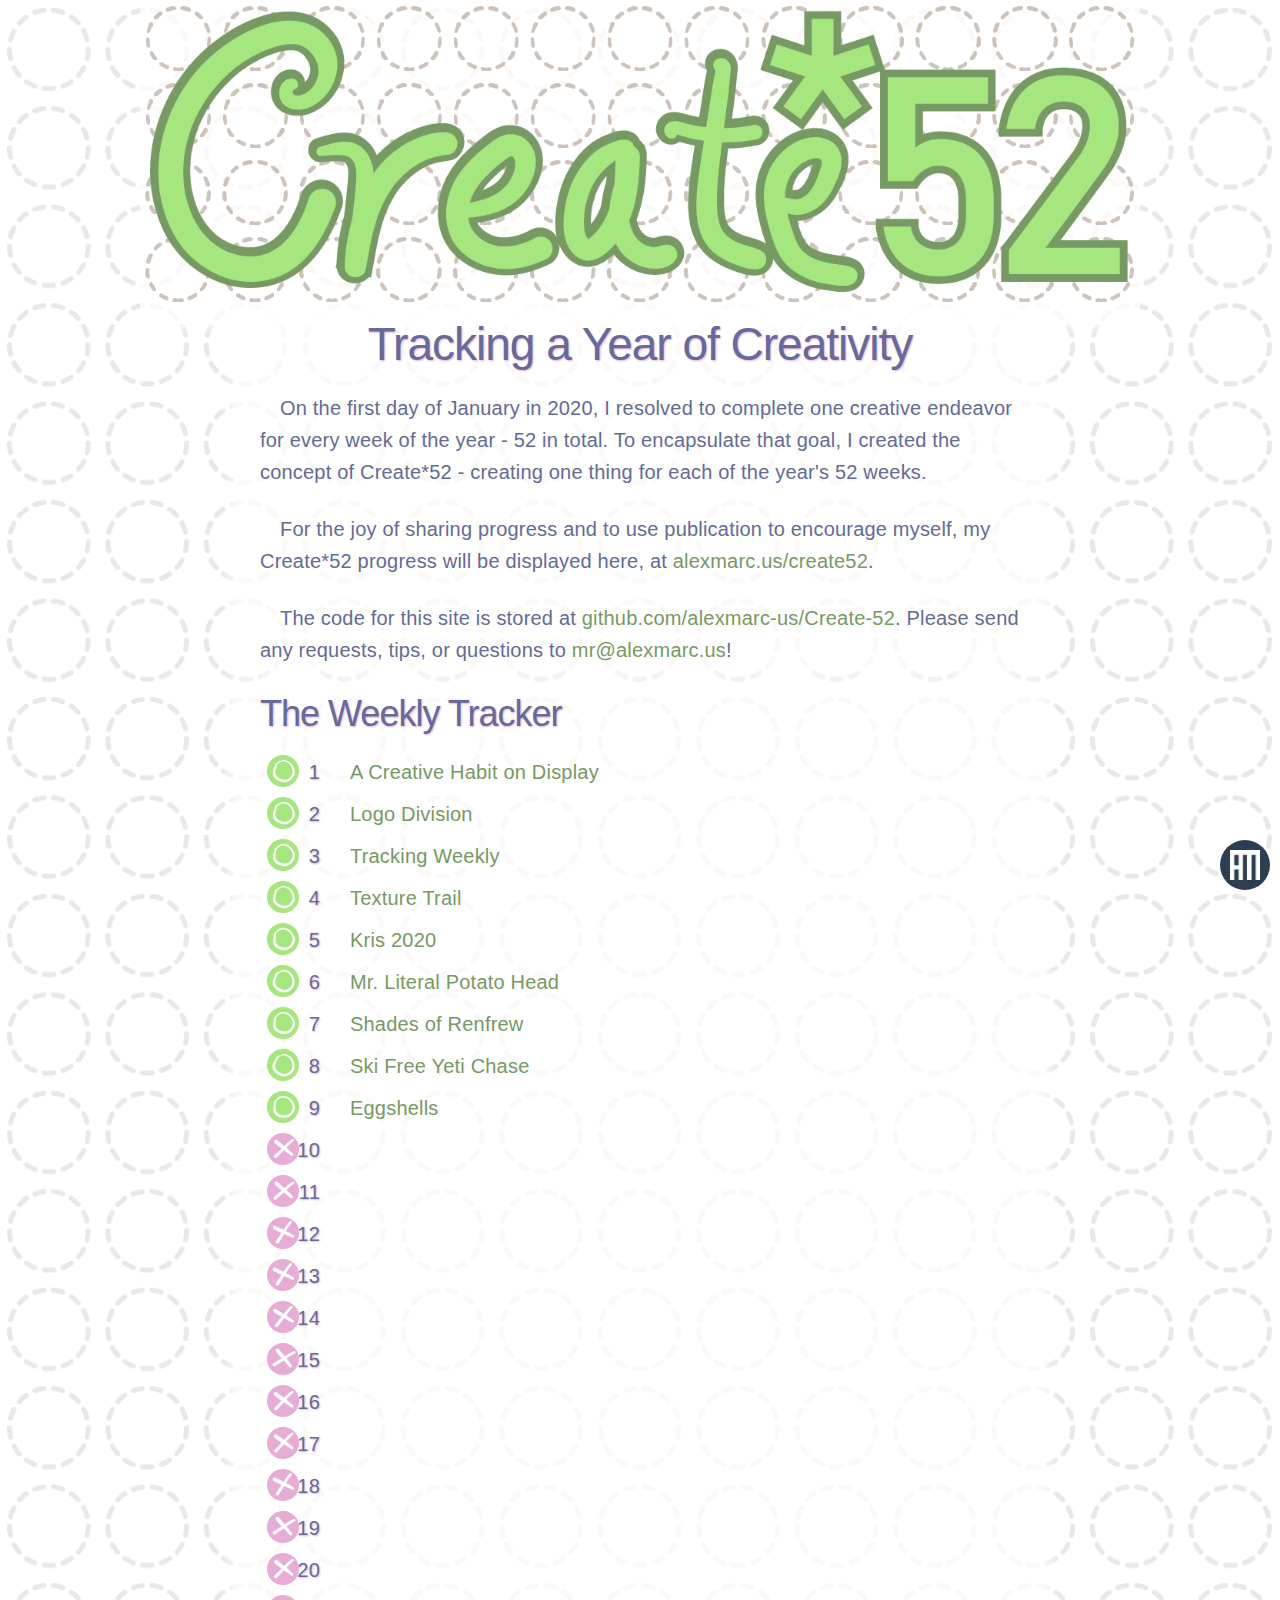
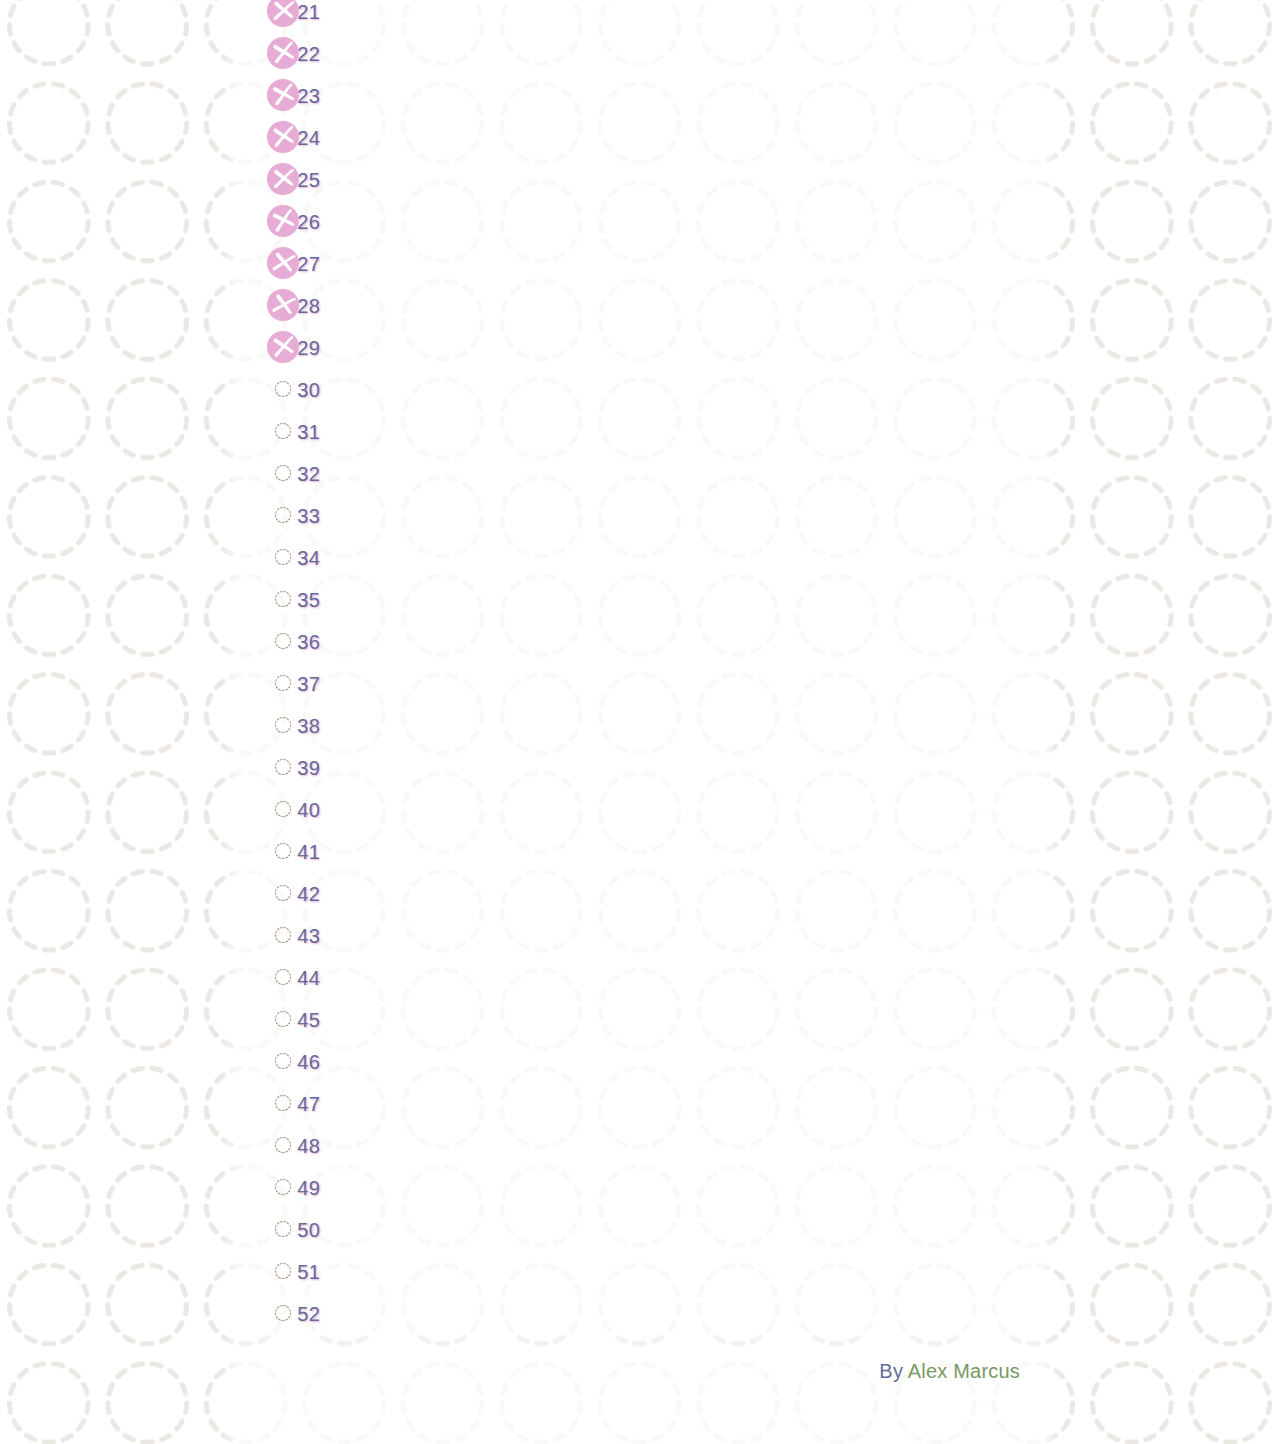
<file: index.html>
<!DOCTYPE html>
<html lang="en">
		<head>
			<meta charset="utf-8">
			<title>Create*52 by Alex Marcus</title>
			<link rel="stylesheet" href="./style/milligram.css">
			<link rel="stylesheet" href="./style/main.css">
			<meta name="viewport" content="width=device-width, initial-scale=1">
			<meta name="description" content="52 weeks of creations in 2020">
			<meta name="author" content="Alex Marcus">
			<link rel="icon" type="image/png" href="./style/favicon-196x196.png" sizes="196x196">
			<link rel="icon" type="image/png" href="./style/favicon-96x96.png" sizes="96x96">
			<link rel="icon" type="image/png" href="./style/favicon-32x32.png" sizes="32x32">
			<link rel="icon" type="image/png" href="./style/favicon-16x16.png" sizes="16x16">
			<link rel="icon" type="image/png" href="./style/favicon-128.png" sizes="128x128">
		</head>
		<body>
			<main class="wrapper">
				<header />
					<a href="./index.html">
						<img src="./style/logo.png" alt="Logo for Create 52" style="z-index: 5;position: relative;">
					</a>
				</header>
				<section class="container">
					<h1>Tracking a Year of Creativity</h1>
					<p>
						On the first day of January in 2020, I resolved to complete one creative endeavor for every week of the year - 52 in total.  To encapsulate that goal, I created the concept of Create*52 - creating one thing for each of the year's 52 weeks.
					</p>
					<p>
						For the joy of sharing progress and to use publication to encourage myself, my Create*52 progress will be displayed here, at <a href="https://alexmarc.us/create52">alexmarc.us/create52</a>.
					</p>
					<p>
						The code for this site is stored at <a href="https://github.com/alexmarc-us/Create-52">github.com/alexmarc-us/Create-52</a>.  Please send any requests, tips, or questions to <a href="mailto:mr@alexmarc.us">mr@alexmarc.us</a>!
					</p>
				</section>
				<section id="tracker" class="container">
					<h2>The Weekly Tracker</h2>
					<ol>
						<li><a href="./one">A Creative Habit on Display</a></li>
						<li><a href="./two">Logo Division</a></li>
						<li><a href="./three">Tracking Weekly</a></li>
						<li><a href="./four">Texture Trail</a></li>
						<li><a href="./five">Kris 2020</a></li>
						<li><a href="./six">Mr. Literal Potato Head</a></li>
						<li><a href="./seven">Shades of Renfrew</a></li>
						<li><a href="./eight">Ski Free Yeti Chase</a></li>
						<li><a href="./nine">Eggshells</a></li>
						<li></li>
						<li></li>
						<li></li>
						<li></li>
						<li></li>
						<li></li>
						<li></li>
						<li></li>
						<li></li>
						<li></li>
						<li></li>
						<li></li>
						<li></li>
						<li></li>
						<li></li>
						<li></li>
						<li></li>
						<li></li>
						<li></li>
						<li></li>
						<li></li>
						<li></li>
						<li></li>
						<li></li>
						<li></li>
						<li></li>
						<li></li>
						<li></li>
						<li></li>
						<li></li>
						<li></li>
						<li></li>
						<li></li>
						<li></li>
						<li></li>
						<li></li>
						<li></li>
						<li></li>
						<li></li>
						<li></li>
						<li></li>
						<li></li>
						<li></li>
					</ol>
				</section>
				<footer class="container">
					<p>
						By <a href="https://alexmarc.us">Alex Marcus</a>
					</p>
					<br />
				</footer>
			</main>
			<nav class="fixedNav">
				<a href="/">
					<img src="./style/am.png" />
				</a>
			</nav>
			<script type="text/javascript">
				/*
				* Tracker code
				* Determines progress throughout the year based on entries in the tracker list
				*/

				// Get current day out of year
				var now = new Date();
				var start = new Date(now.getFullYear(), 0, 0);
				var diff = (now - start) + ((start.getTimezoneOffset() - now.getTimezoneOffset()) * 60 * 1000);
				var oneDay = 1000 * 60 * 60 * 24;
				var dayOfYear = Math.floor(diff / oneDay);
				var weekOfYear = dayOfYear / 7;

				// Get all list items
				var trackerItems = document.querySelectorAll("#tracker ol li");

				/**
				 * Marks items based on completion and date
				 */
				function markItem(item, weekDiff) {
					// For fun, get a random rotation for each marker
					const rotation = 'rotate(' + (Math.random() * 30 - 15) + 'deg) scale(2)';
					
					// Determine if list items as past, current, or future
					if (weekDiff < 0) {
						/**
						 * Weeks in the past are either complete or incomplete
						 */

						// Check if the item has content (that week has been completed) and add mark to list
						if (currentItem.innerHTML !== '') {
							currentItem.innerHTML = currentItem.innerHTML + '<img src="./style/complete.png" style="transform: ' + rotation + ';" alt="Complete" />';
						} else {
							currentItem.innerHTML = currentItem.innerHTML + '<img src="./style/incomplete.png" style="transform: ' + rotation + ';" alt="Incomplete" />';
						}

					} else if (weekDiff === 0) {
						/**
						 * Weeks in the present are either complete in progress
						 */

						// Check if the item has content (that week has been completed) and add mark to list
						if (currentItem.innerHTML !== '') {
							currentItem.innerHTML = currentItem.innerHTML + '<img src="./style/complete.png" style="transform: ' + rotation + ';" alt="Complete" />';
						} else {
							currentItem.innerHTML = currentItem.innerHTML + '<img src="./style/progress.png" style="transform: ' + rotation + ';" alt="Progress" />';
							currentItem.innerHTML = currentItem.innerHTML + '<img src="./style/pending.png" style="transform: ' + rotation + ';" alt="Pending" />';
						}
					} else {
						/**
						 * Weeks in the future are either complete or pending
						 */

						// Check if the item has content (that week has been completed) and add mark to list
						if (currentItem.innerHTML !== '') {
							currentItem.innerHTML = currentItem.innerHTML + '<img src="./style/complete.png" alt="Complete" />';
						} else {
							currentItem.innerHTML = currentItem.innerHTML + '<img src="./style/pending.png" alt="Pending" />';
						}
					}
				}
				
				// Loop through and mark all list items
				for (var i = 0; i < trackerItems.length; i++) {
					var currentItem = trackerItems[i];
					var itemWeek = i + 1;

					markItem(currentItem, itemWeek - weekOfYear);
				}
			</script>
		</body>
</html>
</file>
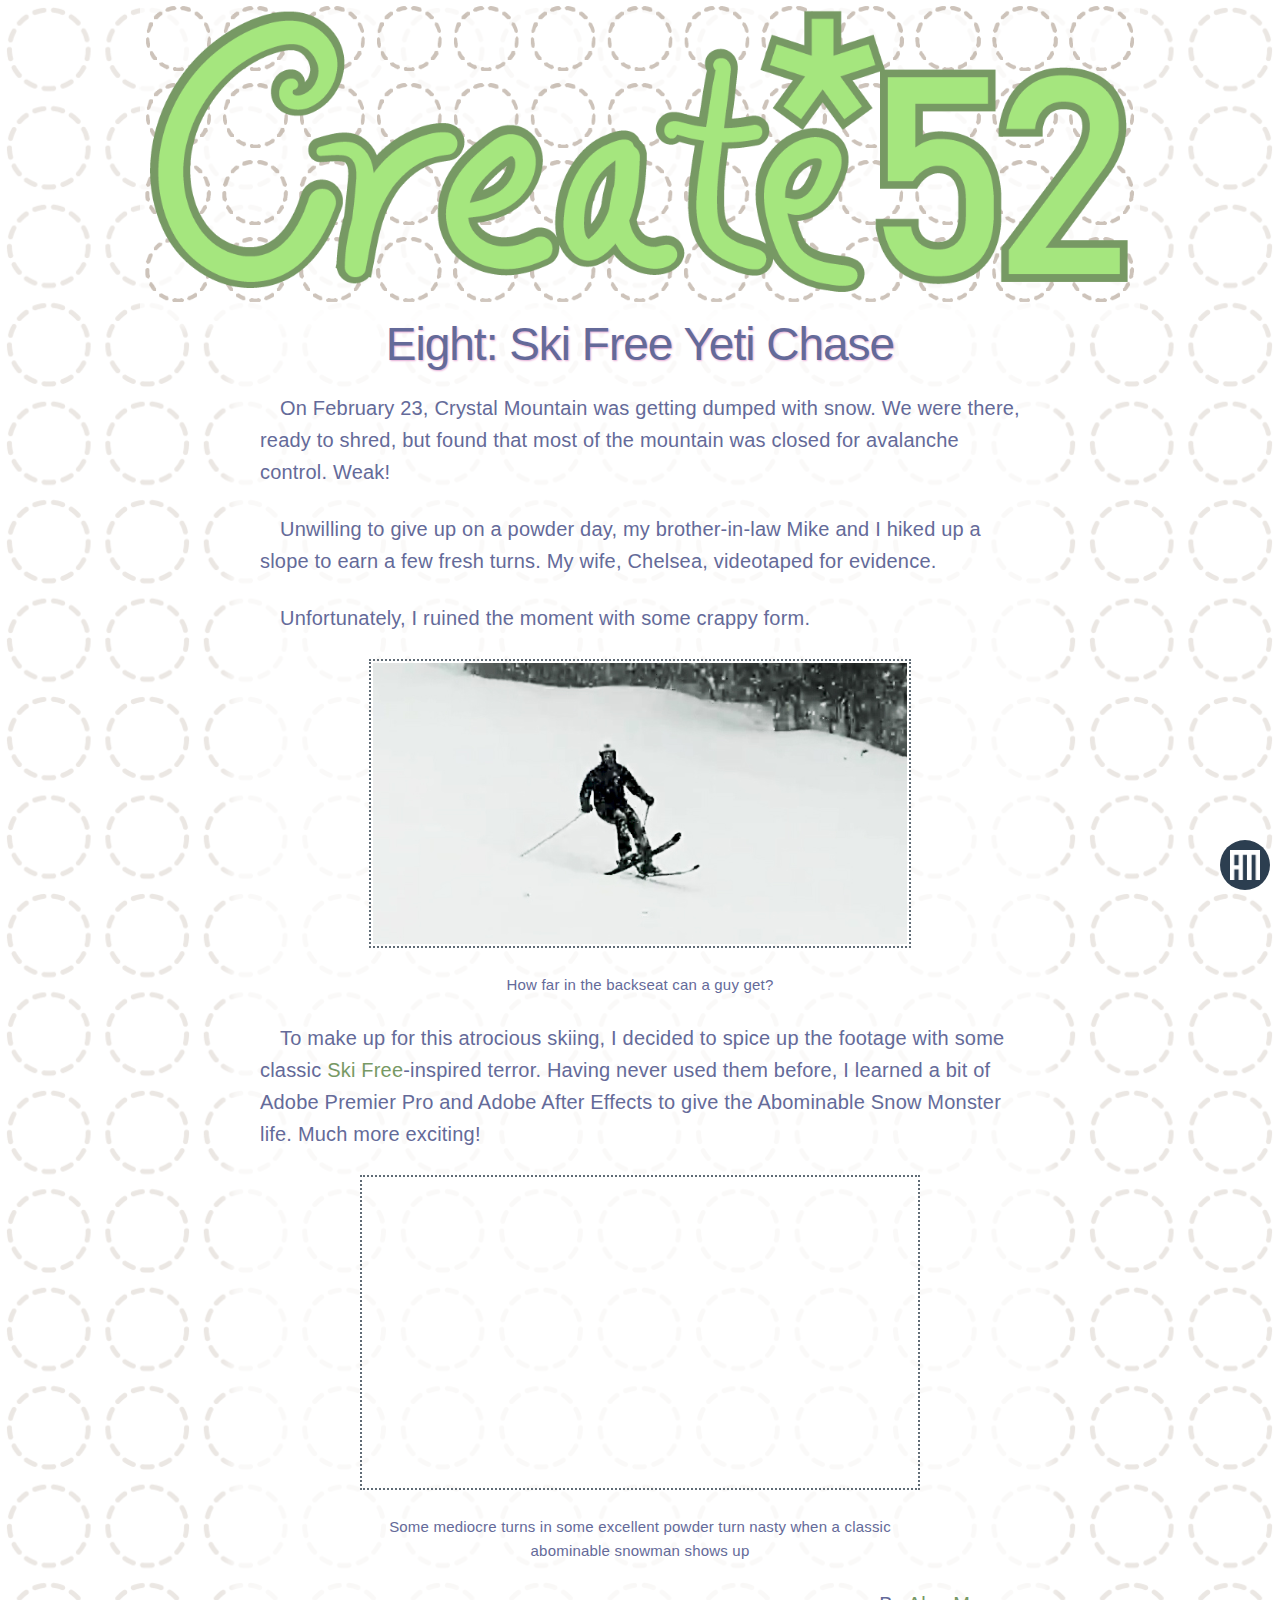
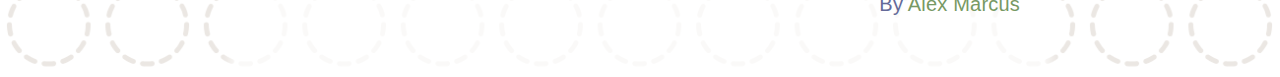
<file: eight/index.html>
<!DOCTYPE html>
<html lang="en">
		<head>
			<meta charset="utf-8">
			<title>Ski Free Yeti Chase by Alex Marcus</title>
			<link rel="stylesheet" href="../style/milligram.css">
			<link rel="stylesheet" href="../style/main.css">
			<meta name="viewport" content="width=device-width, initial-scale=1">
			<meta name="description" content="Create*52 number eight - Ski Free Yeti Chase">
			<meta name="author" content="Alex Marcus">
			<link rel="icon" type="image/png" href="../style/favicon-196x196.png" sizes="196x196">
			<link rel="icon" type="image/png" href="../style/favicon-96x96.png" sizes="96x96">
			<link rel="icon" type="image/png" href="../style/favicon-32x32.png" sizes="32x32">
			<link rel="icon" type="image/png" href="../style/favicon-16x16.png" sizes="16x16">
			<link rel="icon" type="image/png" href="../style/favicon-128.png" sizes="128x128">
			<!-- <script src="script.js"></script> -->
		</head>
		<body>
			<main class="wrapper">
				<header />
					<a href="../index.html"><img src="../style/logo.png" alt="Logo for Create 52" /></a>
				</header>
				<section class="container">
					<h1>Eight: Ski Free Yeti Chase</h1>
					<p>
						On February 23, Crystal Mountain was getting dumped with snow.  We were there, ready to shred, but found that most of the mountain was closed for avalanche control.  Weak!
					</p>
					<p>
						Unwilling to give up on a powder day, my brother-in-law Mike and I hiked up a slope to earn a few fresh turns.  My wife, Chelsea, videotaped for evidence.
					</p>
					<p>
						Unfortunately, I ruined the moment with some crappy form.
					</p>
					<figure>
						<img src="./backseat.jpg" alt="A skiier with poor posture" />
						<figcaption>
							How far in the backseat can a guy get?
						</figcaption>
					</figure>
					<p>
						To make up for this atrocious skiing, I decided to spice up the footage with some classic <a href="https://en.wikipedia.org/wiki/SkiFree" target="_blank">Ski Free</a>-inspired terror.  Having never used them before, I learned a bit of Adobe Premier Pro and Adobe After Effects to give the Abominable Snow Monster life.  Much more exciting!
					</p>
					<figure>
						<iframe width="560" height="315" src="https://www.youtube.com/embed/kAHRyISMYaM" frameborder="0" allow="accelerometer; autoplay; encrypted-media; gyroscope; picture-in-picture" allowfullscreen></iframe>
						<figcaption>
							Some mediocre turns in some excellent powder turn nasty when a classic abominable snowman shows up
						</figcaption>
					</figure>
				</section>
				<footer class="container">
					<p>
						By <a href="https://alexmarc.us">Alex Marcus</a>
					</p>
					<br />
				</footer>
			</main>
			<nav class="fixedNav">
				<a href="/">
					<img src="../style/am.png" />
				</a>
			</nav>
		</body>
</html>
</file>
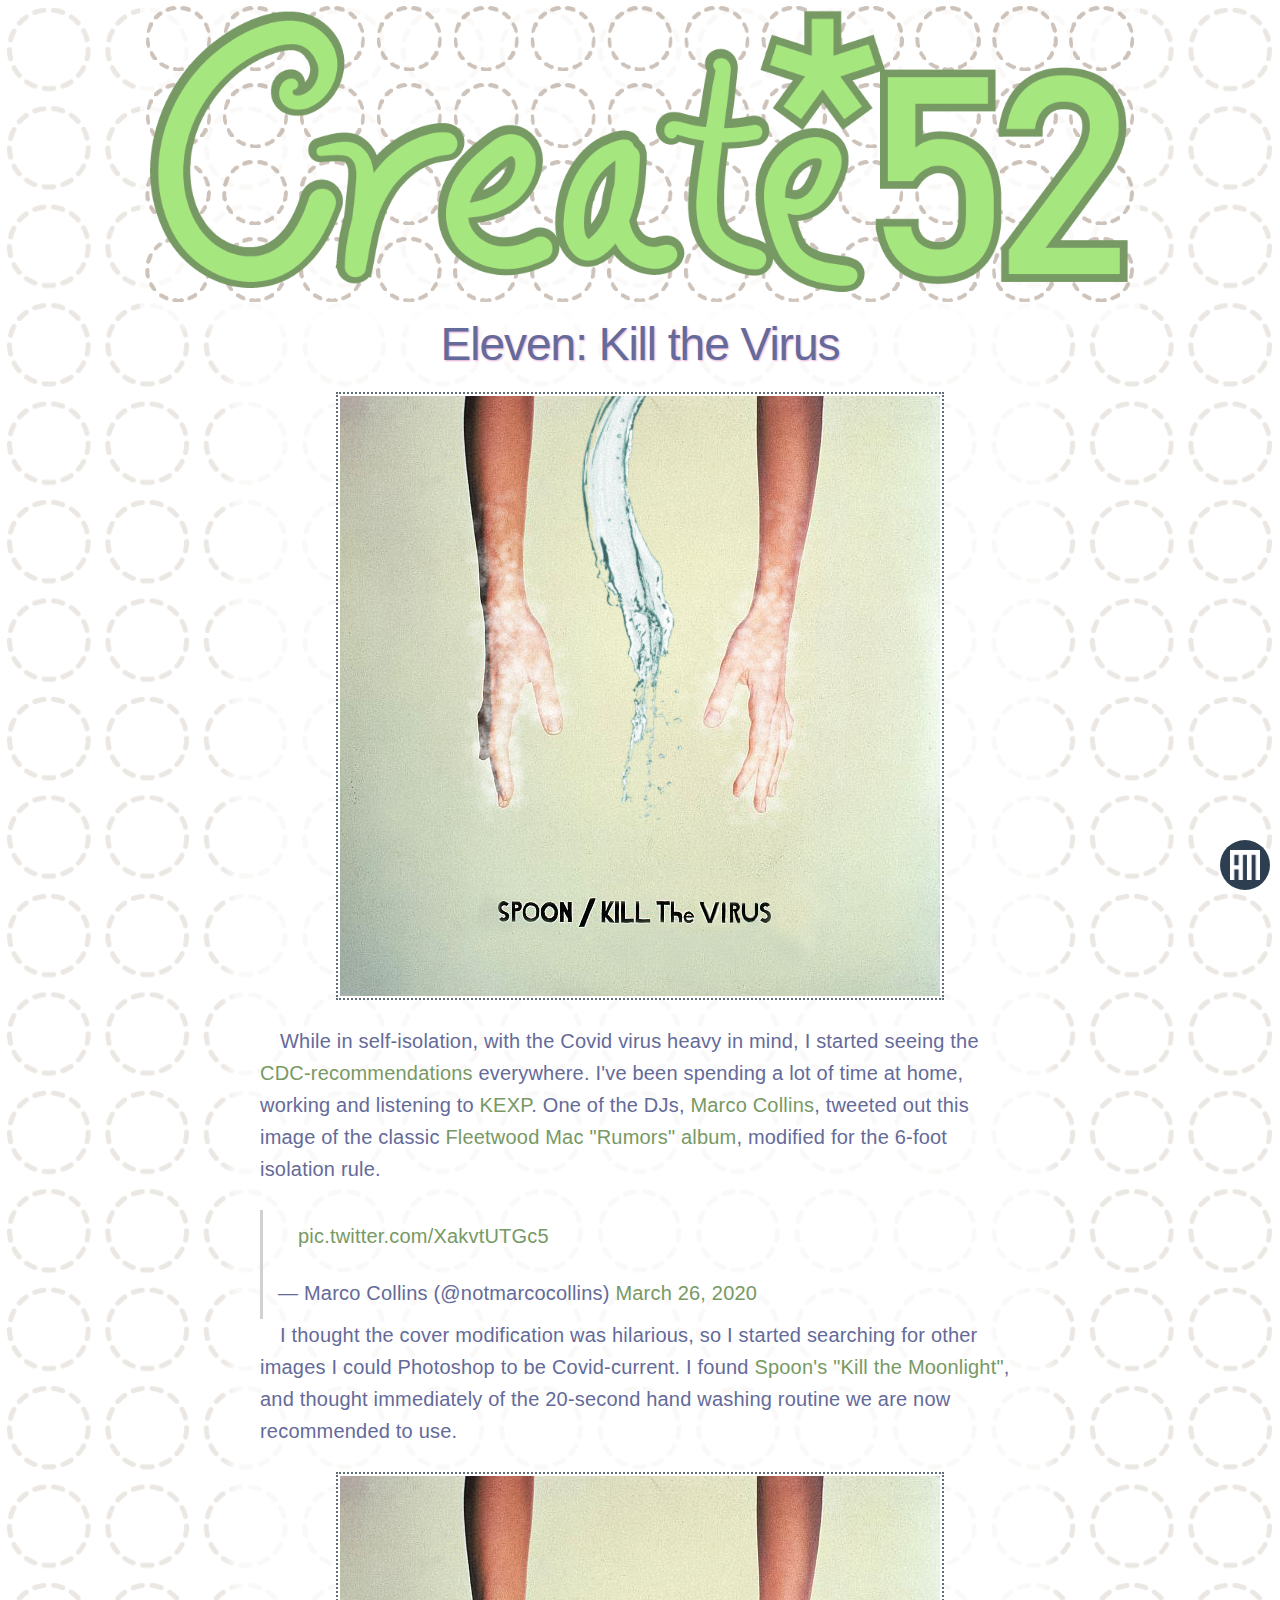
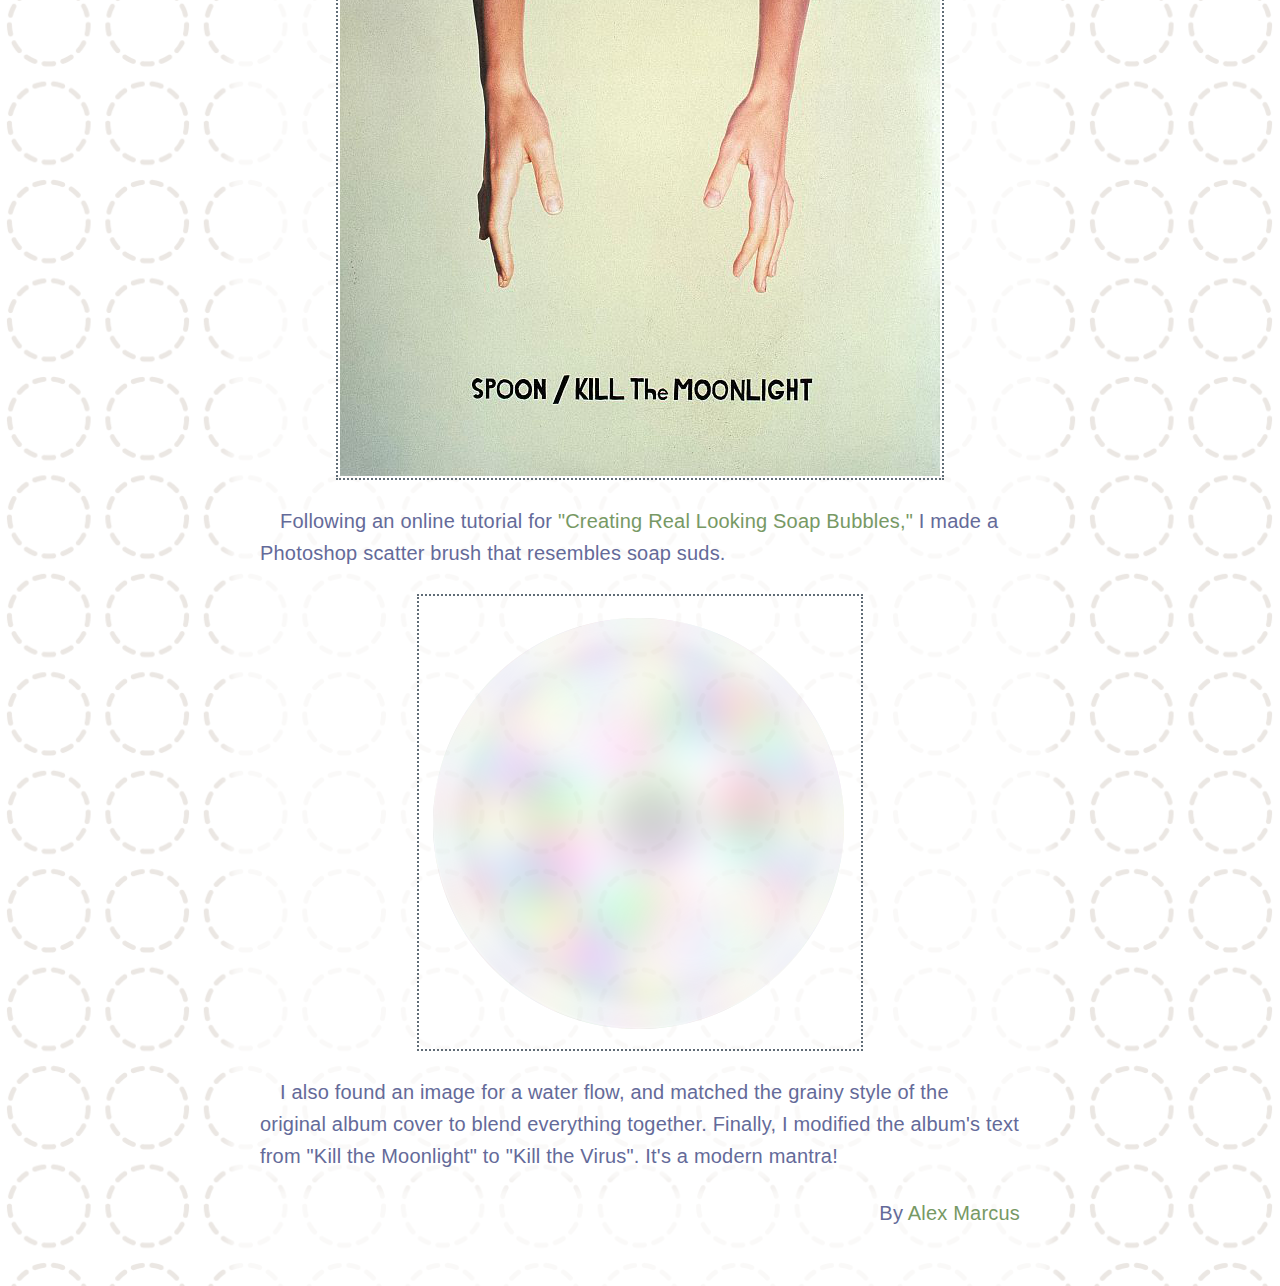
<file: eleven/index.html>
<!DOCTYPE html>
<html lang="en">
		<head>
			<meta charset="utf-8">
			<title>Kill the Virus by Alex Marcus</title>
			<link rel="stylesheet" href="../style/milligram.css">
			<link rel="stylesheet" href="../style/main.css">
			<meta name="viewport" content="width=device-width, initial-scale=1">
			<meta name="description" content="Create*52 number eleven - Kill the Virus">
			<meta name="author" content="Alex Marcus">
			<link rel="icon" type="image/png" href="../style/favicon-196x196.png" sizes="196x196">
			<link rel="icon" type="image/png" href="../style/favicon-96x96.png" sizes="96x96">
			<link rel="icon" type="image/png" href="../style/favicon-32x32.png" sizes="32x32">
			<link rel="icon" type="image/png" href="../style/favicon-16x16.png" sizes="16x16">
			<link rel="icon" type="image/png" href="../style/favicon-128.png" sizes="128x128">
			<!-- <script src="script.js"></script> -->
		</head>
		<body>
			<main class="wrapper">
				<header />
					<a href="../index.html"><img src="../style/logo.png" alt="Logo for Create 52" /></a>
				</header>
				<section class="container">
					<h1>Eleven: Kill the Virus</h1>
					<figure>
						<img src="./KillTheVirus.png" alt="A modified version of Spoon's Kill the Moonlight album cover" />
					</figure>
					<p>
						While in self-isolation, with the Covid virus heavy in mind, I started seeing the <a href="https://www.cdc.gov/coronavirus/2019-ncov/index.html" target="_blank">CDC-recommendations</a> everywhere.  I've been spending a lot of time at home, working and listening to <a href="https://www.kexp.org/" target="_blank">KEXP</a>.  One of the DJs, <a href="https://www.kexp.org/djs/marco-collins/">Marco Collins</a>, tweeted out this image of the classic <a href="https://en.wikipedia.org/wiki/Rumours_(album)" target="_blank">Fleetwood Mac "Rumors" album</a>, modified for the 6-foot isolation rule.
					</p>
					<blockquote class="twitter-tweet" style="margin:0 auto;"><p lang="und" dir="ltr"><a href="https://t.co/XakvtUTGc5">pic.twitter.com/XakvtUTGc5</a></p>&mdash; Marco Collins (@notmarcocollins) <a href="https://twitter.com/notmarcocollins/status/1243190018237054976?ref_src=twsrc%5Etfw">March 26, 2020</a></blockquote> <script async src="https://platform.twitter.com/widgets.js" charset="utf-8"></script>
					<p>
						I thought the cover modification was hilarious, so I started searching for other images I could Photoshop to be Covid-current.  I found <a href="https://en.wikipedia.org/wiki/Kill_the_Moonlight_(album)" target="_blank">Spoon's "Kill the Moonlight"</a>, and thought immediately of the 20-second hand washing routine we are now recommended to use.
					</p>
					<figure>
						<img src="./KillTheMoonlight.jpg" alt="The album cover for Spoon's 'Kill the Moonlight'" />
					</figure>
					<p>
						Following an online tutorial for <a href="https://photoshopstar.com/creating-real-looking-soap-bubbles/" target="_blank">"Creating Real Looking Soap Bubbles,"</a> I made a Photoshop scatter brush that resembles soap suds.
					</p>
					<figure>
						<img src="./bubble.png" alt="" />
					</figure>
					<p>
						I also found an image for a water flow, and matched the grainy style of the original album cover to blend everything together.  Finally, I modified the album's text from "Kill the Moonlight" to "Kill the Virus".  It's a modern mantra!
					</p>
				</section>
				<footer class="container">
					<p>
						By <a href="https://alexmarc.us">Alex Marcus</a>
					</p>
					<br />
				</footer>
			</main>
			<nav class="fixedNav">
				<a href="/">
					<img src="../style/am.png" />
				</a>
			</nav>
		</body>
</html>
</file>
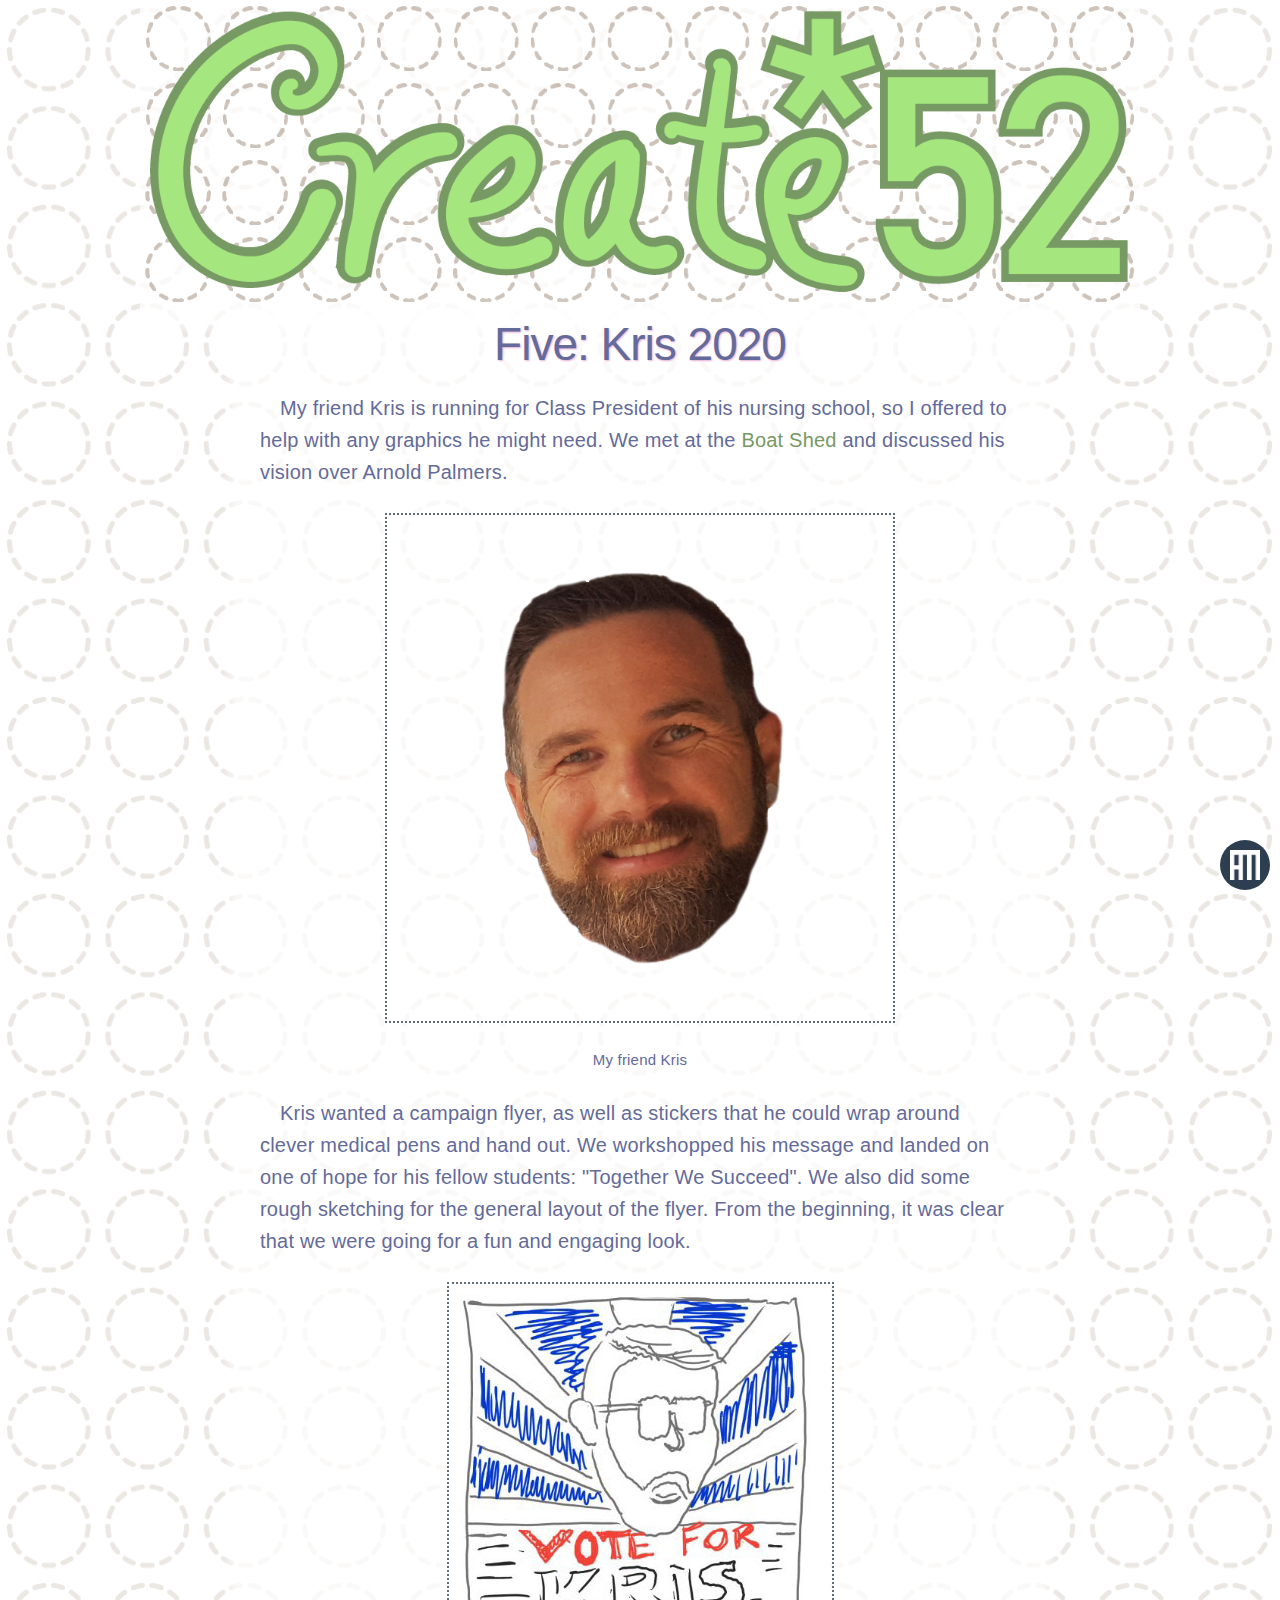
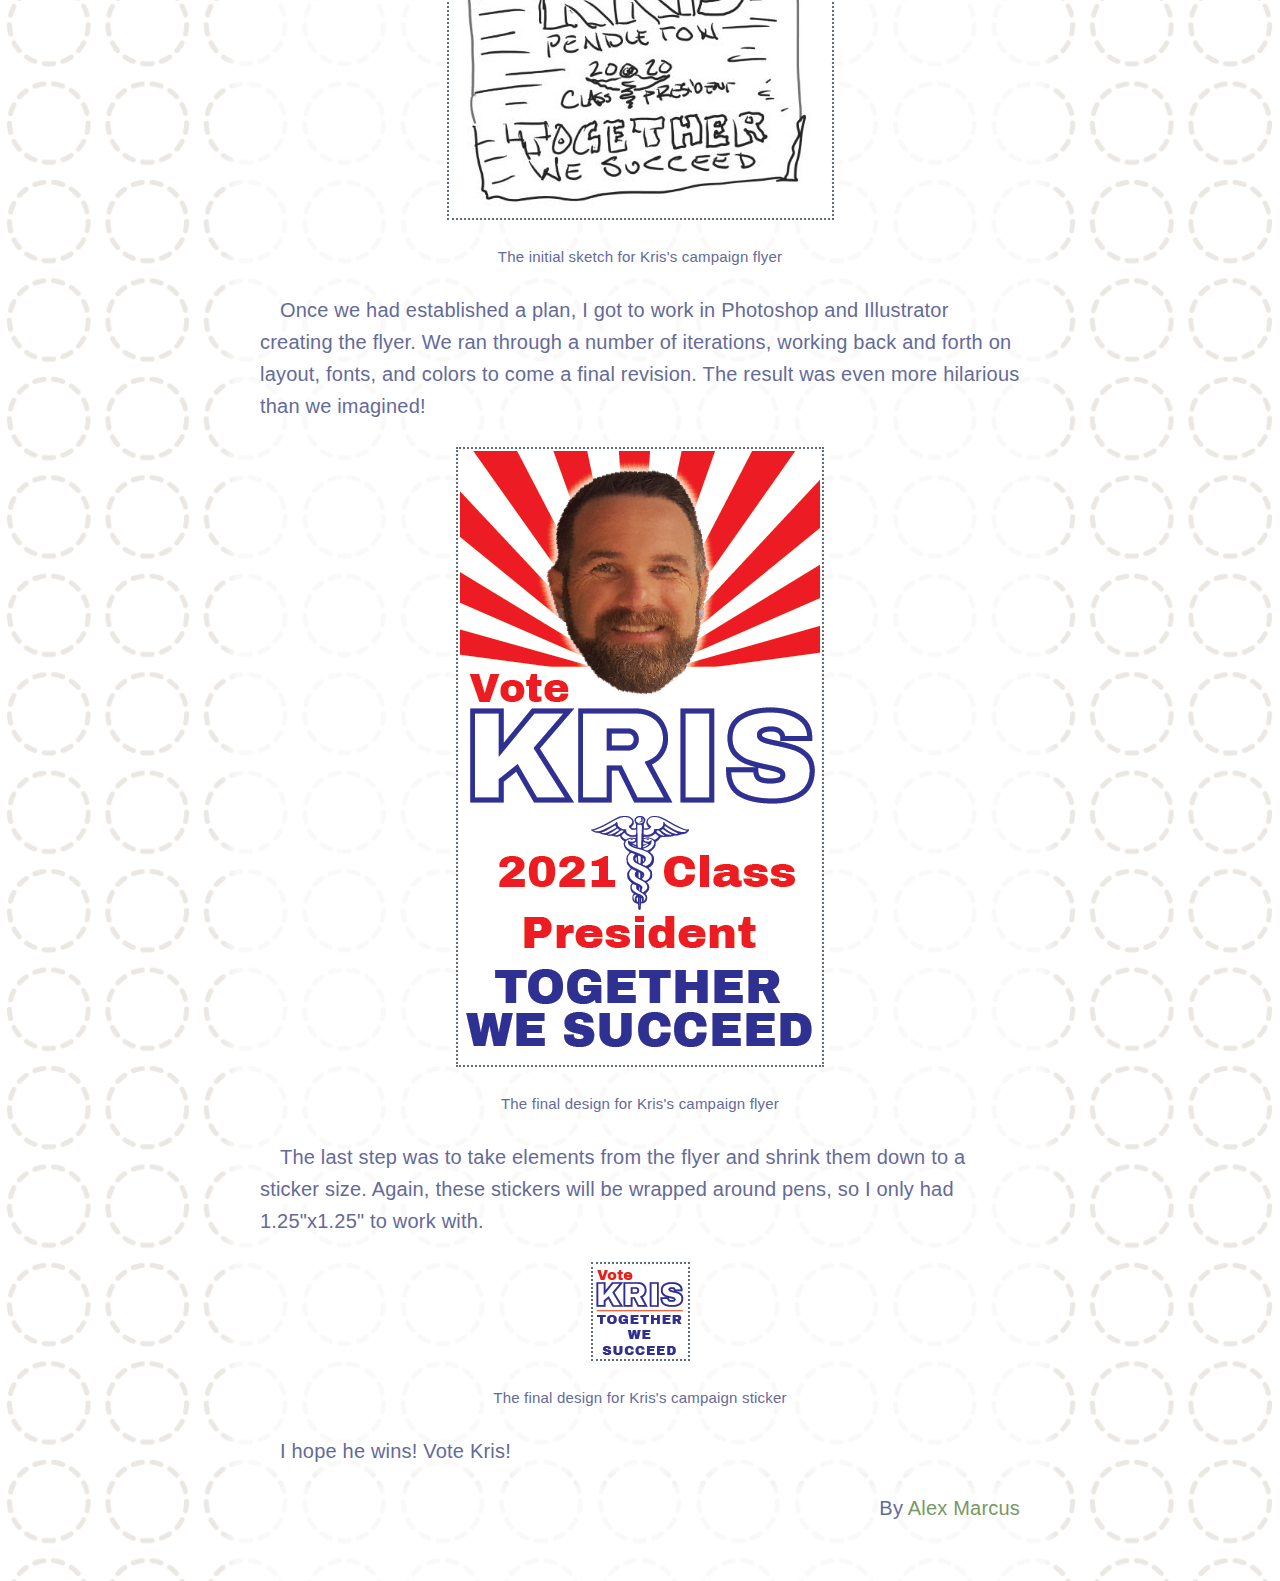
<file: five/index.html>
<!DOCTYPE html>
<html lang="en">
		<head>
			<meta charset="utf-8">
			<title>Kris 2020 by Alex Marcus</title>
			<link rel="stylesheet" href="../style/milligram.css">
			<link rel="stylesheet" href="../style/main.css">
			<meta name="viewport" content="width=device-width, initial-scale=1">
			<meta name="description" content="Create*52 number five - Kris 2020">
			<meta name="author" content="Alex Marcus">
			<link rel="icon" type="image/png" href="../style/favicon-196x196.png" sizes="196x196">
			<link rel="icon" type="image/png" href="../style/favicon-96x96.png" sizes="96x96">
			<link rel="icon" type="image/png" href="../style/favicon-32x32.png" sizes="32x32">
			<link rel="icon" type="image/png" href="../style/favicon-16x16.png" sizes="16x16">
			<link rel="icon" type="image/png" href="../style/favicon-128.png" sizes="128x128">
			<!-- <script src="script.js"></script> -->
		</head>
		<body>
			<main class="wrapper">
				<header />
					<a href="../index.html"><img src="../style/logo.png" alt="Logo for Create 52" /></a>
				</header>
				<section class="container">
					<h1>Five: Kris 2020</h1>
					<p>
						My friend Kris is running for Class President of his nursing school, so I offered to help with any graphics he might need.  We met at the <a href="http://boatshed.restaurant/">Boat Shed</a> and discussed his vision over Arnold Palmers.
					</p>
					<figure>
						<img src="./justTheHead.png" width="75%" alt="Kris's disembodied head" />
						<figcaption>
							My friend Kris
						</figcaption>
					</figure>
					<p>
						Kris wanted a campaign flyer, as well as stickers that he could wrap around clever medical pens and hand out.  We workshopped his message and landed on one of hope for his fellow students: "Together We Succeed".  We also did some rough sketching for the general layout of the flyer.  From the beginning, it was clear that we were going for a fun and engaging look.
					</p>
					<figure>
						<img src="./plan.jpg" alt="Kris's campaign flyer sketch" />
						<figcaption>
							The initial sketch for Kris's campaign flyer
						</figcaption>
					</figure>
					<p>
						Once we had established a plan, I got to work in Photoshop and Illustrator creating the flyer.  We ran through a number of iterations, working back and forth on layout, fonts, and colors to come a final revision.  The result was even more hilarious than we imagined!
					</p>
					<figure>
						<img src="./Flyer_Final.png" alt="Kris's final campaign flyer" />
						<figcaption>
							The final design for Kris's campaign flyer
						</figcaption>
					</figure>
					<p>
						The last step was to take elements from the flyer and shrink them down to a sticker size.  Again, these stickers will be wrapped around pens, so I only had 1.25"x1.25" to work with.
					</p>
					<figure>
						<img src="./Sticker.png" alt="Kris's campaign sticker" />
						<figcaption>
							The final design for Kris's campaign sticker
						</figcaption>
					</figure>
					<p>
						I hope he wins!  Vote Kris!
 					</p>
				</section>
				<footer class="container">
					<p>
						By <a href="https://alexmarc.us">Alex Marcus</a>
					</p>
					<br />
				</footer>
			</main>
			<nav class="fixedNav">
				<a href="/">
					<img src="../style/am.png" />
				</a>
			</nav>
		</body>
</html>
</file>
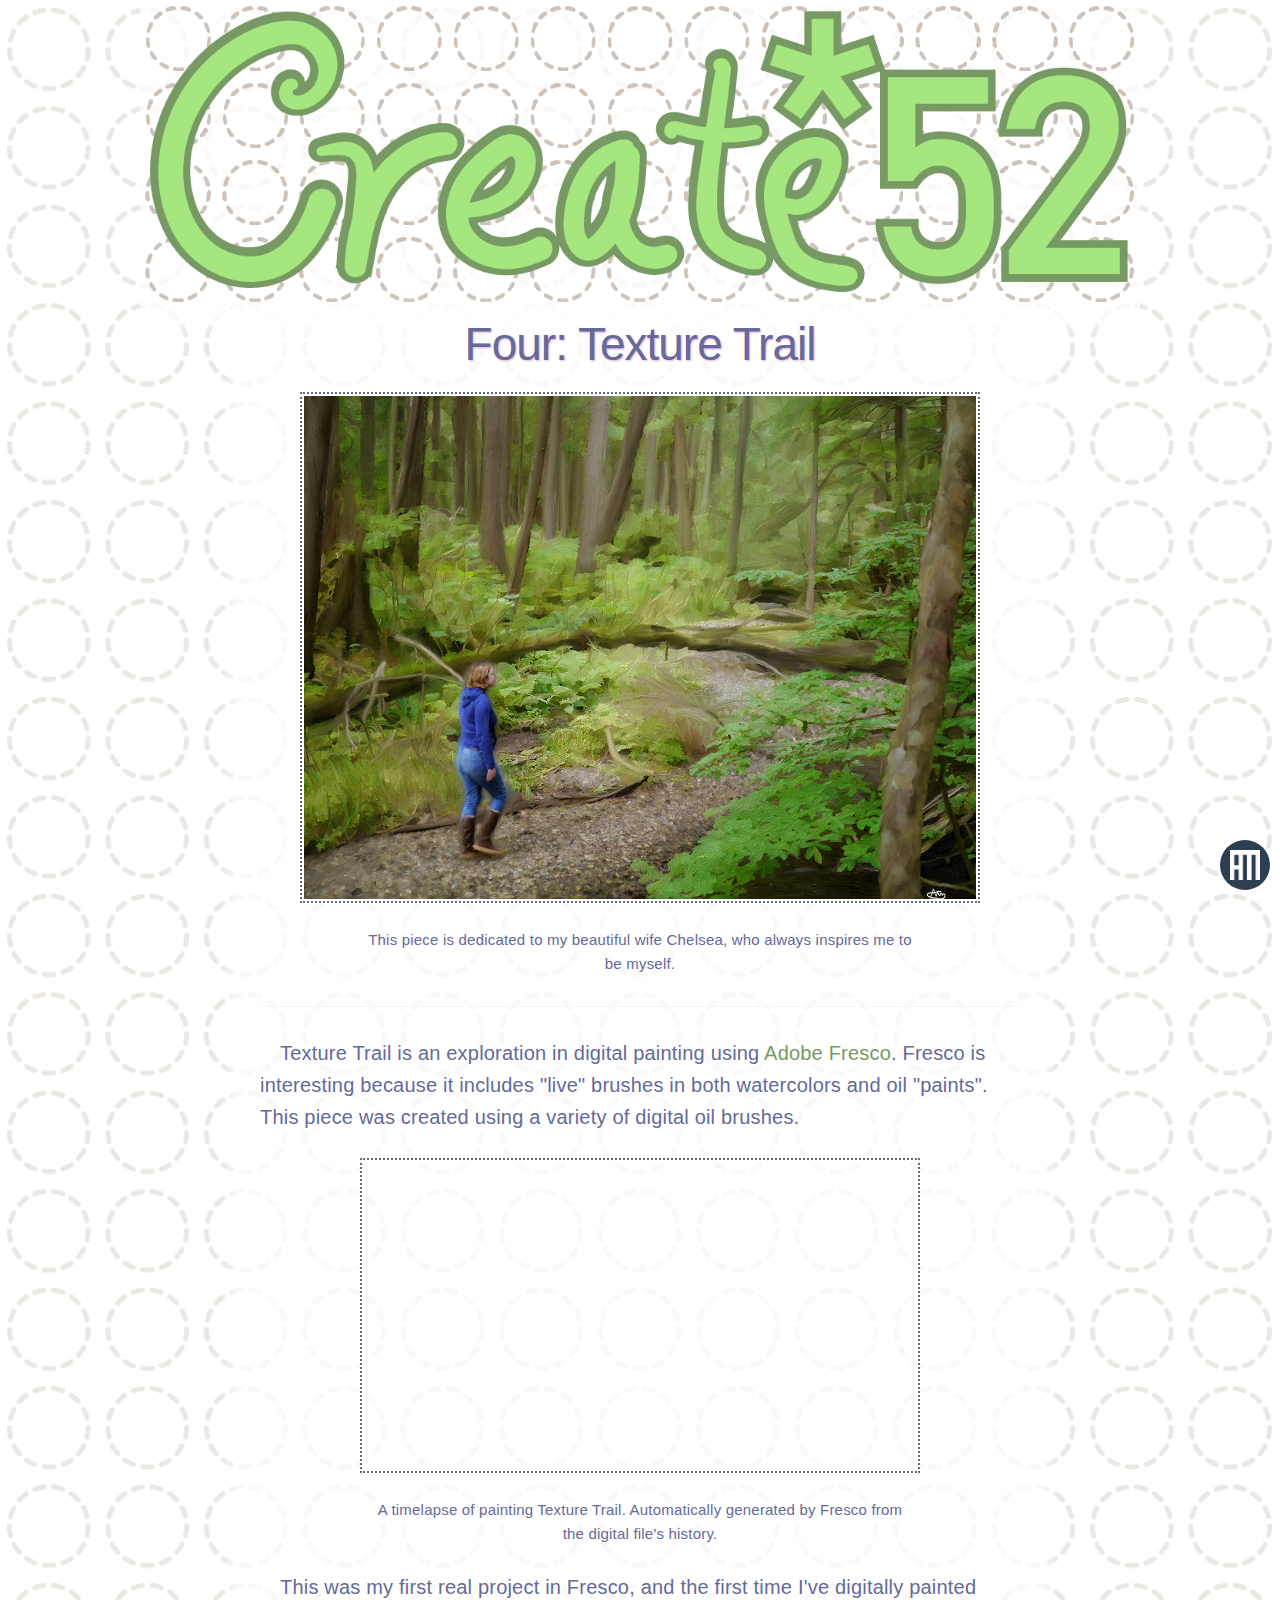
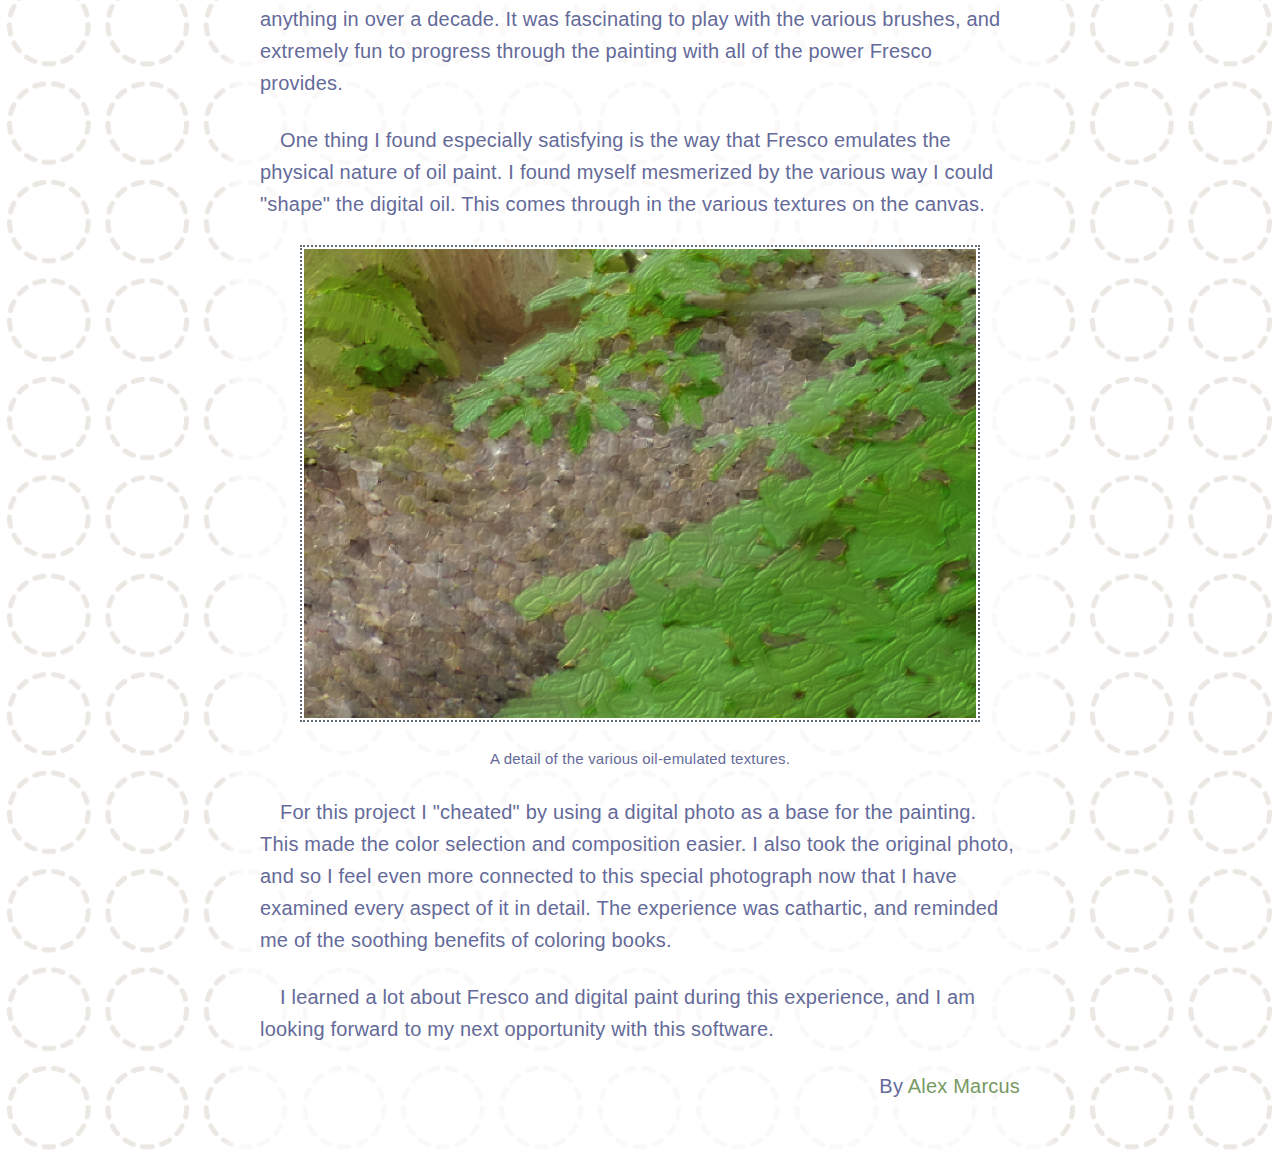
<file: four/index.html>
<!DOCTYPE html>
<html lang="en">
		<head>
			<meta charset="utf-8">
			<title>Texture Trail by Alex Marcus</title>
			<link rel="stylesheet" href="../style/milligram.css">
			<link rel="stylesheet" href="../style/main.css">
			<meta name="viewport" content="width=device-width, initial-scale=1">
			<meta name="description" content="Create*52 number four - Texture Trail">
			<meta name="author" content="Alex Marcus">
			<link rel="icon" type="image/png" href="../style/favicon-196x196.png" sizes="196x196">
			<link rel="icon" type="image/png" href="../style/favicon-96x96.png" sizes="96x96">
			<link rel="icon" type="image/png" href="../style/favicon-32x32.png" sizes="32x32">
			<link rel="icon" type="image/png" href="../style/favicon-16x16.png" sizes="16x16">
			<link rel="icon" type="image/png" href="../style/favicon-128.png" sizes="128x128">
			<!-- <script src="script.js"></script> -->
		</head>
		<body>
			<main class="wrapper">
				<header />
					<a href="../index.html"><img src="../style/logo.png" alt="Logo for Create 52" /></a>
				</header>
				<section class="container">
					<h1>Four: Texture Trail</h1>
					<figure>
						<img src="./Texture Trail.png" alt="Texture Trail digital painting" />
						<figcaption>
							This piece is dedicated to my beautiful wife Chelsea, who always inspires me to be myself.
						</figcaption>
					</figure>
					<hr />
					<p>
						Texture Trail is an exploration in digital painting using <a href="https://www.adobe.com/products/fresco.html" target="_blank">Adobe Fresco</a>.  Fresco is interesting because it includes "live" brushes in both watercolors and oil "paints".  This piece was created using a variety of digital oil brushes.
					</p>
					<figure>
						<iframe width="560" height="315" src="https://www.youtube.com/embed/hhBpCLLAGfE" frameborder="0" allow="accelerometer; autoplay; encrypted-media; gyroscope; picture-in-picture" allowfullscreen></iframe>
						<figcaption>
							A timelapse of painting Texture Trail.  Automatically generated by Fresco from the digital file's history.
						</figcaption>
					</figure>
					<p>
						This was my first real project in Fresco, and the first time I've digitally painted anything in over a decade.  It was fascinating to play with the various brushes, and extremely fun to progress through the painting with all of the power Fresco provides.
					</p>
					<p>
						One thing I found especially satisfying is the way that Fresco emulates the physical nature of oil paint.  I found myself mesmerized by the various way I could "shape" the digital oil.  This comes through in the various textures on the canvas.
					</p>
					<figure>
						<img src="./detail1.png" alt="Texture Trail detail" />
						<figcaption>
							A detail of the various oil-emulated textures.
						</figcaption>
					</figure>
					<p>
						For this project I "cheated" by using a digital photo as a base for the painting.  This made the color selection and composition easier.  I also took the original photo, and so I feel even more connected to this special photograph now that I have examined every aspect of it in detail.  The experience was cathartic, and reminded me of the soothing benefits of coloring books.
					</p>
					<p>
						I learned a lot about Fresco and digital paint during this experience, and I am looking forward to my next opportunity with this software.
					</p>
				</section>
				<footer class="container">
					<p>
						By <a href="https://alexmarc.us">Alex Marcus</a>
					</p>
					<br />
				</footer>
			</main>
			<nav class="fixedNav">
				<a href="/">
					<img src="../style/am.png" />
				</a>
			</nav>
		</body>
</html>
</file>
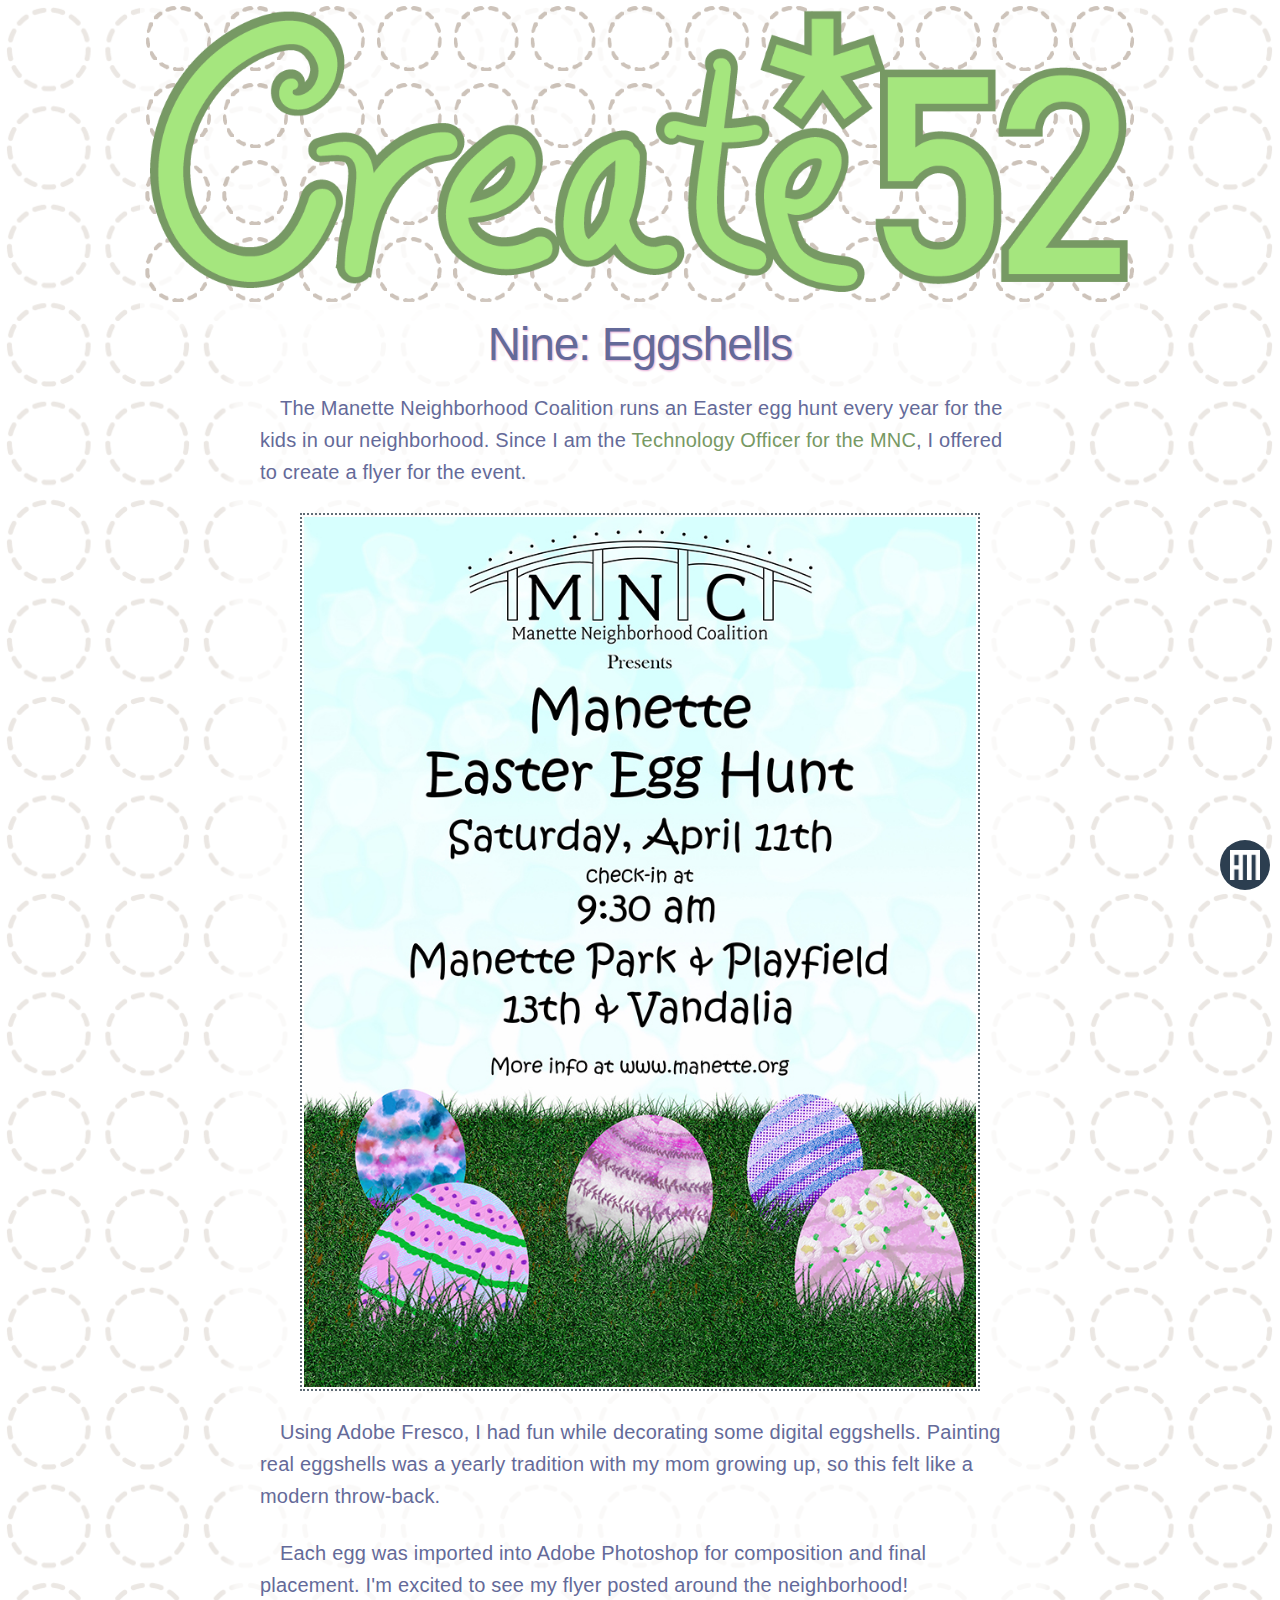
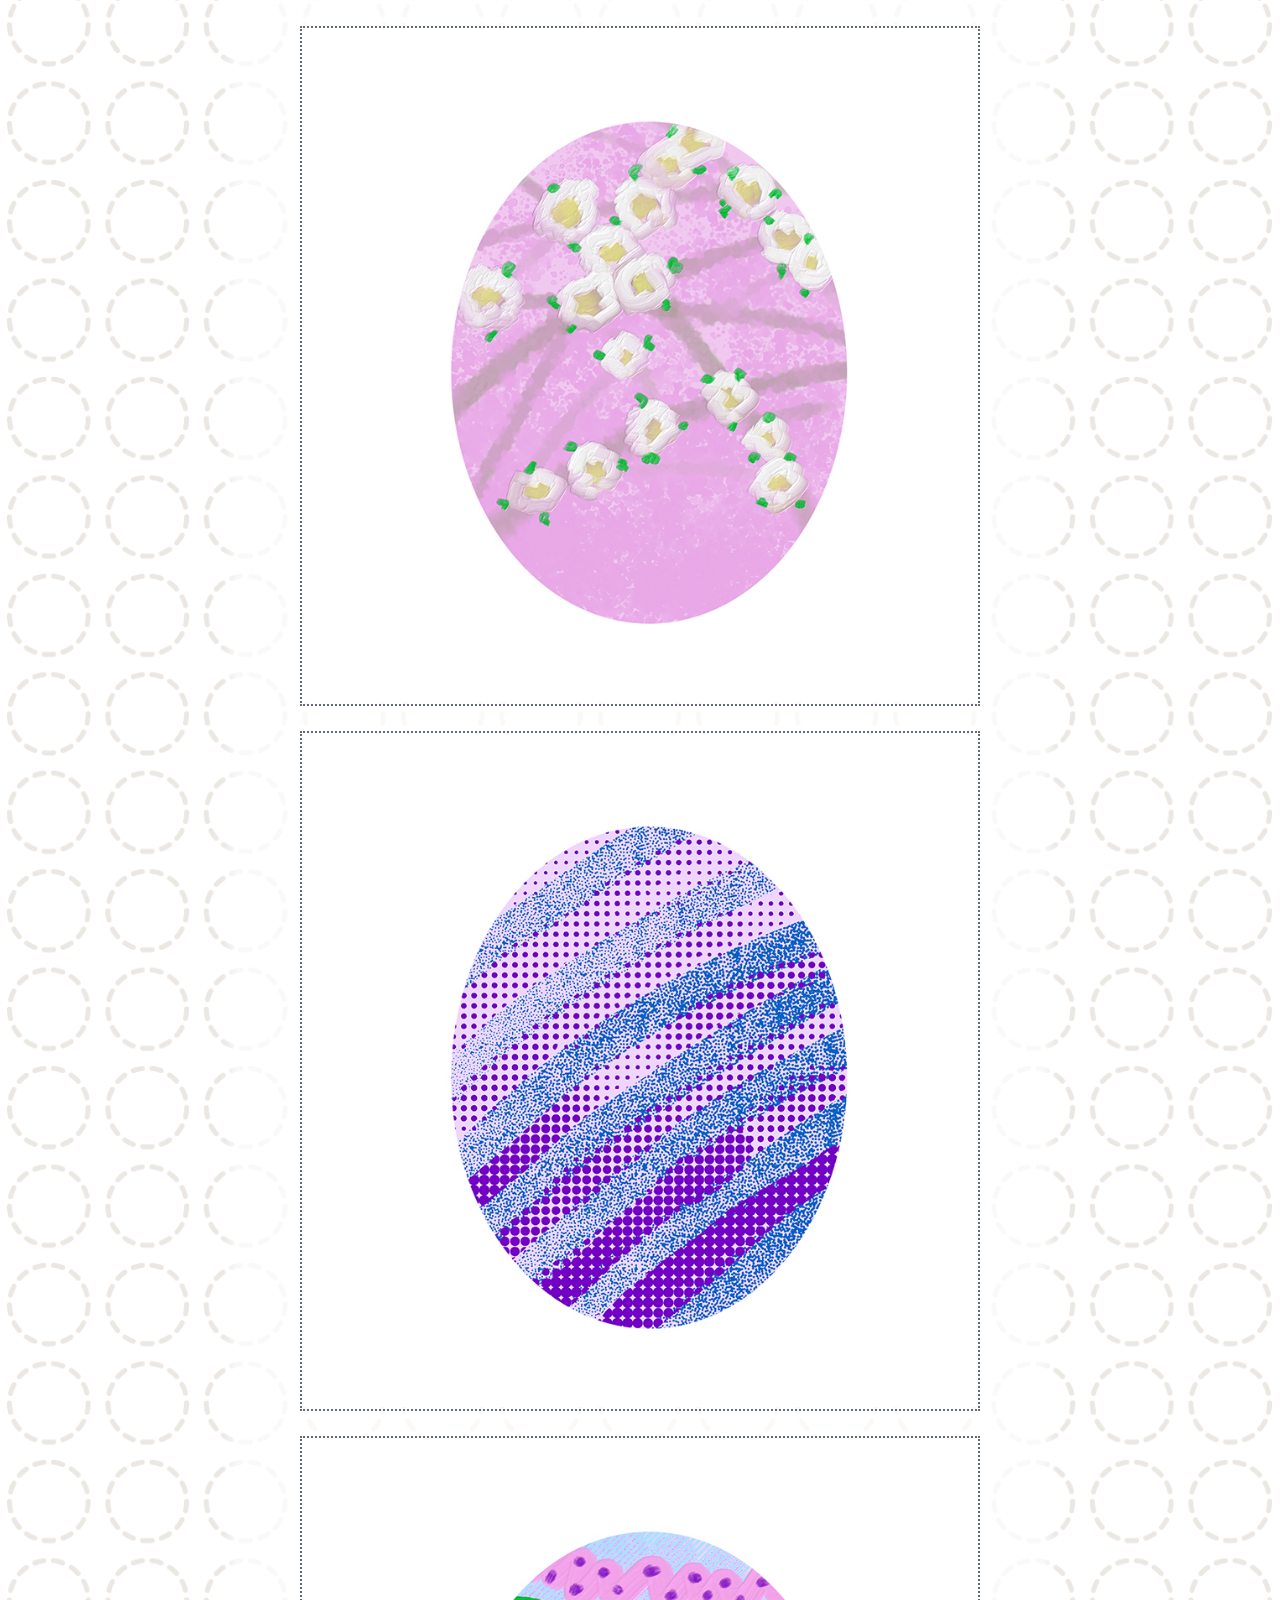
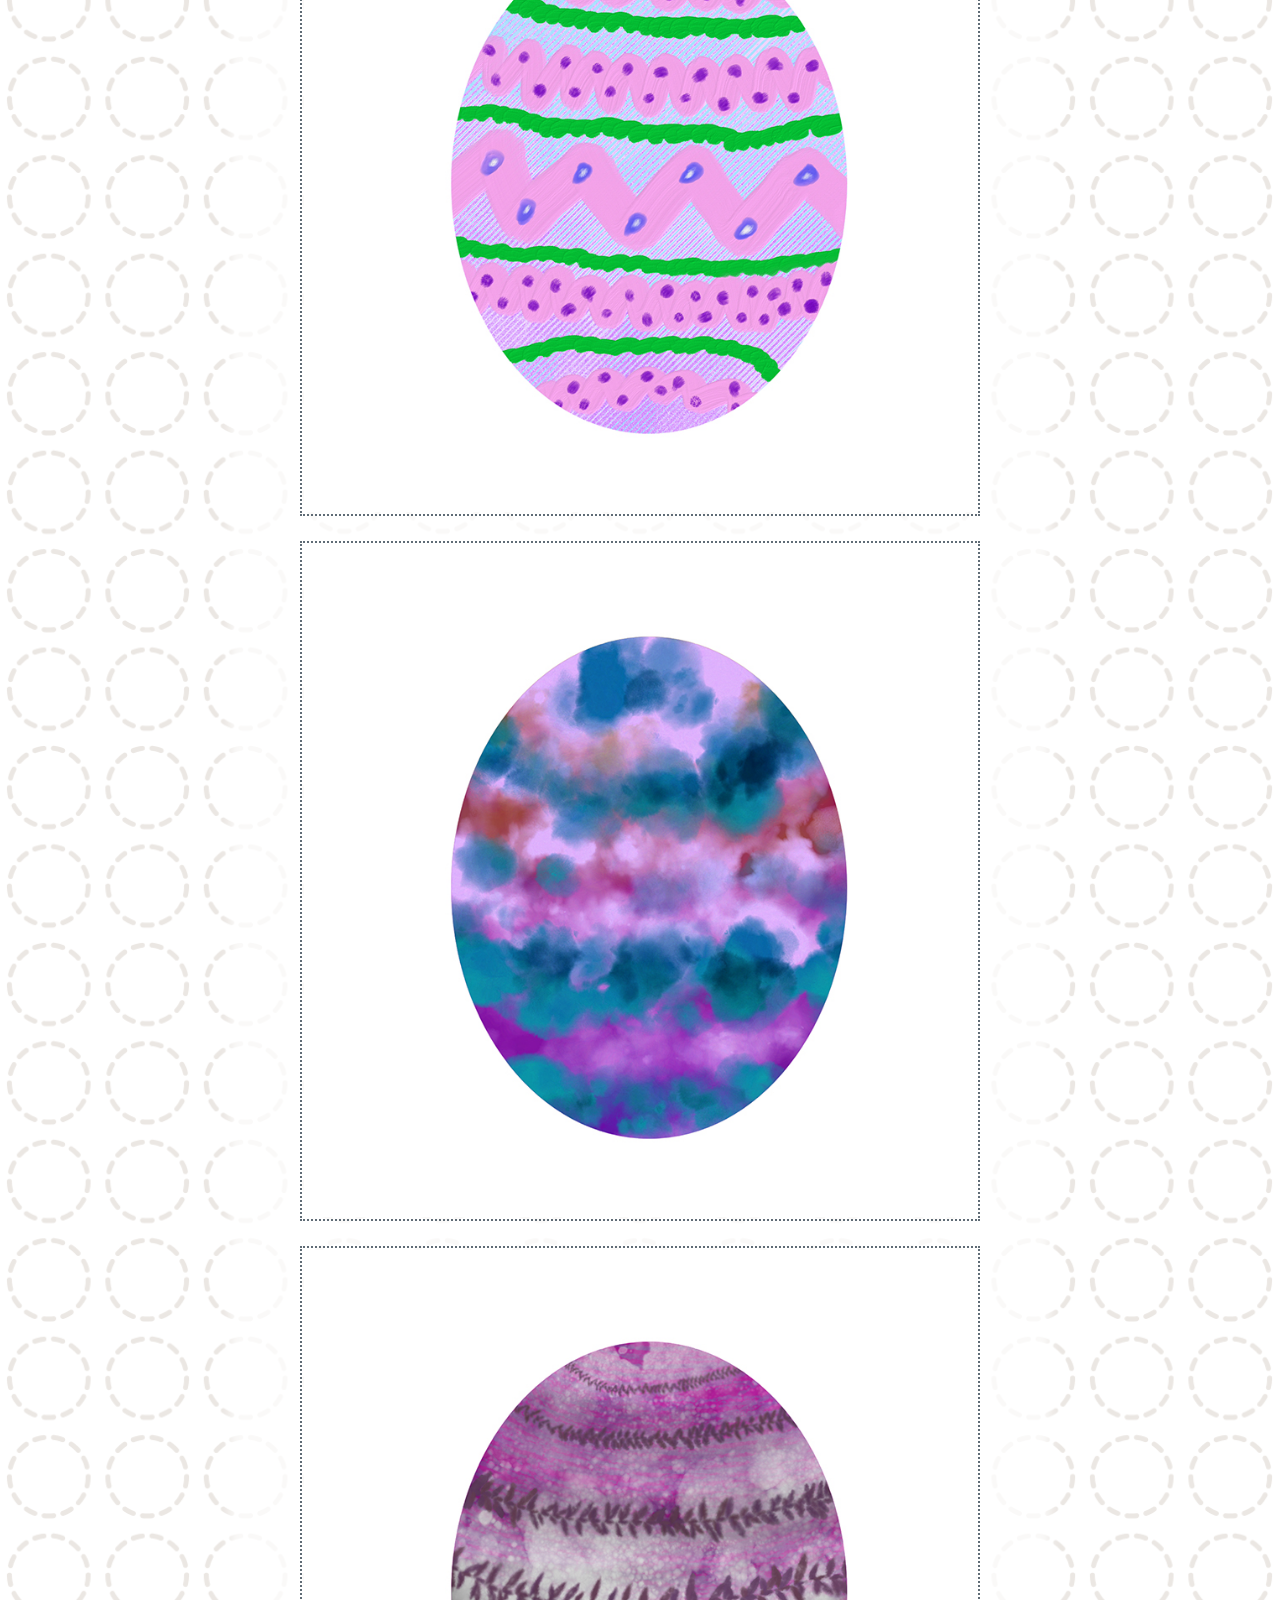
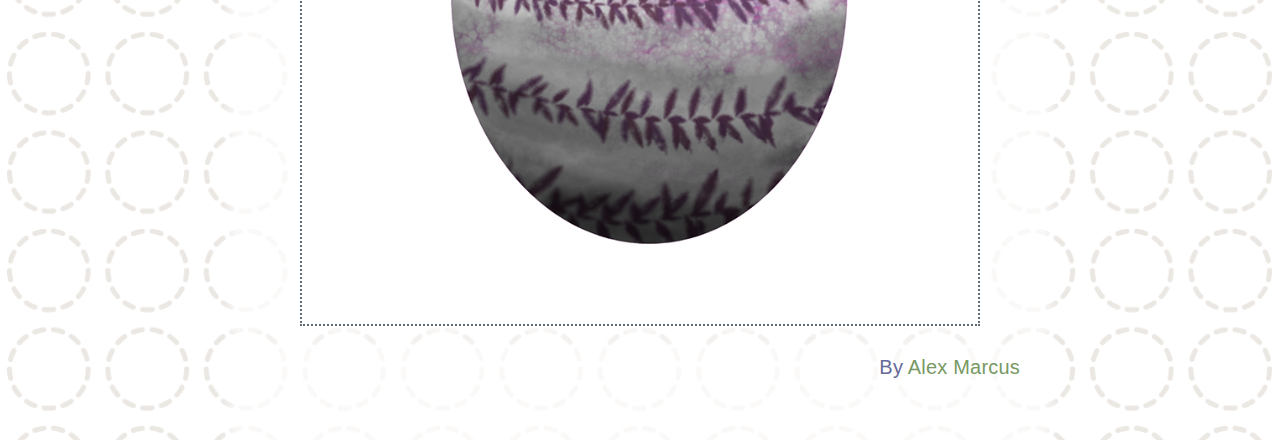
<file: nine/index.html>
<!DOCTYPE html>
<html lang="en">
		<head>
			<meta charset="utf-8">
			<title>Eggshells by Alex Marcus</title>
			<link rel="stylesheet" href="../style/milligram.css">
			<link rel="stylesheet" href="../style/main.css">
			<meta name="viewport" content="width=device-width, initial-scale=1">
			<meta name="description" content="Create*52 number nine - Eggshells">
			<meta name="author" content="Alex Marcus">
			<link rel="icon" type="image/png" href="../style/favicon-196x196.png" sizes="196x196">
			<link rel="icon" type="image/png" href="../style/favicon-96x96.png" sizes="96x96">
			<link rel="icon" type="image/png" href="../style/favicon-32x32.png" sizes="32x32">
			<link rel="icon" type="image/png" href="../style/favicon-16x16.png" sizes="16x16">
			<link rel="icon" type="image/png" href="../style/favicon-128.png" sizes="128x128">
			<!-- <script src="script.js"></script> -->
		</head>
		<body>
			<main class="wrapper">
				<header />
					<a href="../index.html"><img src="../style/logo.png" alt="Logo for Create 52" /></a>
				</header>
				<section class="container">
					<h1>Nine: Eggshells</h1>
					<p>
						The Manette Neighborhood Coalition runs an Easter egg hunt every year for the kids in our neighborhood.  Since I am the <a href="http://manetteneighborhoodcoalition.org/board-members/" target="_blank">Technology Officer for the MNC</a>, I offered to create a flyer for the event.
					</p>
					<figure>
						<img src="./EasterEggHunt.jpg" alt="A flyer for the Manette Easter Egg Hunt 2020" />
					</figure>
					<p>
						Using Adobe Fresco, I had fun while decorating some digital eggshells.  Painting real eggshells was a yearly tradition with my mom growing up, so this felt like a modern throw-back.
					</p>
					<p>
						Each egg was imported into Adobe Photoshop for composition and final placement.  I'm excited to see my flyer posted around the neighborhood!
					</p>
					<figure>
						<img src="./flowers.jpg" alt="An Easter egg design with a floral theme" />
					</figure>
					<figure>
						<img src="./futuristic.jpg" alt="An Easter egg design with a modern theme" />
					</figure>
					<figure>
						<img src="./zags.jpg" alt="An Easter egg design with a zig-zag theme" />
					</figure>
					<figure>
						<img src="./dyed.jpg" alt="An Easter egg design with a tie-dye theme" />
					</figure>
					<figure>
						<img src="./wreathed.jpg" alt="An Easter egg design with a wreath theme" />
					</figure>
				</section>
				<footer class="container">
					<p>
						By <a href="https://alexmarc.us">Alex Marcus</a>
					</p>
					<br />
				</footer>
			</main>
			<nav class="fixedNav">
				<a href="/">
					<img src="../style/am.png" />
				</a>
			</nav>
		</body>
</html>
</file>
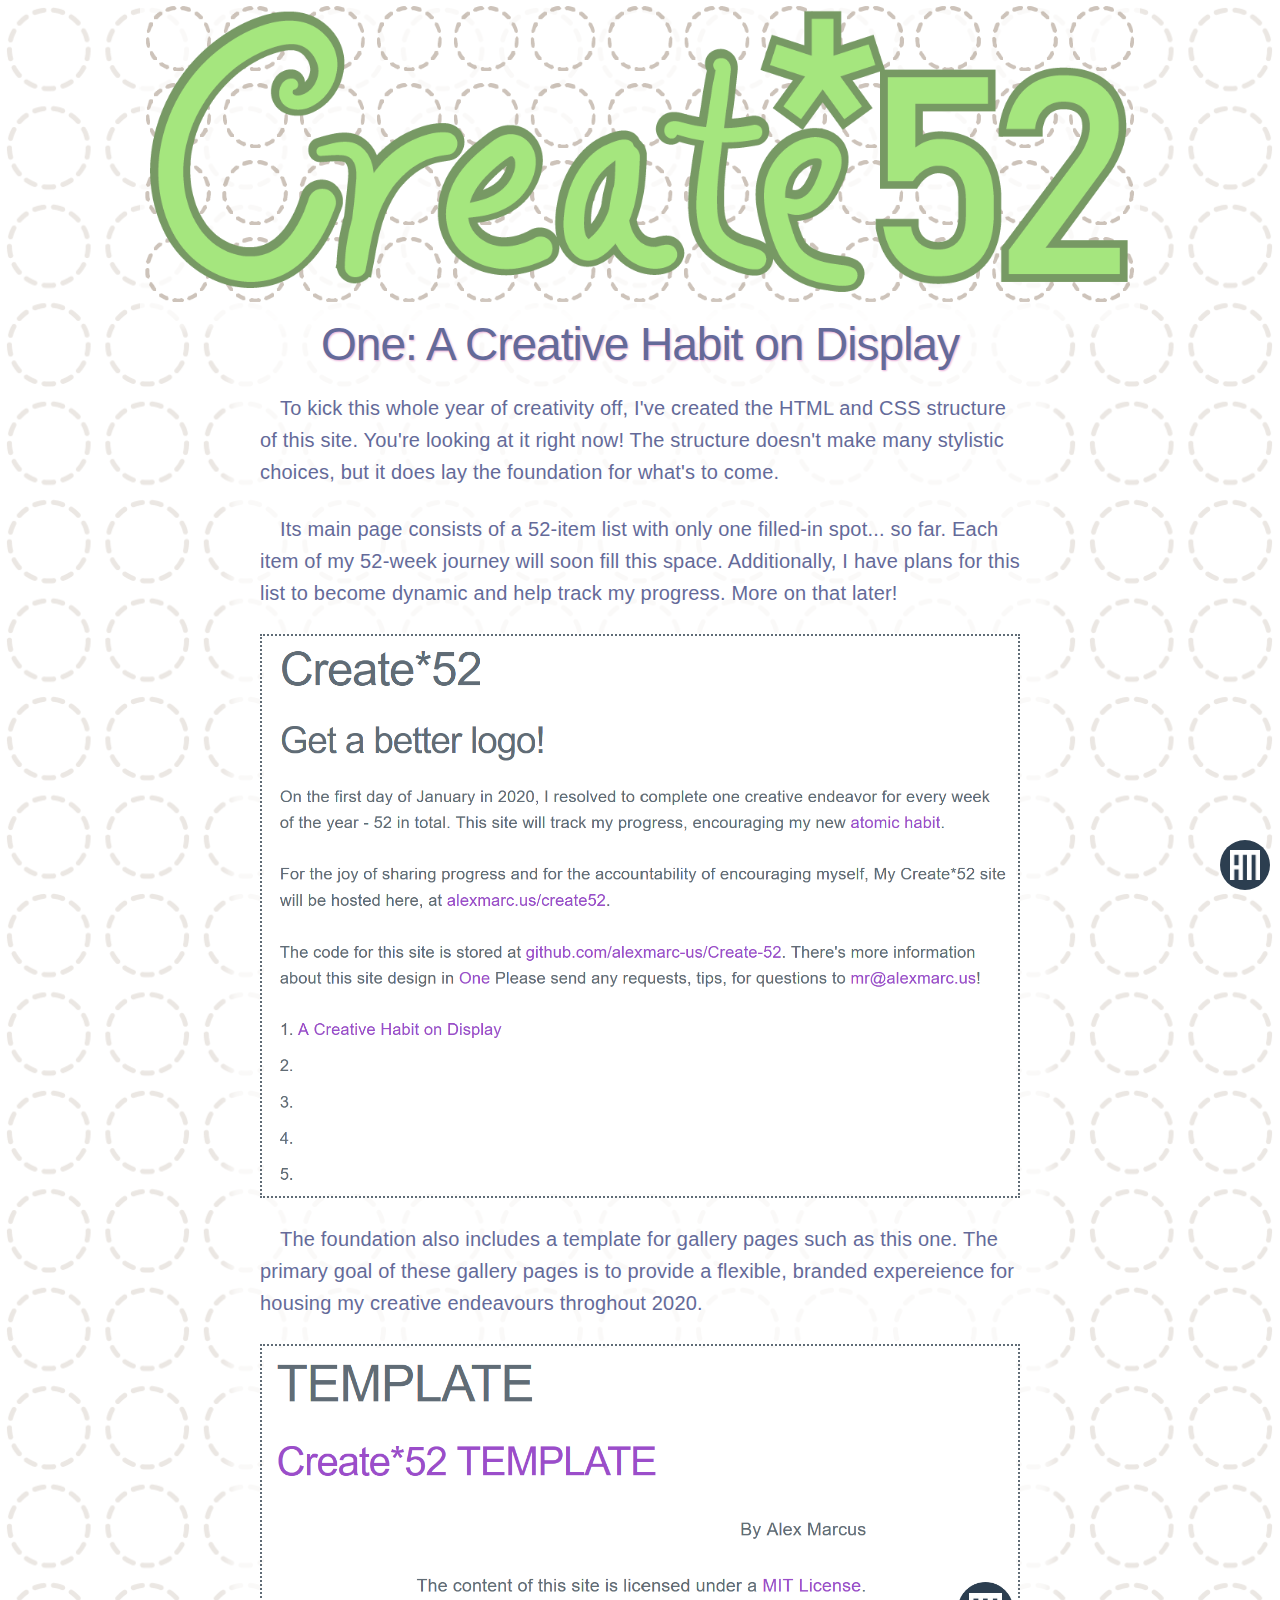
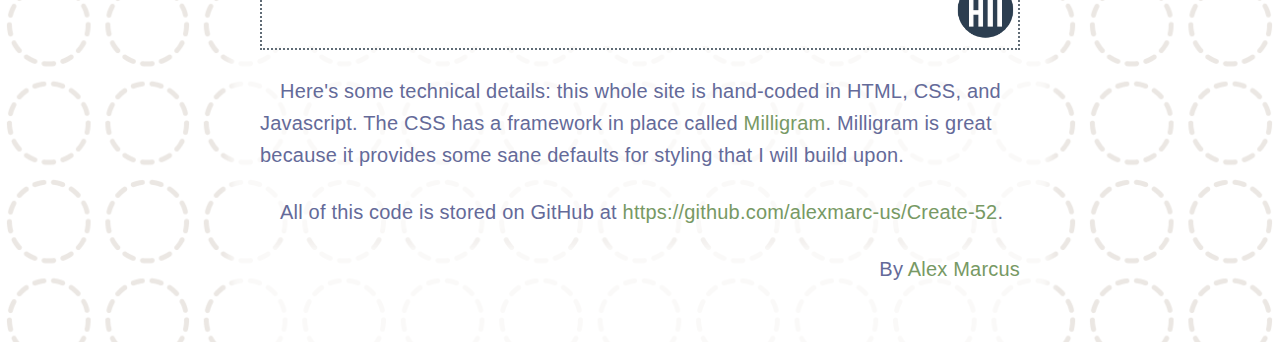
<file: one/index.html>
<!DOCTYPE html>
<html lang="en">
		<head>
			<meta charset="utf-8">
			<title>A Creative Habit on Display by Alex Marcus</title>
			<link rel="stylesheet" href="../style/milligram.css">
			<link rel="stylesheet" href="../style/main.css">
			<meta name="viewport" content="width=device-width, initial-scale=1">
			<meta name="description" content="Create*52 number one - a digital habit tracker and gallery setup">
			<meta name="author" content="Alex Marcus">
			<link rel="icon" type="image/png" href="../style/favicon-196x196.png" sizes="196x196">
			<link rel="icon" type="image/png" href="../style/favicon-96x96.png" sizes="96x96">
			<link rel="icon" type="image/png" href="../style/favicon-32x32.png" sizes="32x32">
			<link rel="icon" type="image/png" href="../style/favicon-16x16.png" sizes="16x16">
			<link rel="icon" type="image/png" href="../style/favicon-128.png" sizes="128x128">
			<!-- <script src="script.js"></script> -->
		</head>
		<body>
			<main class="wrapper">
				<header />
					<a href="../index.html"><img src="../style/logo.png" alt="Logo for Create 52" /></a>
				</header>
				<section class="container">
					<h1>One: A Creative Habit on Display</h1>
					<p>
						To kick this whole year of creativity off, I've created the HTML and CSS structure of this site.  You're looking at it right now!  The structure doesn't make many stylistic choices, but it does lay the foundation for what's to come.
					</p>
					<p>
						Its main page consists of a 52-item list with only one filled-in spot... so far.  Each item of my 52-week journey will soon fill this space.  Additionally, I have plans for this list to become dynamic and help track my progress.  More on that later!
					</p>
					<img src="./list.png" alt="Image of the Create*52 main page list" />
					<p>
						The foundation also includes a template for gallery pages such as this one.  The primary goal of these gallery pages is to provide a flexible, branded expereience for housing my creative endeavours throghout 2020.  
					</p>
					<img src="./gallery.png" alt="Image of the Create*52 gallery page" />
					<p>
						Here's some technical details: this whole site is hand-coded in HTML, CSS, and Javascript.  The CSS has a framework in place called <a href="https://milligram.io/">Milligram</a>.  Milligram is great because it provides some sane defaults for styling that I will build upon. 
					</p>
					<p>
						All of this code is stored on GitHub at <a href="https://github.com/alexmarc-us/Create-52/">https://github.com/alexmarc-us/Create-52</a>.
					</p>
				</section>
				<footer class="container">
					<p>
						By <a href="https://alexmarc.us">Alex Marcus</a>
					</p>
					<br />
				</footer>
			</main>
			<nav class="fixedNav">
				<a href="/">
					<img src="../style/am.png" />
				</a>
			</nav>
		</body>
</html>
</file>
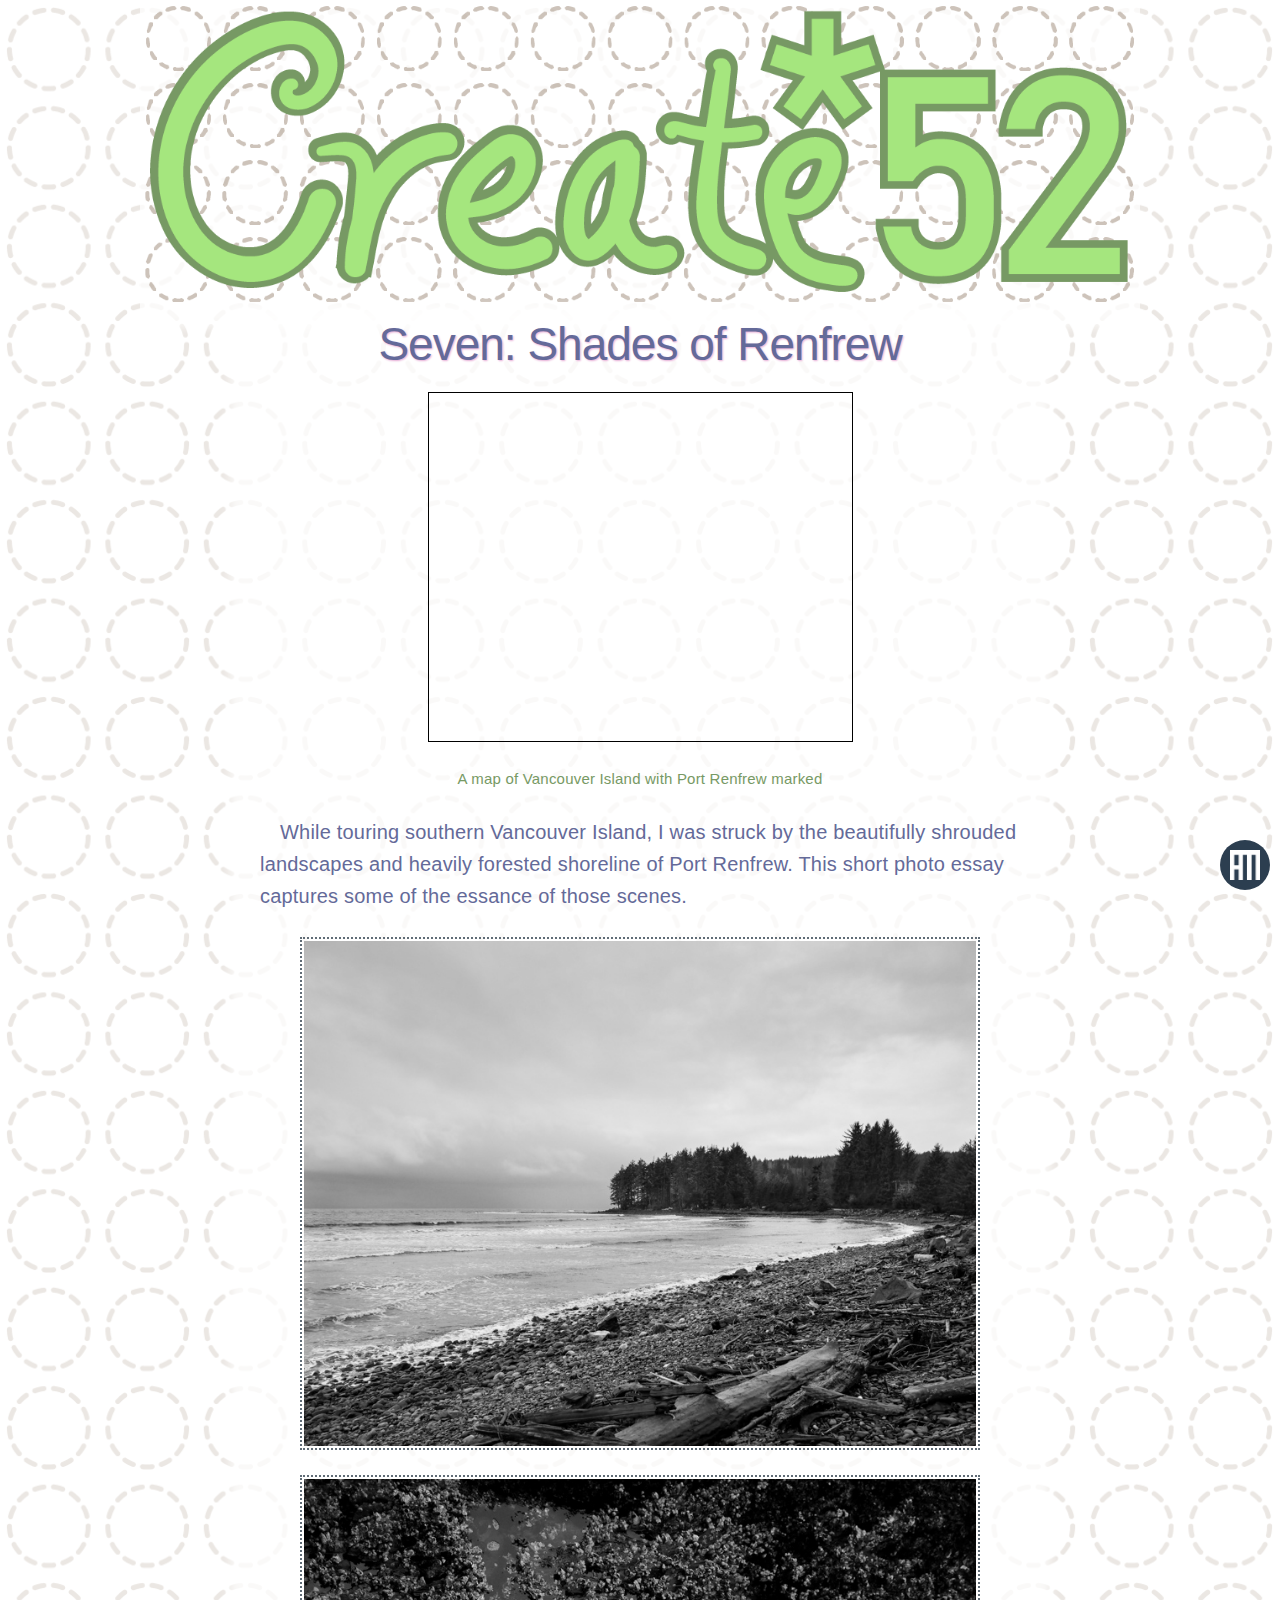
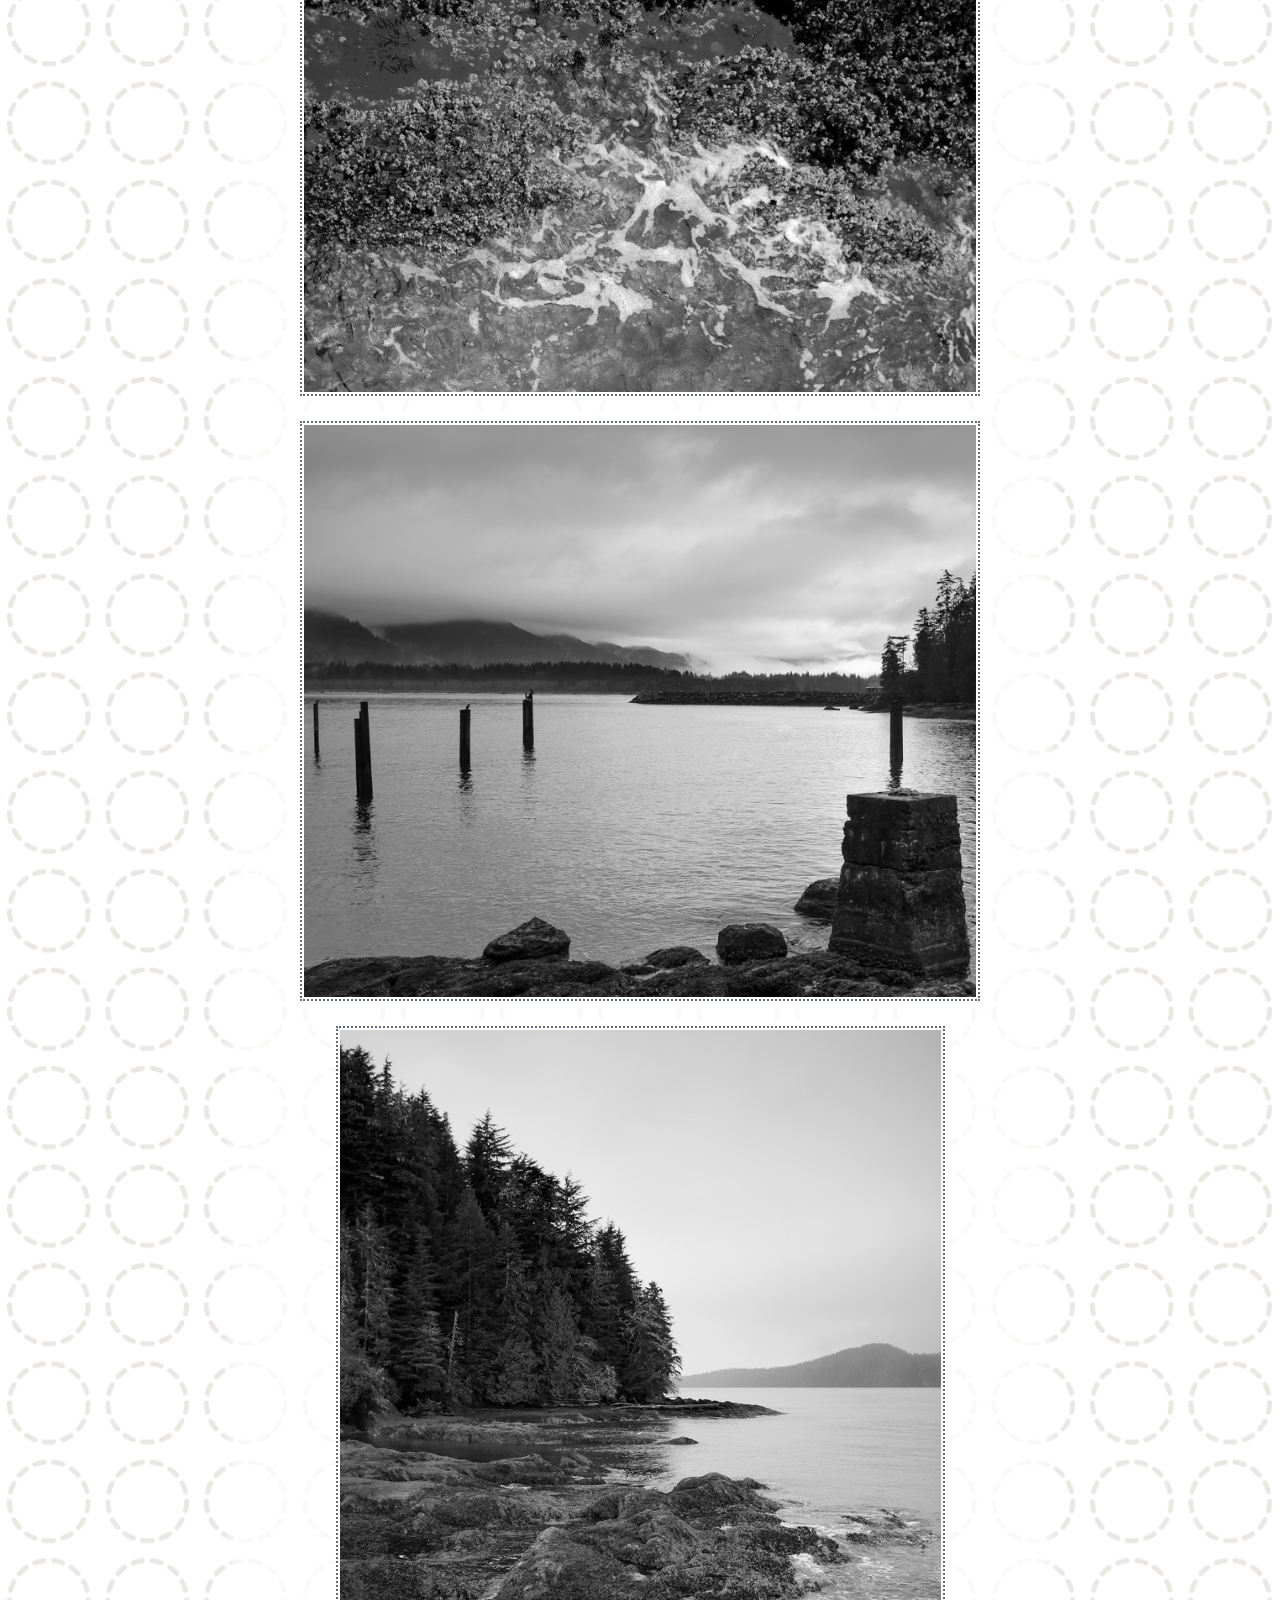
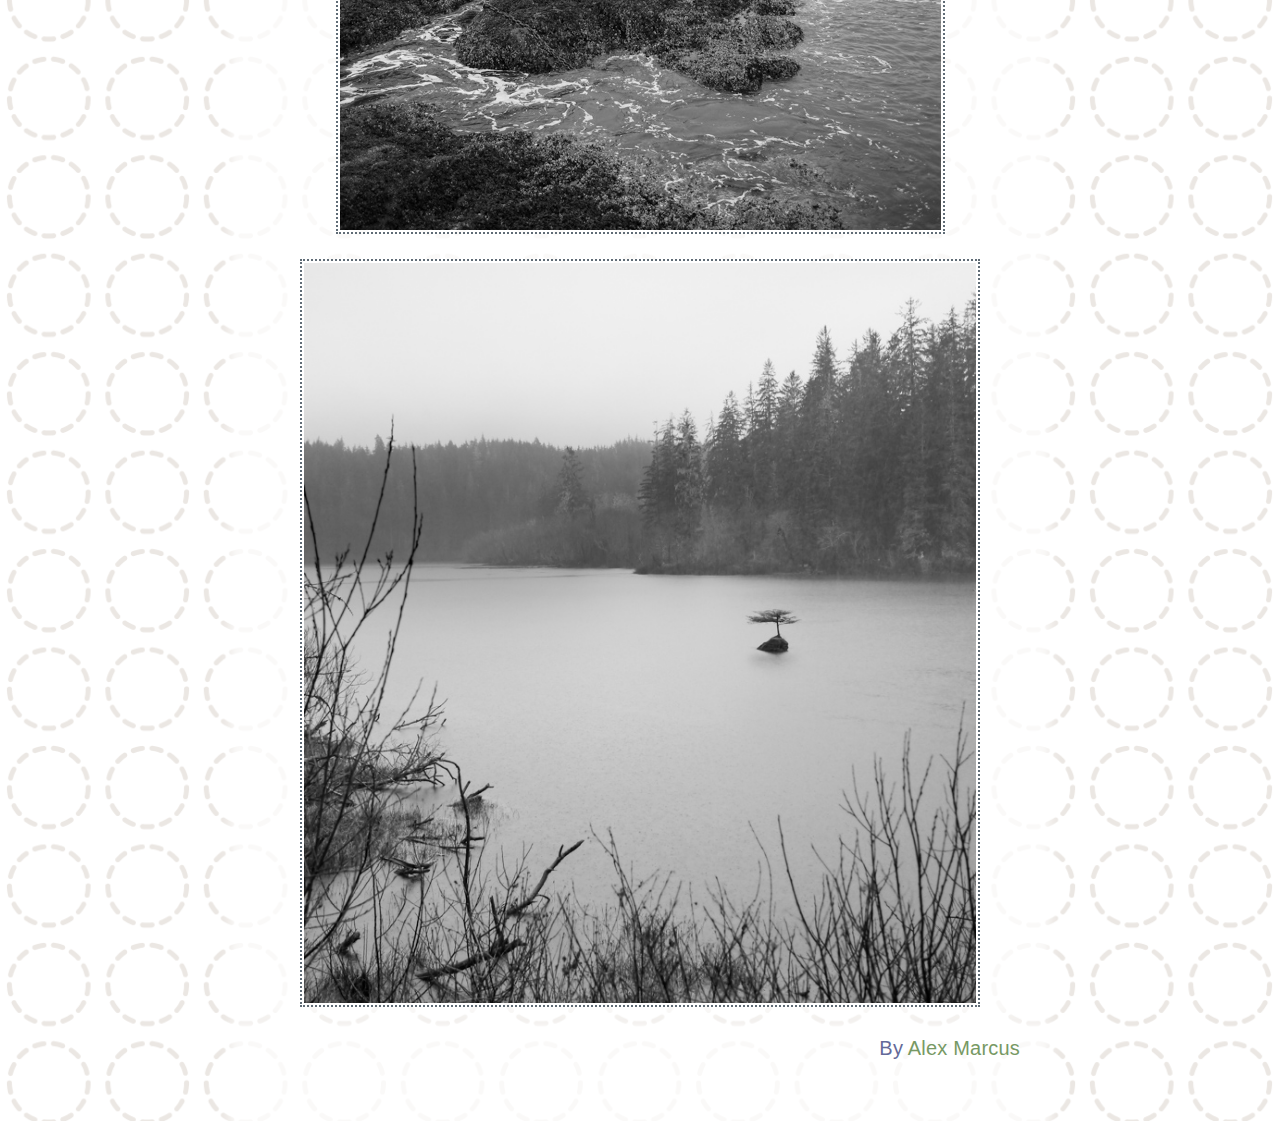
<file: seven/index.html>
<!DOCTYPE html>
<html lang="en">
		<head>
			<meta charset="utf-8">
			<title>Shades of Renfrew by Alex Marcus</title>
			<link rel="stylesheet" href="../style/milligram.css">
			<link rel="stylesheet" href="../style/main.css">
			<meta name="viewport" content="width=device-width, initial-scale=1">
			<meta name="description" content="Create*52 number seven - Shades of Renfrew">
			<meta name="author" content="Alex Marcus">
			<link rel="icon" type="image/png" href="../style/favicon-196x196.png" sizes="196x196">
			<link rel="icon" type="image/png" href="../style/favicon-96x96.png" sizes="96x96">
			<link rel="icon" type="image/png" href="../style/favicon-32x32.png" sizes="32x32">
			<link rel="icon" type="image/png" href="../style/favicon-16x16.png" sizes="16x16">
			<link rel="icon" type="image/png" href="../style/favicon-128.png" sizes="128x128">
			<!-- <script src="script.js"></script> -->
		</head>
		<body>
			<main class="wrapper">
				<header />
					<a href="../index.html"><img src="../style/logo.png" alt="Logo for Create 52" /></a>
				</header>
				<section class="container">
					<h1>Seven: Shades of Renfrew</h1>
					<figure>
						<iframe width="425" height="350" frameborder="0" scrolling="no" marginheight="0" marginwidth="0" src="https://www.openstreetmap.org/export/embed.html?bbox=-128.04016113281253%2C46.86019101567027%2C-120.78918457031251%2C50.18393346184497&amp;layer=mapnik&amp;marker=48.550254952451674%2C-124.417419" style="border: 1px solid black"></iframe>
						<figcaption>
							<a href="https://www.openstreetmap.org/?mlat=48.550&amp;mlon=-124.417#map=8/48.550/-124.417" target="_blank">A map of Vancouver Island with Port Renfrew marked</a>
						</figcaption>
					</figure>
					<p>
						While touring southern Vancouver Island, I was struck by the beautifully shrouded landscapes and heavily forested shoreline of Port Renfrew.  This short photo essay captures some of the essance of those scenes.
					</p>
					<figure>
						<img src="./refuse.jpg" alt="A photo depicting various driftwood" />
					</figure>
					<figure>
						<img src="./shorebreak.jpg" alt="A photo depicting a shorebreak detail" />
					</figure>
					<figure>
						<img src="./pilings.jpg" alt="A photo depicting pilings along a shore" />
					</figure>
					<figure>
						<img src="./shoreline.jpg" alt="A photo depicting a rocky shoreline" />
					</figure>
					<figure>
						<img src="./isolation.jpg" alt="A photo depicting an isolated tree growing on a small rock" />
					</figure>
				</section>
				<footer class="container">
					<p>
						By <a href="https://alexmarc.us">Alex Marcus</a>
					</p>
					<br />
				</footer>
			</main>
			<nav class="fixedNav">
				<a href="/">
					<img src="../style/am.png" />
				</a>
			</nav>
		</body>
</html>
</file>
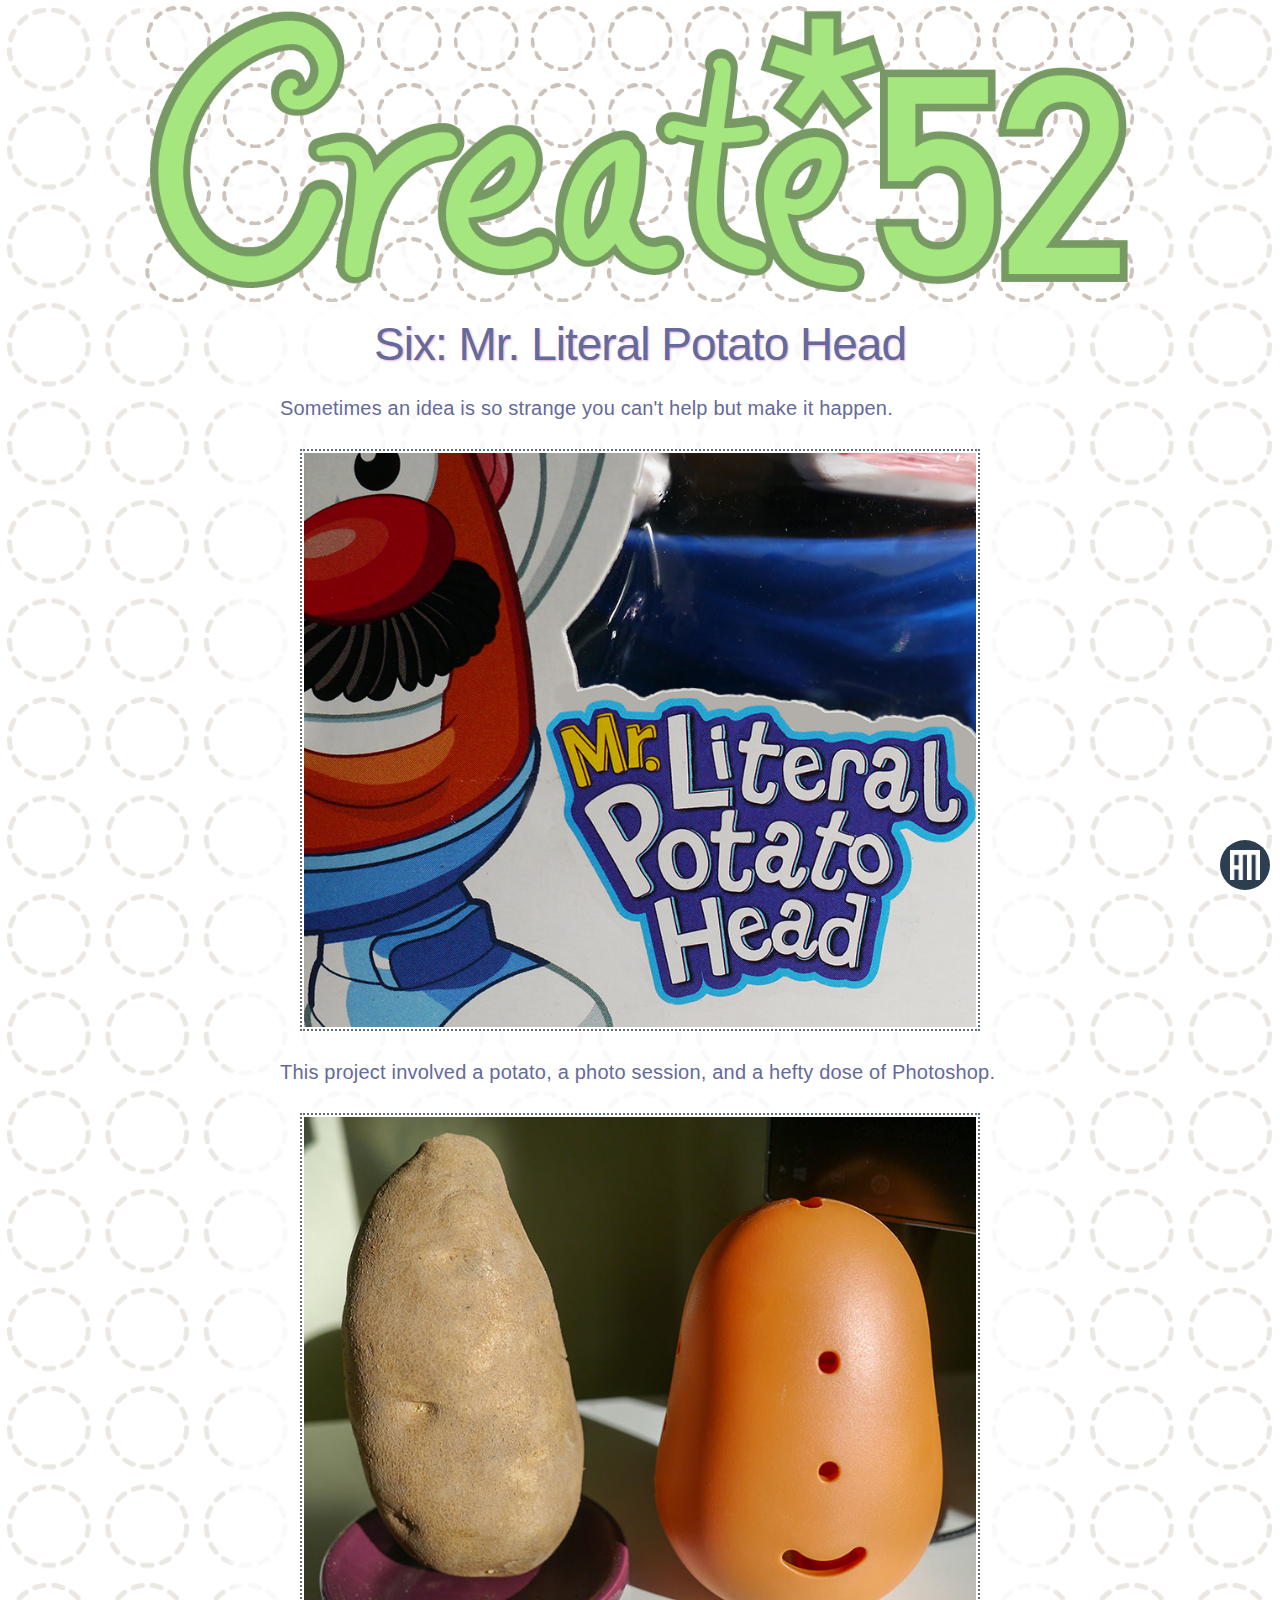
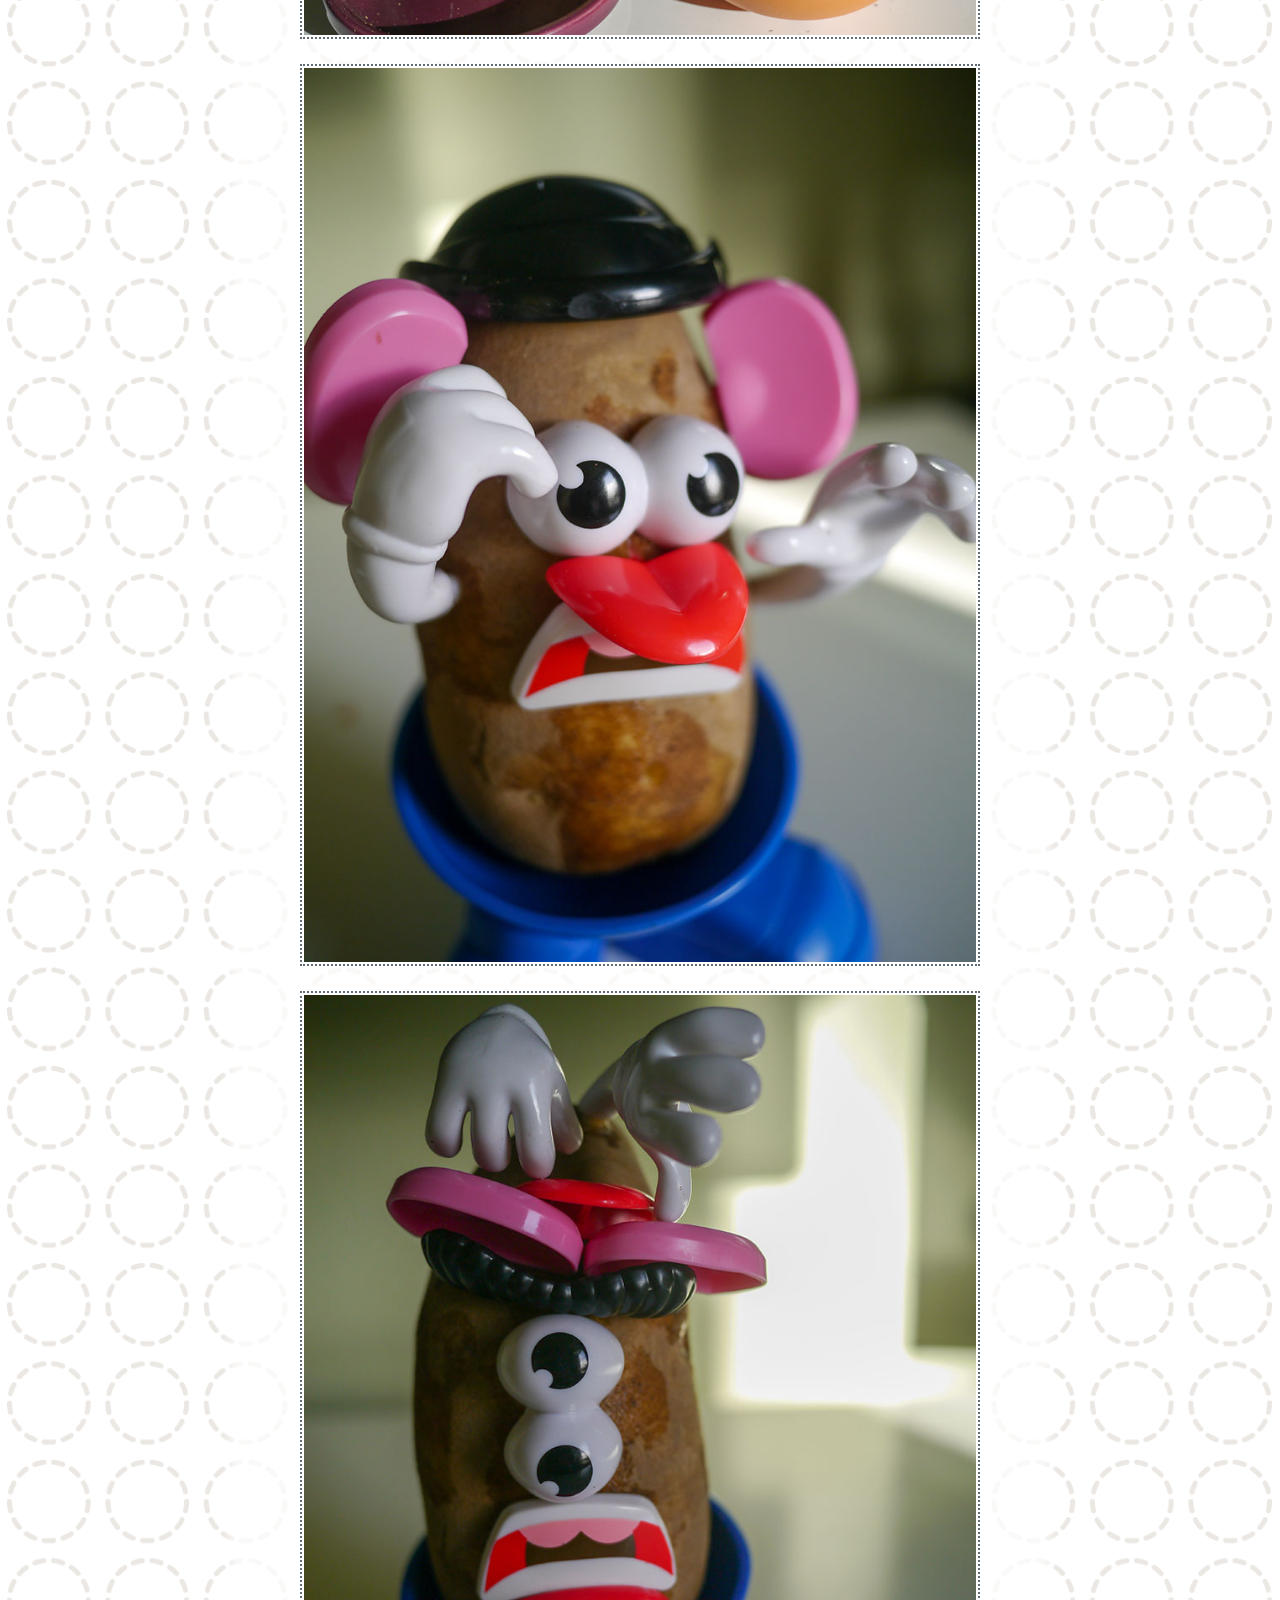
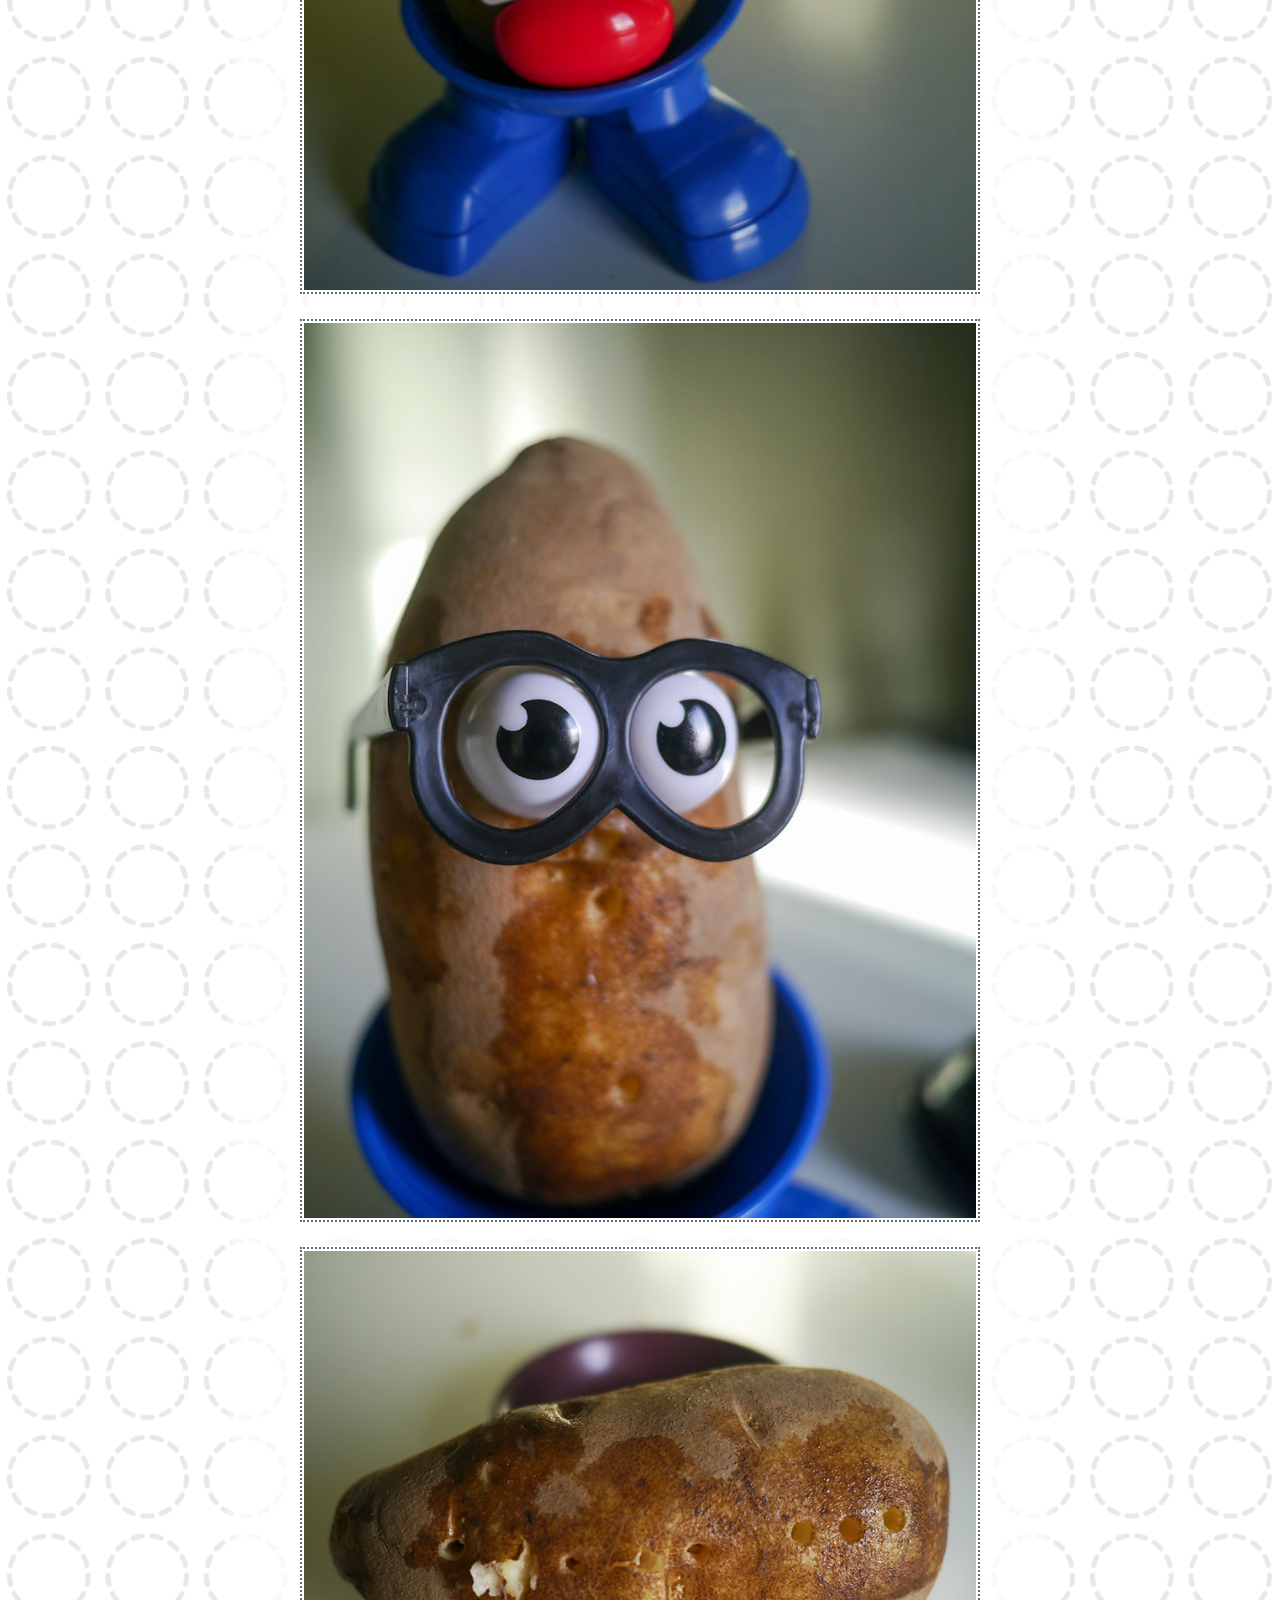
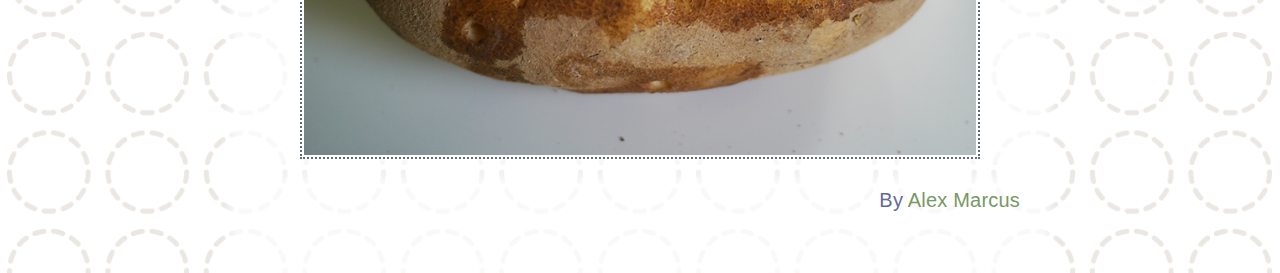
<file: six/index.html>
<!DOCTYPE html>
<html lang="en">
		<head>
			<meta charset="utf-8">
			<title>Mr. Literal Potato Head by Alex Marcus</title>
			<link rel="stylesheet" href="../style/milligram.css">
			<link rel="stylesheet" href="../style/main.css">
			<meta name="viewport" content="width=device-width, initial-scale=1">
			<meta name="description" content="Create*52 number six - Mr. Literal Potato Head">
			<meta name="author" content="Alex Marcus">
			<link rel="icon" type="image/png" href="../style/favicon-196x196.png" sizes="196x196">
			<link rel="icon" type="image/png" href="../style/favicon-96x96.png" sizes="96x96">
			<link rel="icon" type="image/png" href="../style/favicon-32x32.png" sizes="32x32">
			<link rel="icon" type="image/png" href="../style/favicon-16x16.png" sizes="16x16">
			<link rel="icon" type="image/png" href="../style/favicon-128.png" sizes="128x128">
			<!-- <script src="script.js"></script> -->
		</head>
		<body>
			<main class="wrapper">
				<header />
					<a href="../index.html"><img src="../style/logo.png" alt="Logo for Create 52" /></a>
				</header>
				<section class="container">
					<h1>Six: Mr. Literal Potato Head</h1>
					<p>
						Sometimes an idea is so strange you can't help but make it happen.
					</p>
					<figure>
						<img src="./potatoLogo.png" alt="The Mr. Literal Potato Head logo" />
					</figure>
					<p>
						This project involved a potato, a photo session, and a hefty dose of Photoshop.
					</p>
					<figure>
						<img src="./compare.jpg" alt="A comparison between Mr. Potato Head's body and a real potato" />
					</figure>
					<figure>
						<img src="./scared.jpg" alt="A scared-looking Mr. Literal Potato Head" />
					</figure>
					<figure>
						<img src="./monster.jpg" alt="A monsterous Mr. Literal Potato Head" />
					</figure>
					<figure>
						<img src="./eyes.jpg" alt="A Mr. Literal Potato Head with eyes" />
					</figure>
					<figure>
						<img src="./after.jpg" alt="The aftermath of a Mr. Literal Potato Head" />
					</figure>
				</section>
				<footer class="container">
					<p>
						By <a href="https://alexmarc.us">Alex Marcus</a>
					</p>
					<br />
				</footer>
			</main>
			<nav class="fixedNav">
				<a href="/">
					<img src="../style/am.png" />
				</a>
			</nav>
		</body>
</html>
</file>
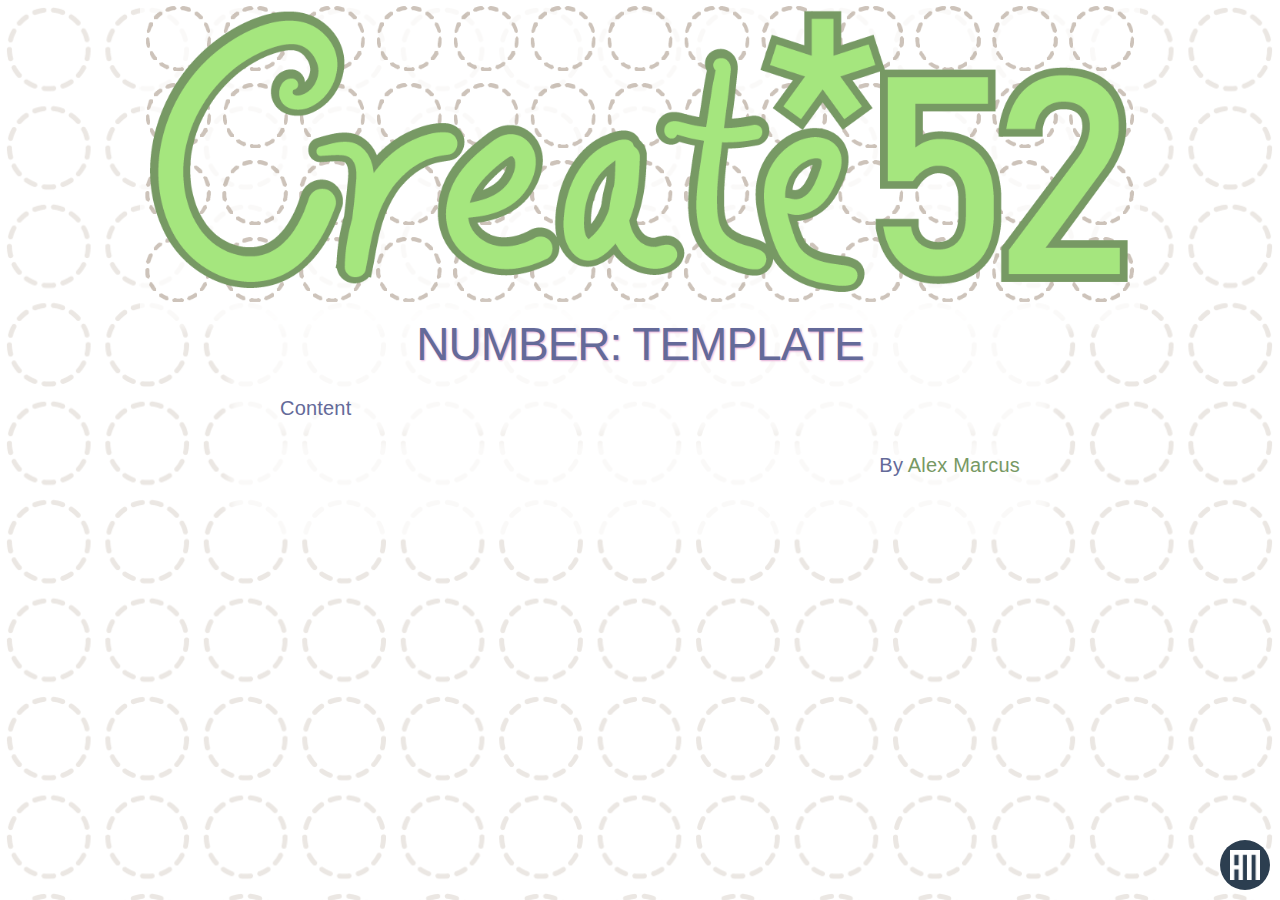
<file: template/index.html>
<!DOCTYPE html>
<html lang="en">
		<head>
			<meta charset="utf-8">
			<title>TEMPLATE by Alex Marcus</title>
			<link rel="stylesheet" href="../style/milligram.css">
			<link rel="stylesheet" href="../style/main.css">
			<meta name="viewport" content="width=device-width, initial-scale=1">
			<meta name="description" content="Create*52 number TEMPLATE - TEMPLATE">
			<meta name="author" content="Alex Marcus">
			<link rel="icon" type="image/png" href="../style/favicon-196x196.png" sizes="196x196">
			<link rel="icon" type="image/png" href="../style/favicon-96x96.png" sizes="96x96">
			<link rel="icon" type="image/png" href="../style/favicon-32x32.png" sizes="32x32">
			<link rel="icon" type="image/png" href="../style/favicon-16x16.png" sizes="16x16">
			<link rel="icon" type="image/png" href="../style/favicon-128.png" sizes="128x128">
			<!-- <script src="script.js"></script> -->
		</head>
		<body>
			<main class="wrapper">
				<header />
					<a href="../index.html"><img src="../style/logo.png" alt="Logo for Create 52" /></a>
				</header>
				<section class="container">
					<h1>NUMBER: TEMPLATE</h1>
					<p>
						Content
					</p>
				</section>
				<footer class="container">
					<p>
						By <a href="https://alexmarc.us">Alex Marcus</a>
					</p>
					<br />
				</footer>
			</main>
			<nav class="fixedNav">
				<a href="/">
					<img src="../style/am.png" />
				</a>
			</nav>
		</body>
</html>
</file>
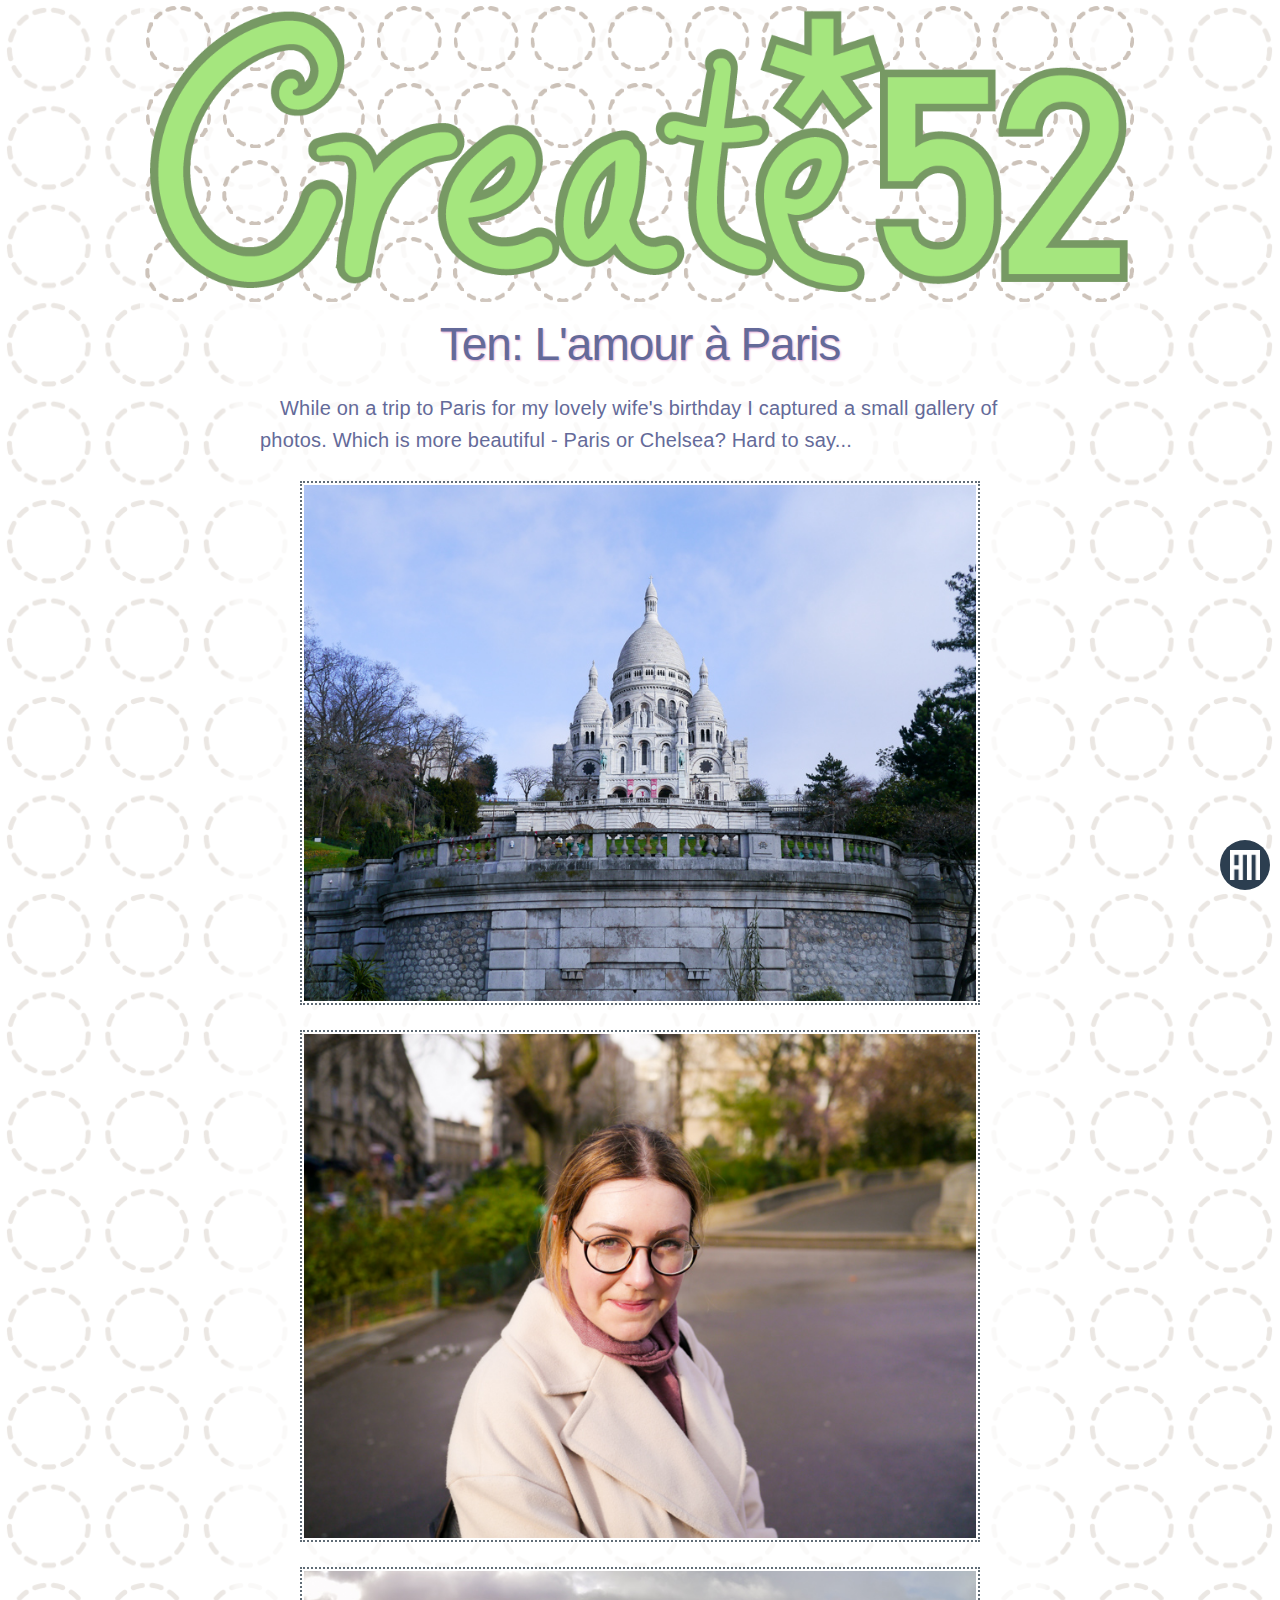
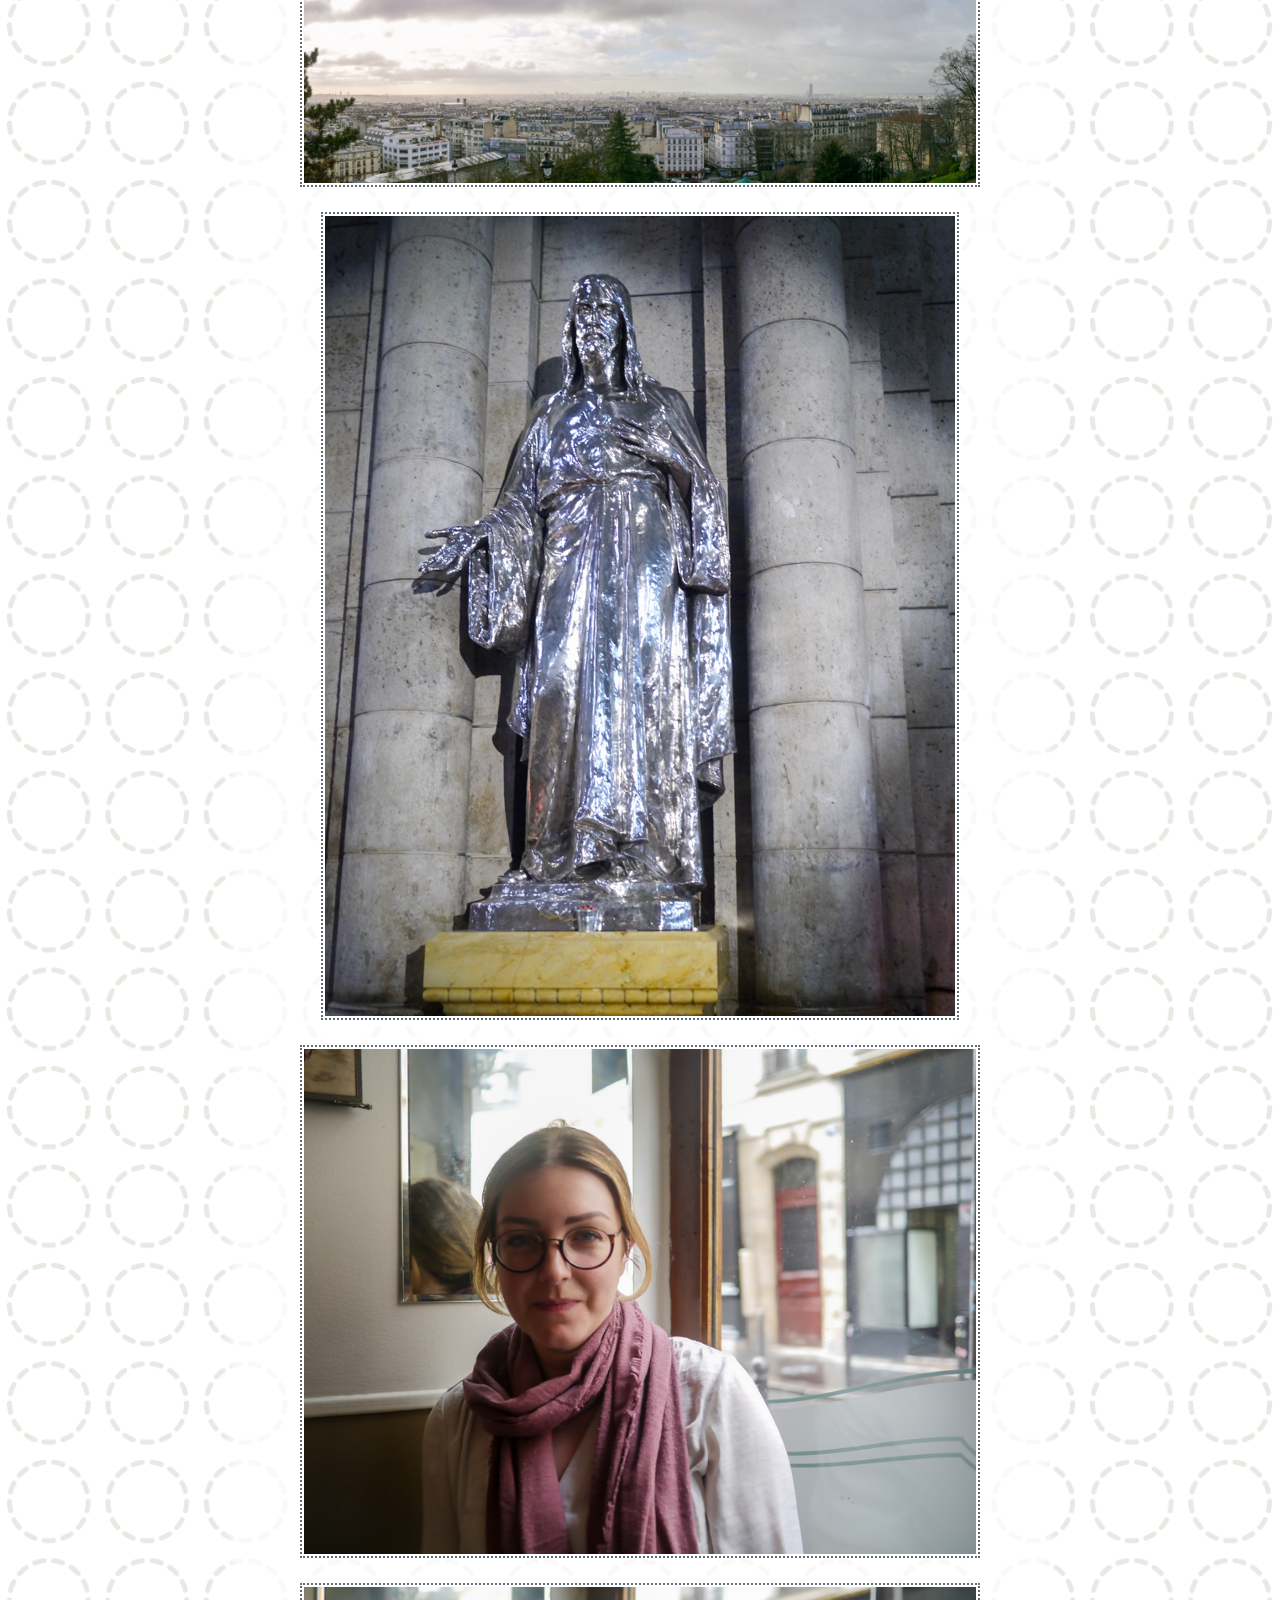
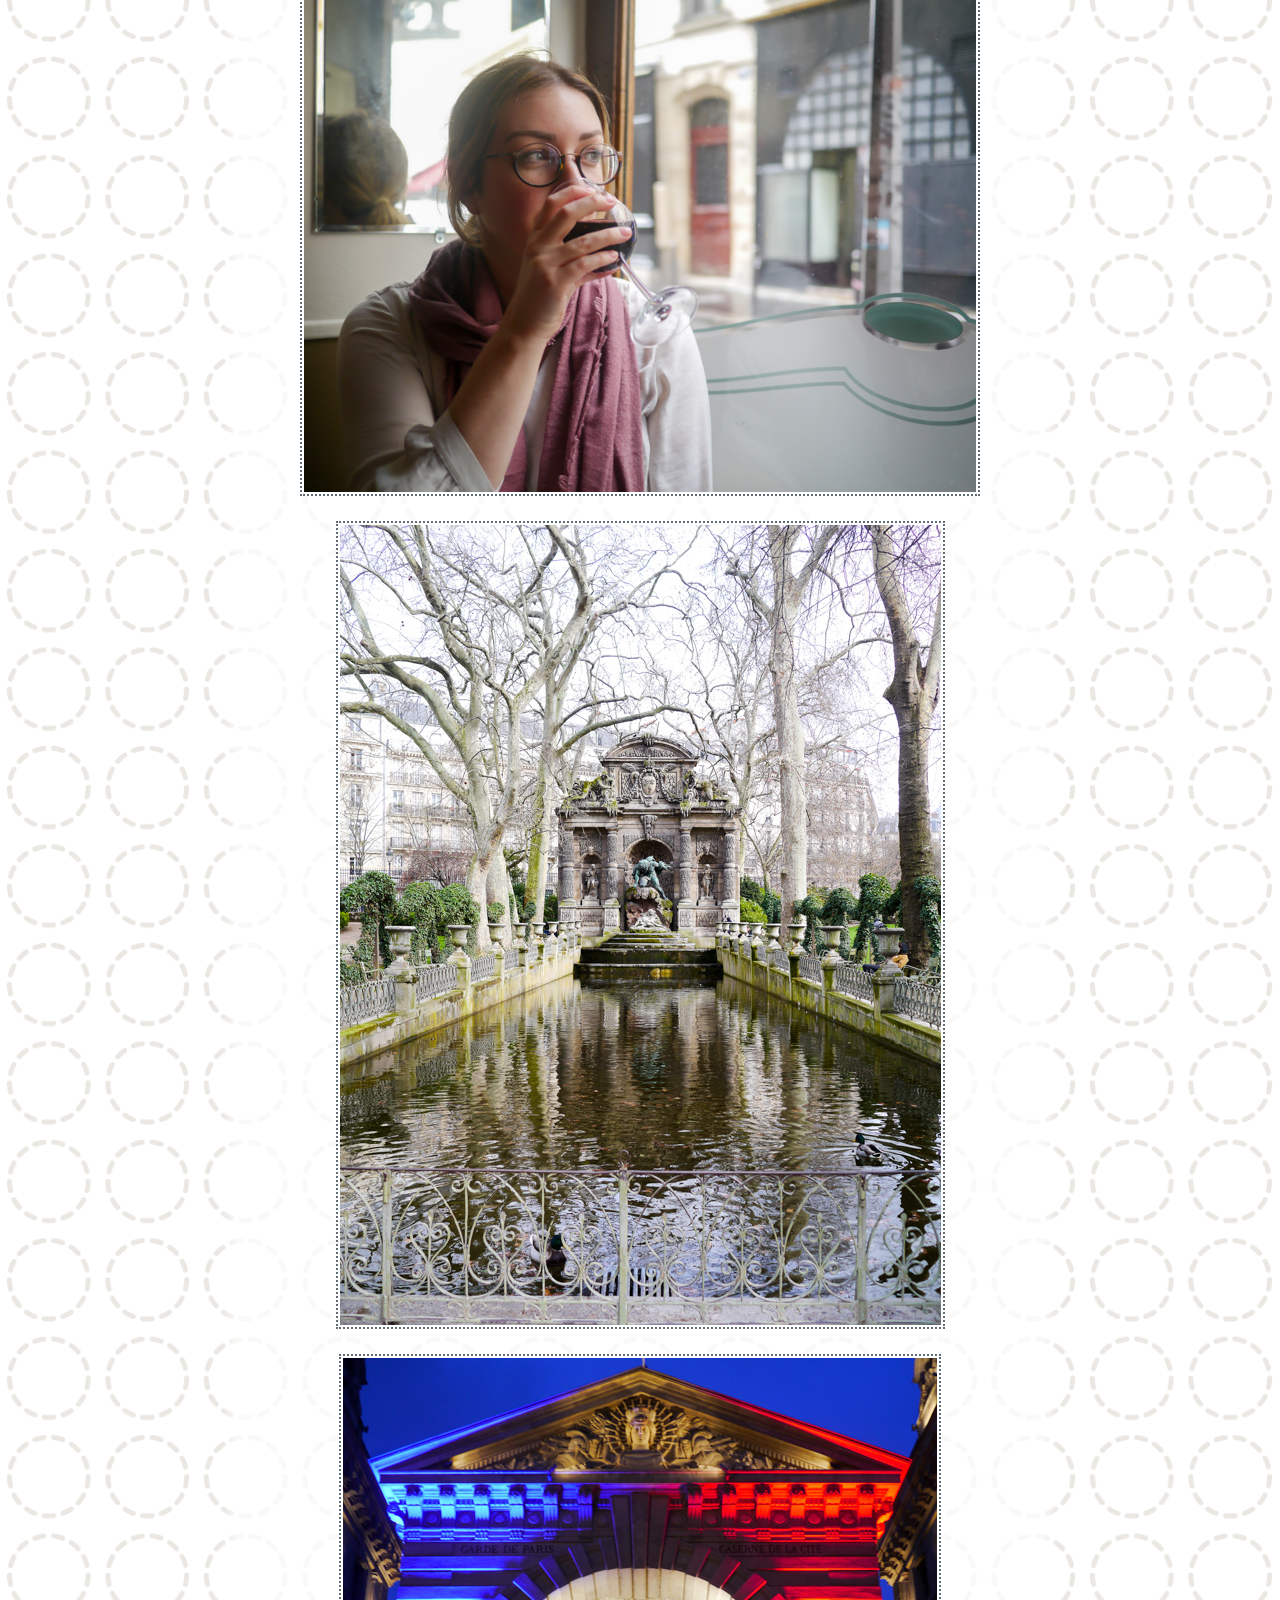
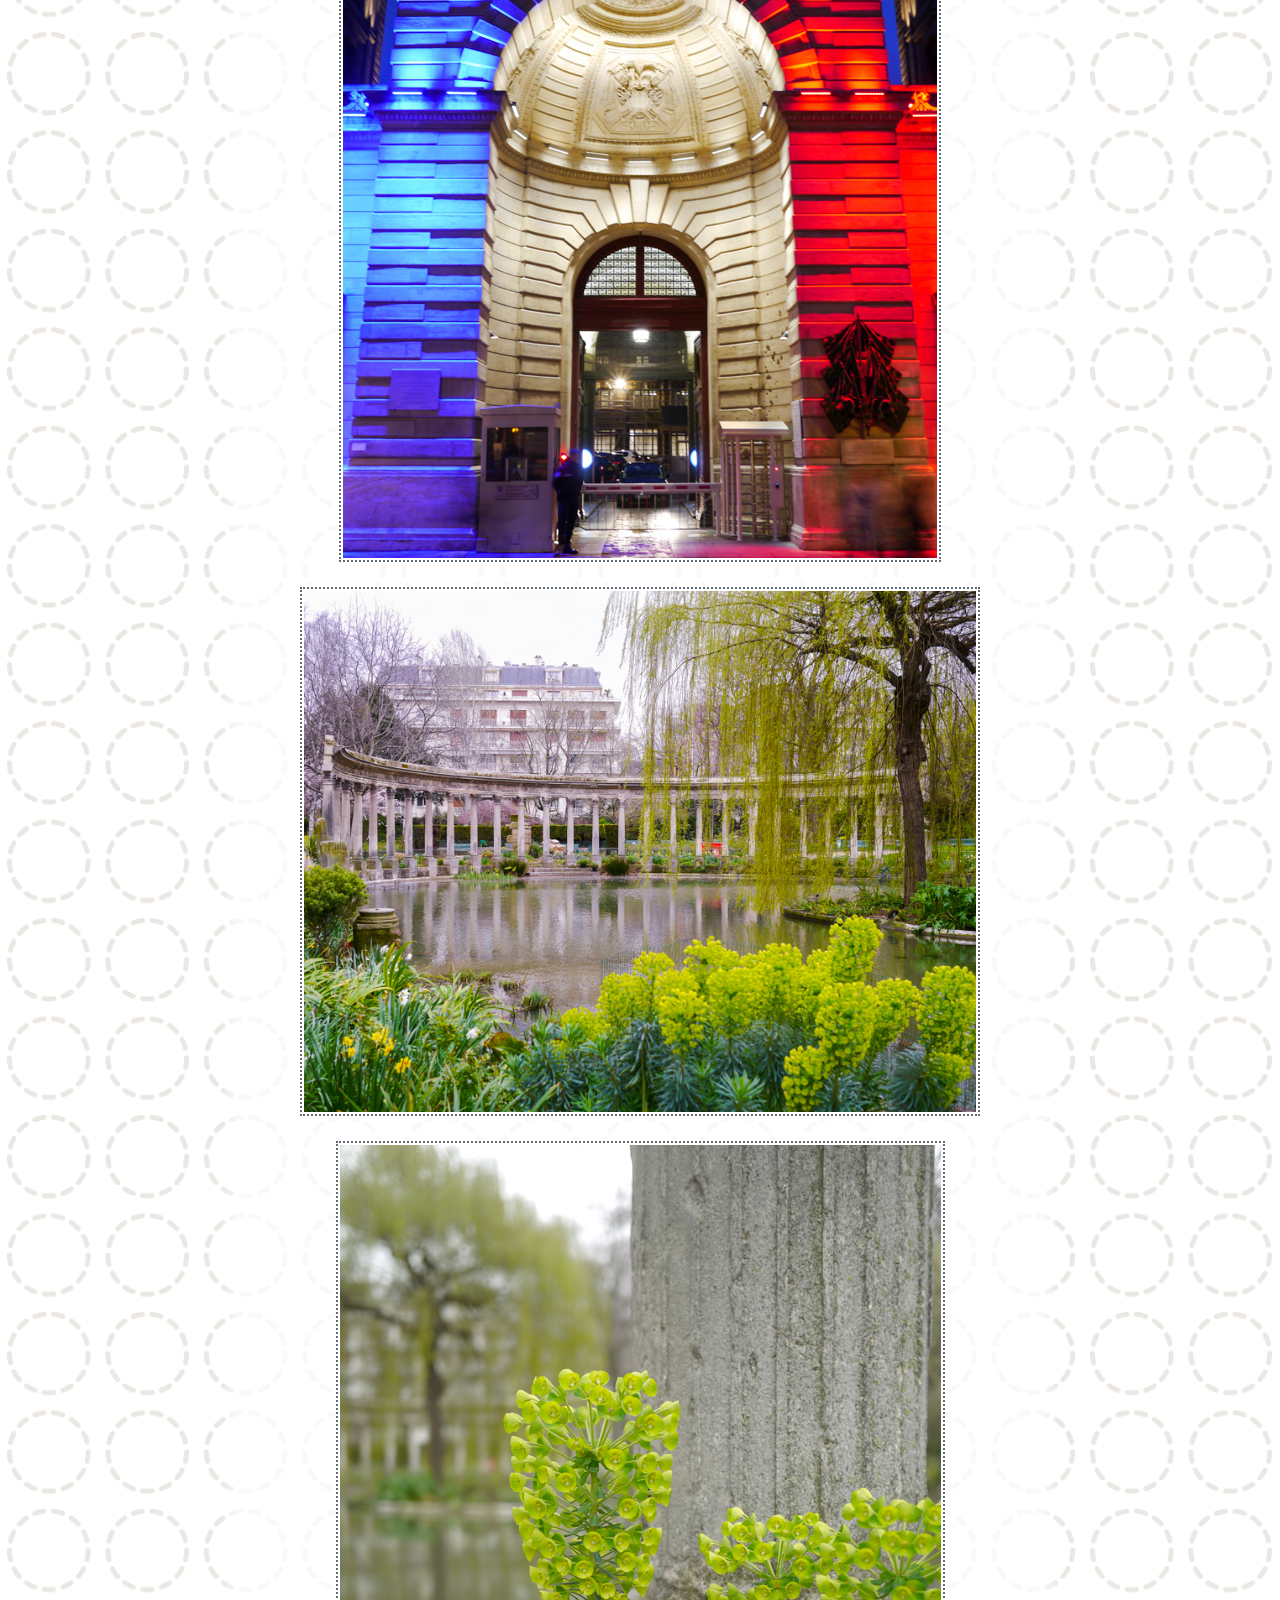
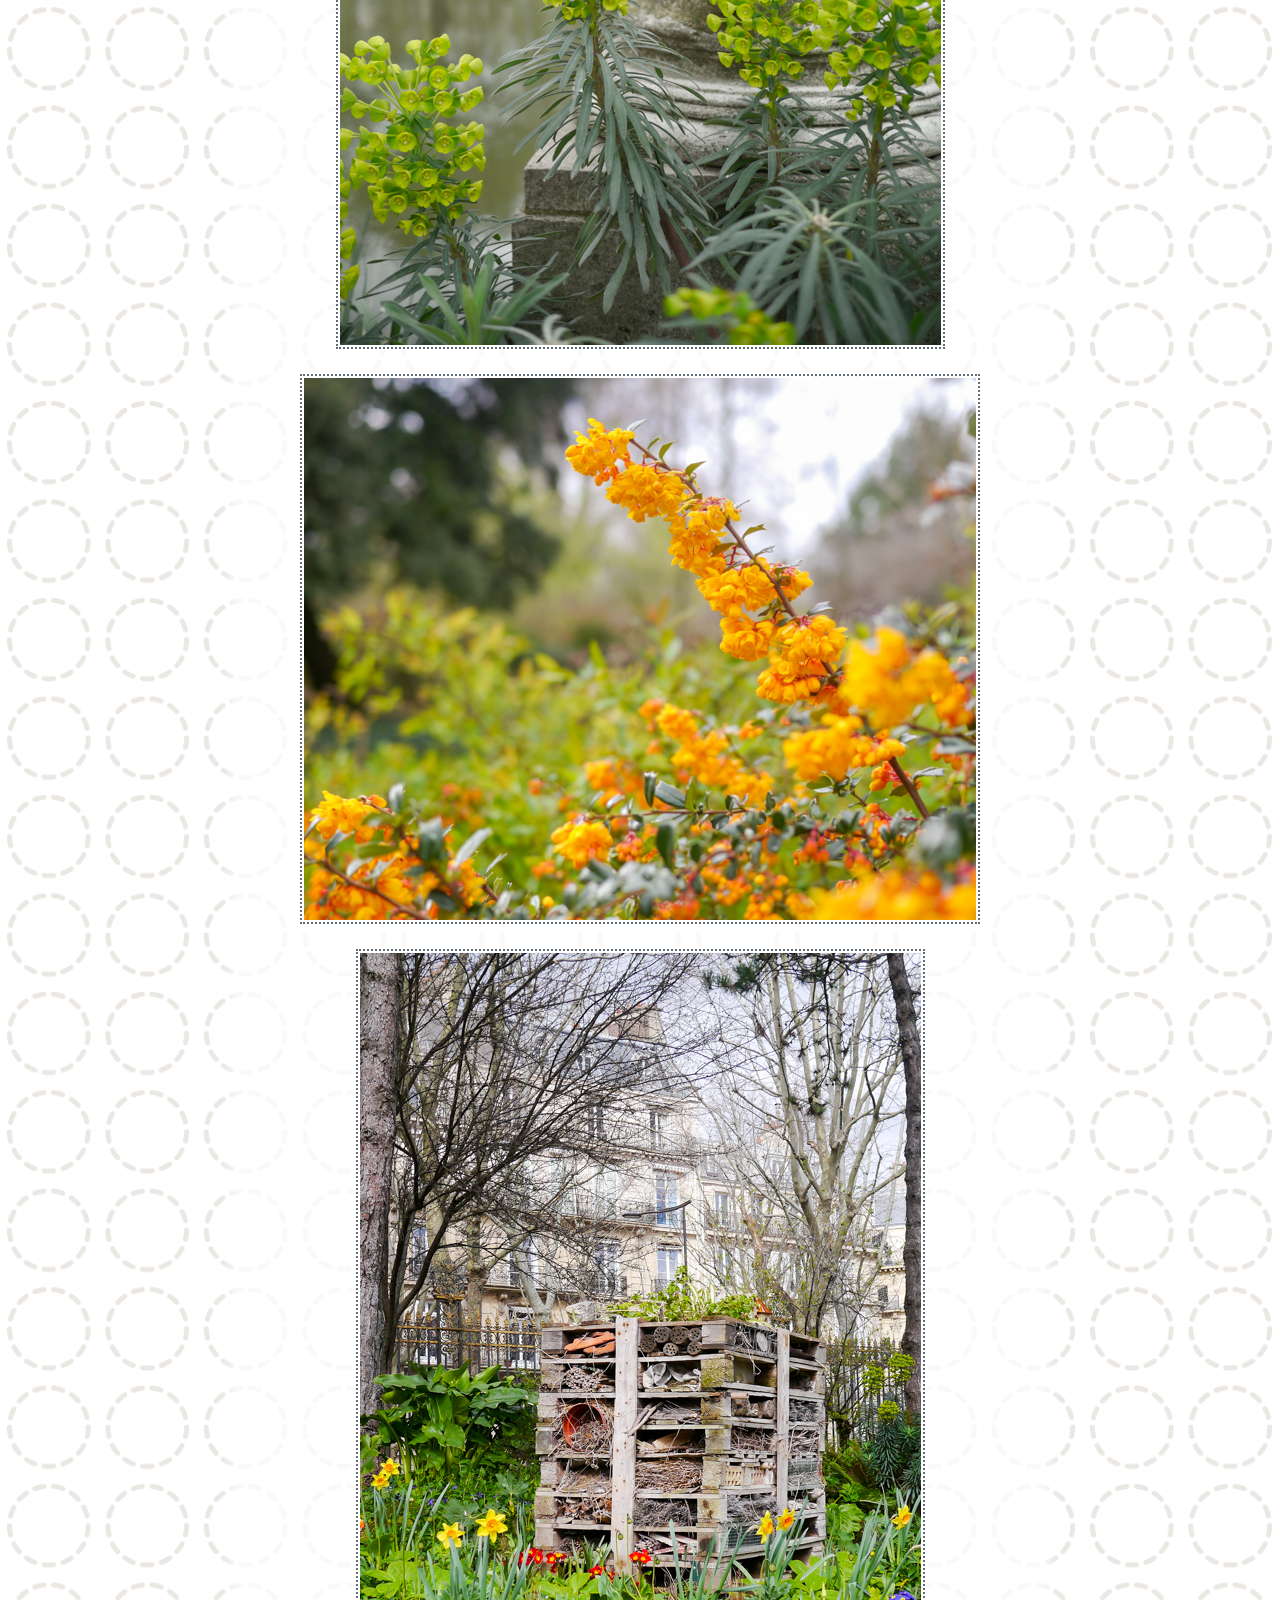
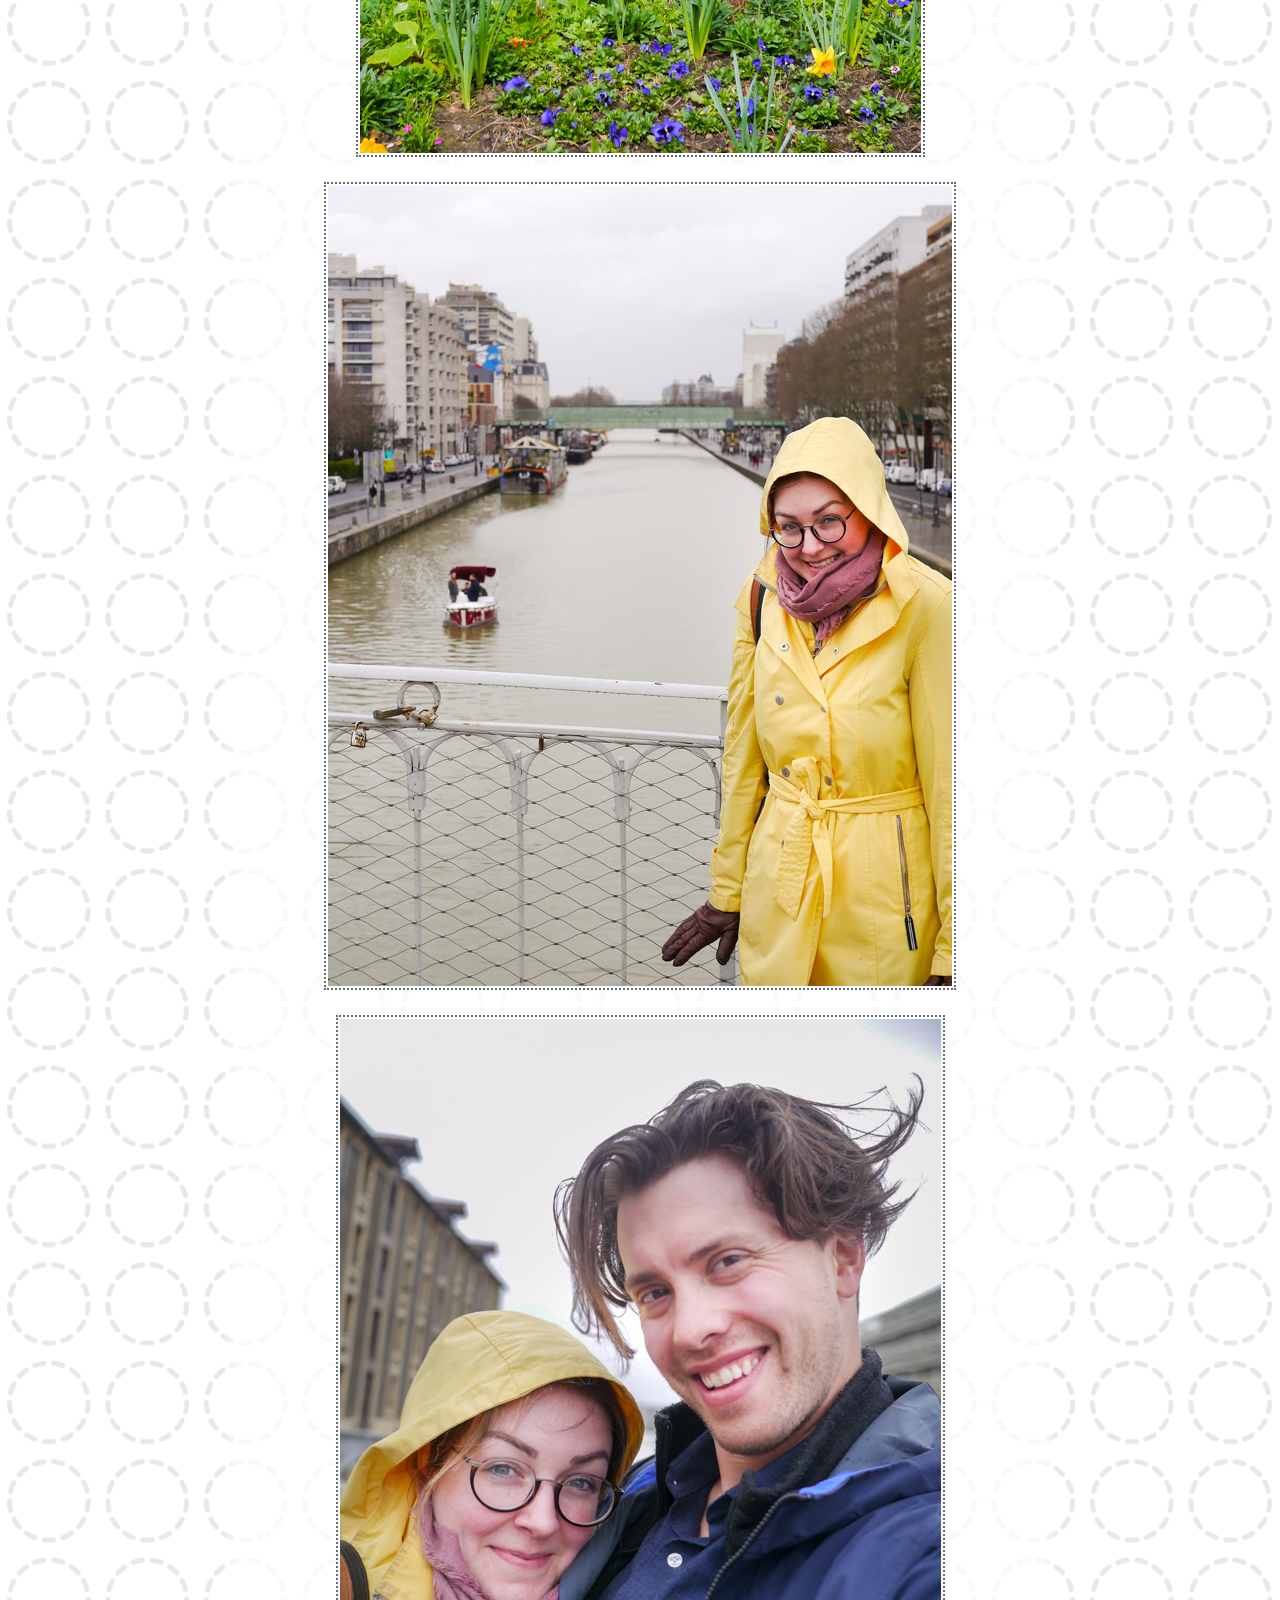
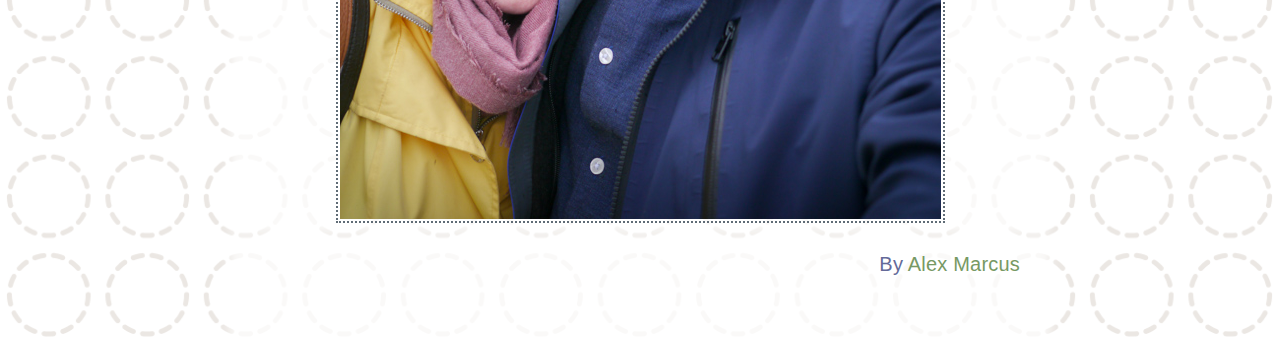
<file: ten/index.html>
<!DOCTYPE html>
<html lang="en">
		<head>
			<meta charset="utf-8">
			<title>L'amour à Paris by Alex Marcus</title>
			<link rel="stylesheet" href="../style/milligram.css">
			<link rel="stylesheet" href="../style/main.css">
			<meta name="viewport" content="width=device-width, initial-scale=1">
			<meta name="description" content="Create*52 number 10 - L'amour à Paris">
			<meta name="author" content="Alex Marcus">
			<link rel="icon" type="image/png" href="../style/favicon-196x196.png" sizes="196x196">
			<link rel="icon" type="image/png" href="../style/favicon-96x96.png" sizes="96x96">
			<link rel="icon" type="image/png" href="../style/favicon-32x32.png" sizes="32x32">
			<link rel="icon" type="image/png" href="../style/favicon-16x16.png" sizes="16x16">
			<link rel="icon" type="image/png" href="../style/favicon-128.png" sizes="128x128">
			<!-- <script src="script.js"></script> -->
		</head>
		<body>
			<main class="wrapper">
				<header />
					<a href="../index.html"><img src="../style/logo.png" alt="Logo for Create 52" /></a>
				</header>
				<section class="container">
					<h1>Ten: L'amour à Paris</h1>
					<p>
						While on a trip to Paris for my lovely wife's birthday I captured a small gallery of photos.  Which is more beautiful - Paris or Chelsea?  Hard to say...
					</p>
					<figure>
						<img src="./P1080191.jpg" alt="" />
					</figure>
					<figure>
						<img src="./P1080192.jpg" alt="" />
					</figure>
					<figure>
						<img src="./P1080196-Pano.jpg" alt="" />
					</figure>
					<figure>
						<img src="./P1080201.jpg" alt="" />
					</figure>
					<figure>
						<img src="./P1080203.jpg" alt="" />
					</figure>
					<figure>
						<img src="./P1080204.jpg" alt="" />
					</figure>
					<figure>
						<img src="./P1080206.jpg" alt="" />
					</figure>
					<figure>
						<img src="./P1080210.jpg" alt="" />
					</figure>
					<figure>
						<img src="./P1080212.jpg" alt="" />
					</figure>
					<figure>
						<img src="./P1080216.jpg" alt="" />
					</figure>
					<figure>
						<img src="./P1080218.jpg" alt="" />
					</figure>
					<figure>
						<img src="./P1080221.jpg" alt="" />
					</figure>
					<figure>
						<img src="./P1080223.jpg" alt="" />
					</figure>
					<figure>
						<img src="./P1080226.jpg" alt="" />
					</figure>
				</section>
				<footer class="container">
					<p>
						By <a href="https://alexmarc.us">Alex Marcus</a>
					</p>
					<br />
				</footer>
			</main>
			<nav class="fixedNav">
				<a href="/">
					<img src="../style/am.png" />
				</a>
			</nav>
		</body>
</html>
</file>
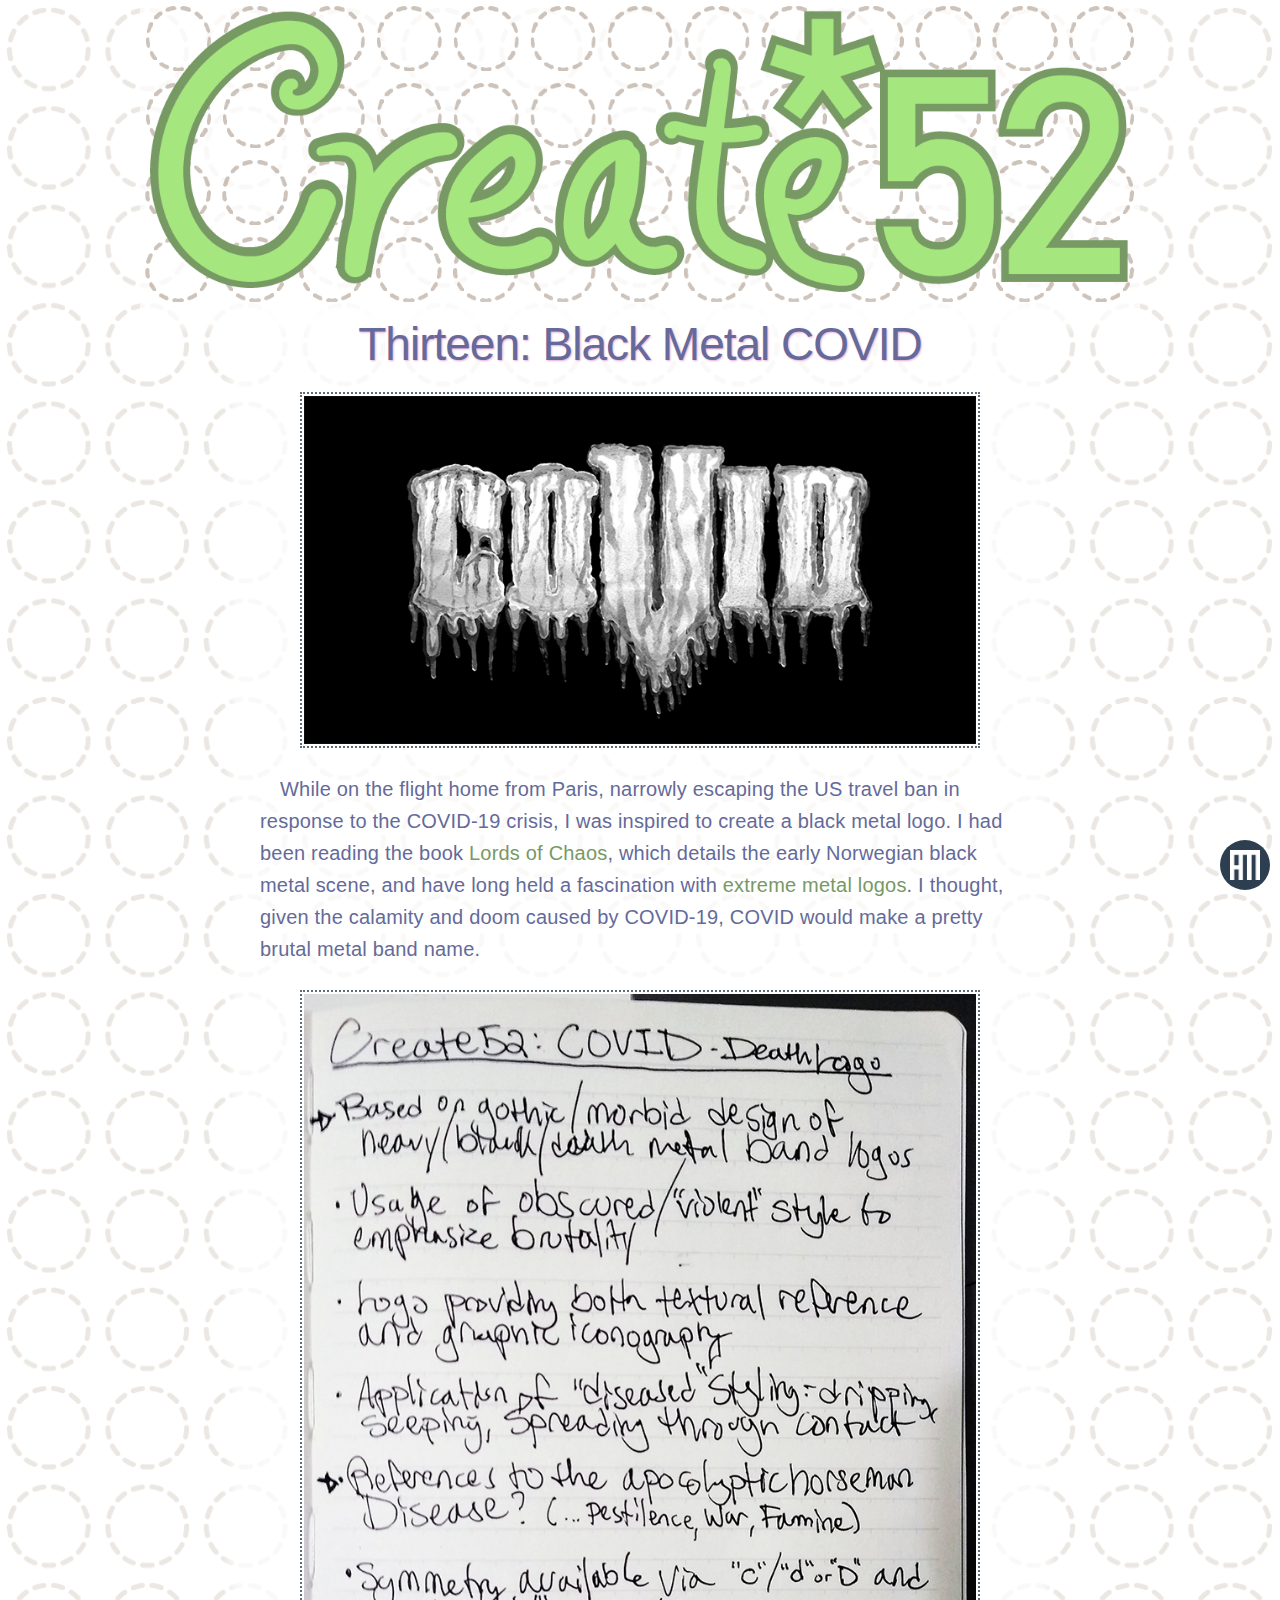
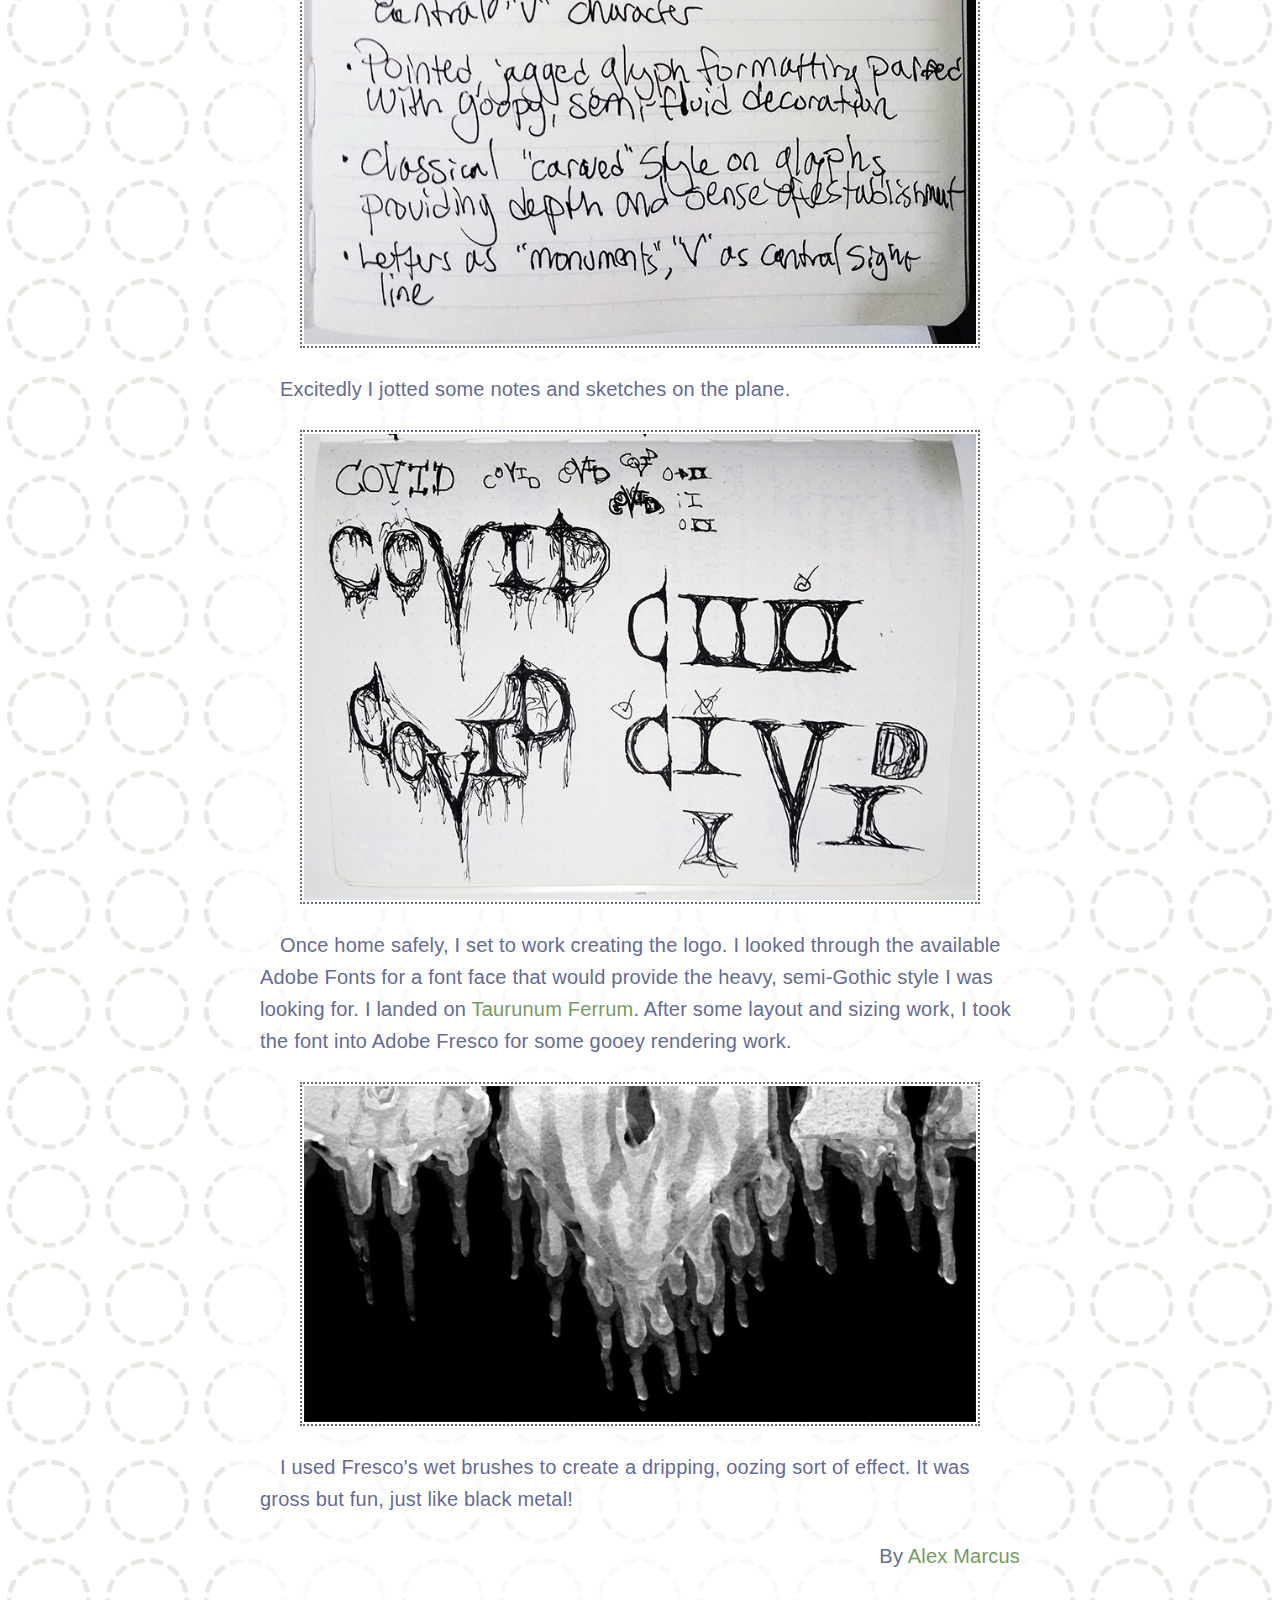
<file: thirteen/index.html>
<!DOCTYPE html>
<html lang="en">
		<head>
			<meta charset="utf-8">
			<title>Black Metal COVID by Alex Marcus</title>
			<link rel="stylesheet" href="../style/milligram.css">
			<link rel="stylesheet" href="../style/main.css">
			<meta name="viewport" content="width=device-width, initial-scale=1">
			<meta name="description" content="Create*52 number thirteen - Black Metal COVID">
			<meta name="author" content="Alex Marcus">
			<link rel="icon" type="image/png" href="../style/favicon-196x196.png" sizes="196x196">
			<link rel="icon" type="image/png" href="../style/favicon-96x96.png" sizes="96x96">
			<link rel="icon" type="image/png" href="../style/favicon-32x32.png" sizes="32x32">
			<link rel="icon" type="image/png" href="../style/favicon-16x16.png" sizes="16x16">
			<link rel="icon" type="image/png" href="../style/favicon-128.png" sizes="128x128">
			<!-- <script src="script.js"></script> -->
		</head>
		<body>
			<main class="wrapper">
				<header />
					<a href="../index.html"><img src="../style/logo.png" alt="Logo for Create 52" /></a>
				</header>
				<section class="container">
					<h1>Thirteen: Black Metal COVID</h1>
					<figure>
						<img src="./CovidLogo.png" alt="A black-metal-style logo for COVID" />
					</figure>
					<p>
						While on the flight home from Paris, narrowly escaping the US travel ban in response to the COVID-19 crisis, I was inspired to create a black metal logo.  I had been reading the book <a href="https://en.wikipedia.org/wiki/Lords_of_Chaos_(book)" target="_blank">Lords of Chaos</a>, which details the early Norwegian black metal scene, and have long held a fascination with <a href="https://www.kerrang.com/features/inside-the-world-of-extreme-metal-logos/" target="_blank">extreme metal logos</a>.  I thought, given the calamity and doom caused by COVID-19, COVID would make a pretty brutal metal band name.
					</p>
					<figure>
						<img src="./notes.jpg" alt="Notes for a black-metal-style logo for COVID" />
					</figure>
					<p>
						Excitedly I jotted some notes and sketches on the plane.
					</p>
					<figure>
						<img src="./sketch.jpg" alt="Sketches for a black-metal-style logo for COVID" />
					</figure>
					<p>
						Once home safely, I set to work creating the logo.  I looked through the available Adobe Fonts for a font face that would provide the heavy, semi-Gothic style I was looking for.  I landed on <a href="https://fonts.adobe.com/fonts/taurunum-ferrum" target="_blank">Taurunum Ferrum</a>.  After some layout and sizing work, I took the font into Adobe Fresco for some gooey rendering work.
					</p>
					<figure>
						<img src="./CovidLogo_detail.png" alt="Detail of a black-metal-style logo for COVID" />
					</figure>
					<p>
						I used Fresco's wet brushes to create a dripping, oozing sort of effect.  It was gross but fun, just like black metal!
					</p>
				</section>
				<footer class="container">
					<p>
						By <a href="https://alexmarc.us">Alex Marcus</a>
					</p>
					<br />
				</footer>
			</main>
			<nav class="fixedNav">
				<a href="/">
					<img src="../style/am.png" />
				</a>
			</nav>
		</body>
</html>
</file>
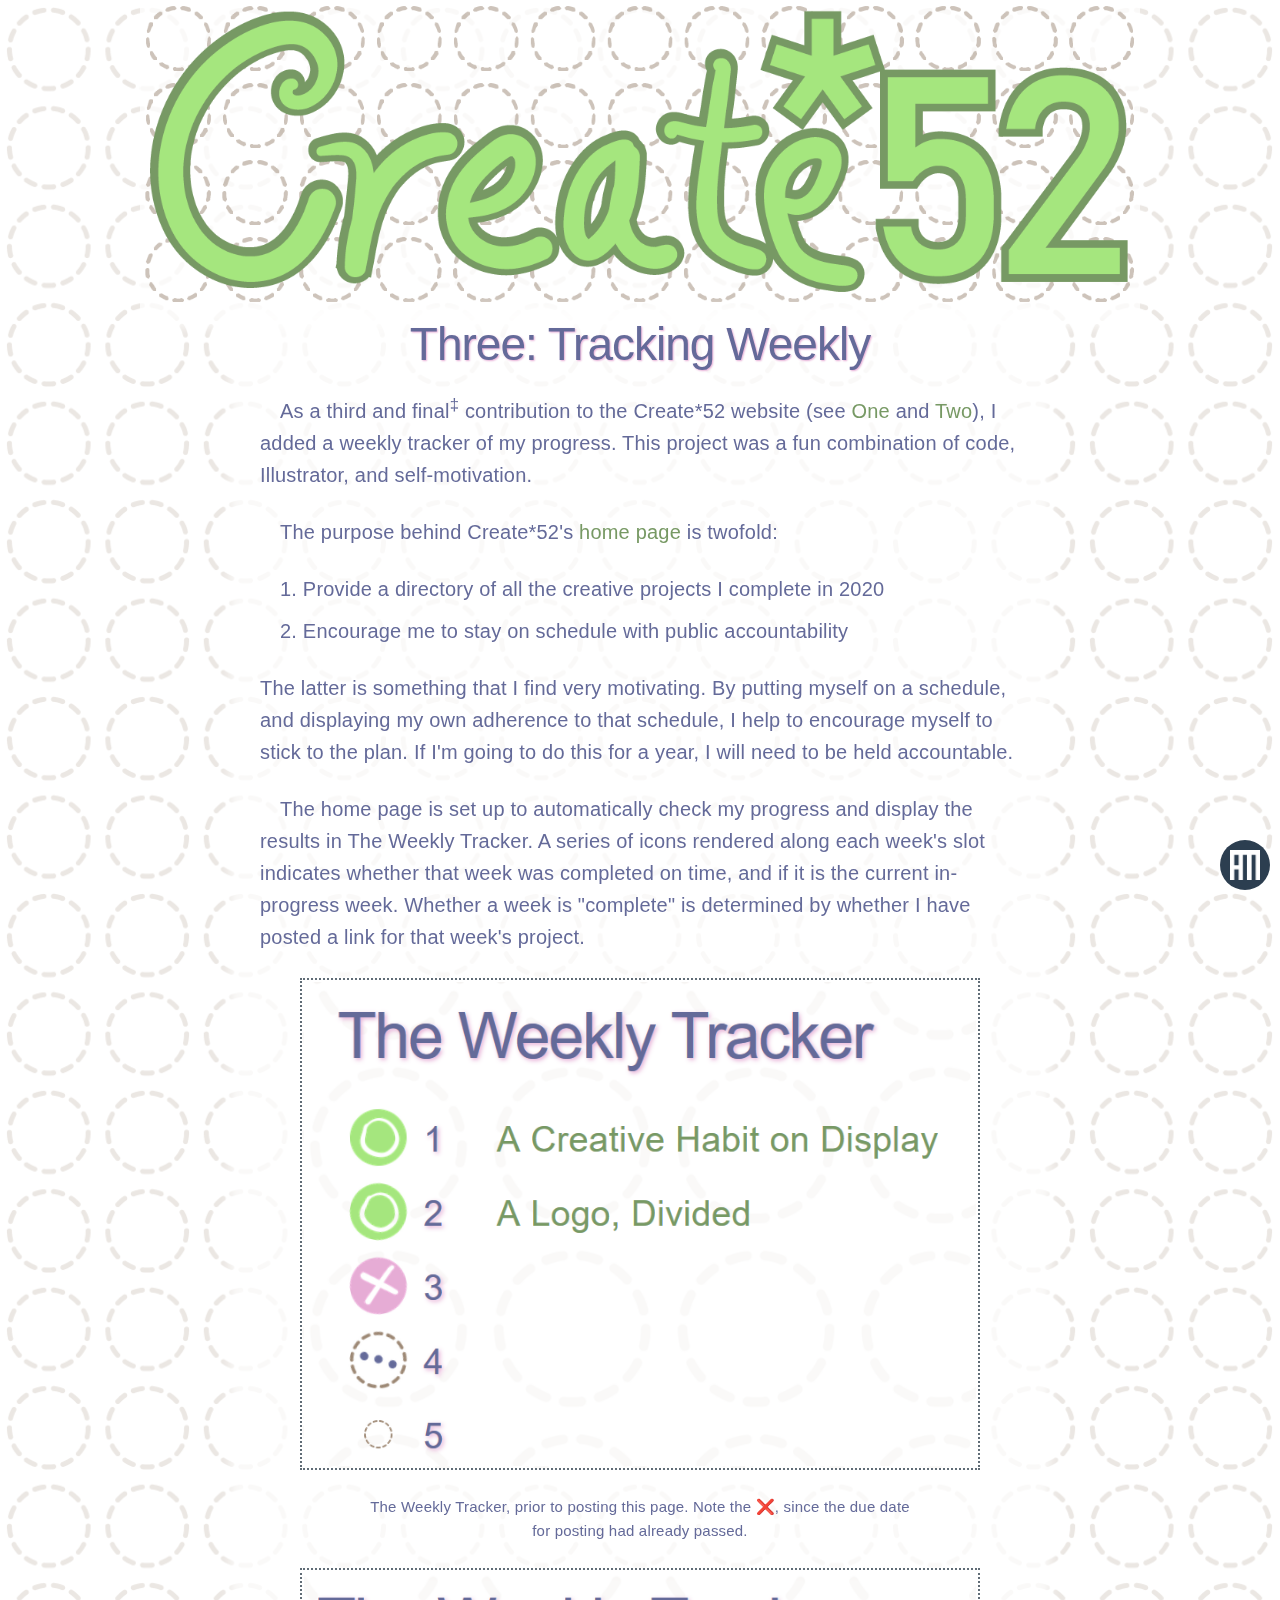
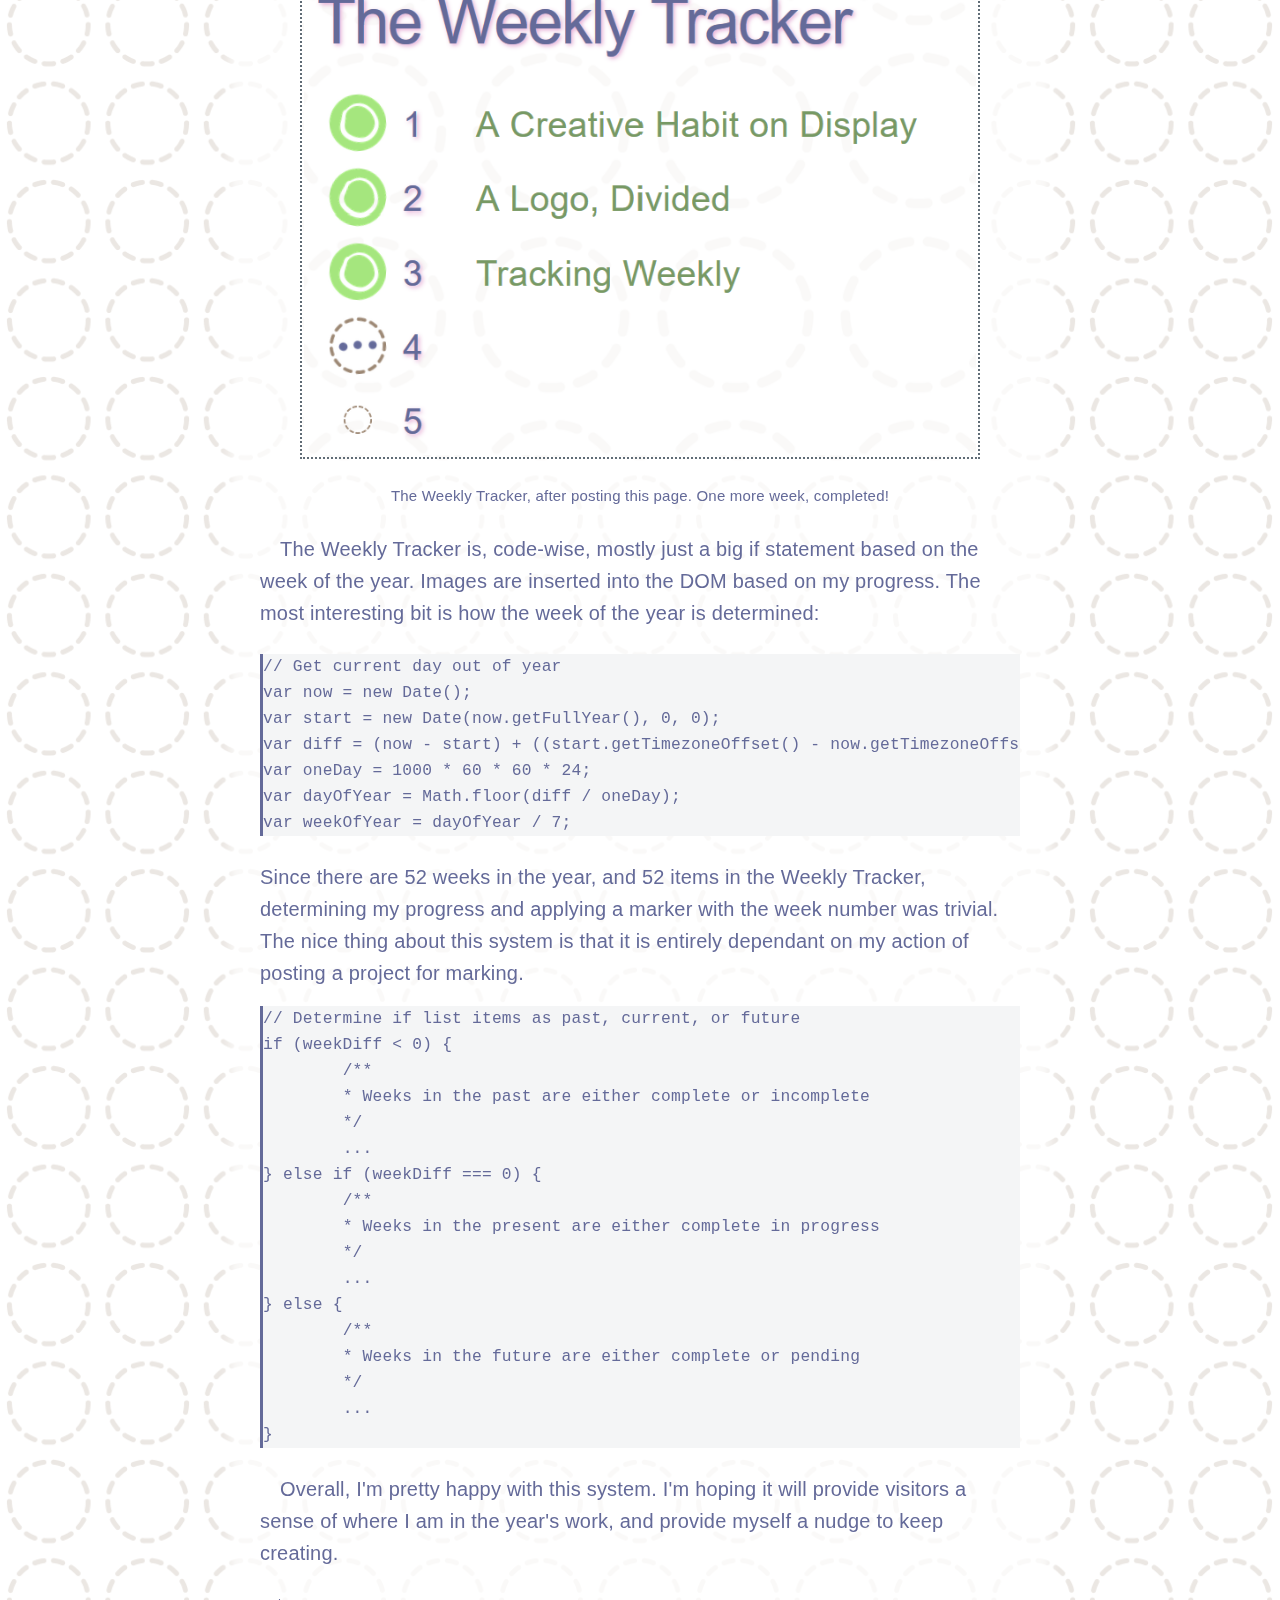
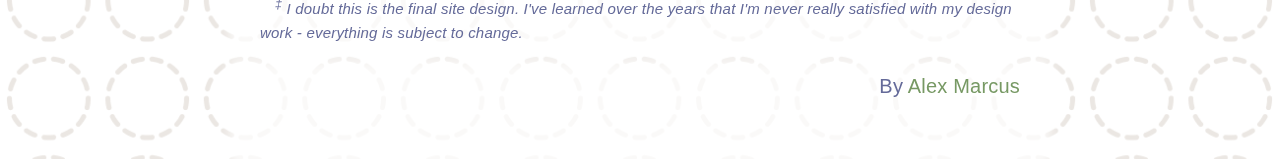
<file: three/index.html>
<!DOCTYPE html>
<html lang="en">
		<head>
			<meta charset="utf-8">
			<title>Tracking Weekly by Alex Marcus</title>
			<link rel="stylesheet" href="../style/milligram.css">
			<link rel="stylesheet" href="../style/main.css">
			<meta name="viewport" content="width=device-width, initial-scale=1">
			<meta name="description" content="Create*52 number three - Tracking Weekly">
			<meta name="author" content="Alex Marcus">
			<link rel="icon" type="image/png" href="../style/favicon-196x196.png" sizes="196x196">
			<link rel="icon" type="image/png" href="../style/favicon-96x96.png" sizes="96x96">
			<link rel="icon" type="image/png" href="../style/favicon-32x32.png" sizes="32x32">
			<link rel="icon" type="image/png" href="../style/favicon-16x16.png" sizes="16x16">
			<link rel="icon" type="image/png" href="../style/favicon-128.png" sizes="128x128">
			<!-- <script src="script.js"></script> -->
		</head>
		<body>
			<main class="wrapper">
				<header />
					<a href="../index.html"><img src="../style/logo.png" alt="Logo for Create 52" /></a>
				</header>
				<section class="container">
					<h1>Three: Tracking Weekly</h1>
					<p>
						As a third and final<sup>‡</sup> contribution to the Create*52 website (see <a href="../one">One</a> and <a href="../two">Two</a>), I added a weekly tracker of my progress.  This project was a fun combination of code, Illustrator, and self-motivation.
					</p>
					<p>
						The purpose behind Create*52's <a href="../">home page</a> is twofold:
						<ol>
							<li>Provide a directory of all the creative projects I complete in 2020</li>
							<li>Encourage me to stay on schedule with public accountability</li>
						</ol> 
						The latter is something that I find very motivating.  By putting myself on a schedule, and displaying my own adherence to that schedule, I help to encourage myself to stick to the plan.  If I'm going to do this for a year, I will need to be held accountable.
					</p>
					<p>
						The home page is set up to automatically check my progress and display the results in The Weekly Tracker.  A series of icons rendered along each week's slot indicates whether that week was completed on time, and if it is the current in-progress week.  Whether a week is "complete" is determined by whether I have posted a link for that week's project.
					</p>
					<figure>
						<img src="./tracker.png" alt="The Weekly Tracker" />
						<figcaption>
							The Weekly Tracker, prior to posting this page.  Note the ❌, since the due date for posting had already passed.
						</figcaption>
					</figure>
					<figure>
						<img src="./tracker2.png" alt="The Weekly Tracker" />
						<figcaption>
							The Weekly Tracker, after posting this page.  One more week, completed!
						</figcaption>
					</figure>
					<p>
						The Weekly Tracker is, code-wise, mostly just a big if statement based on the week of the year.  Images are inserted into the DOM based on my progress.  The most interesting bit is how the week of the year is determined:
						<pre>
// Get current day out of year
var now = new Date();
var start = new Date(now.getFullYear(), 0, 0);
var diff = (now - start) + ((start.getTimezoneOffset() - now.getTimezoneOffset()) * 60 * 1000);
var oneDay = 1000 * 60 * 60 * 24;
var dayOfYear = Math.floor(diff / oneDay);
var weekOfYear = dayOfYear / 7;</pre>
						Since there are 52 weeks in the year, and 52 items in the Weekly Tracker, determining my progress and applying a marker with the week number was trivial.  The nice thing about this system is that it is entirely dependant on my action of posting a project for marking.
						<pre>
// Determine if list items as past, current, or future
if (weekDiff < 0) {
	/**
	* Weeks in the past are either complete or incomplete
	*/
	...
} else if (weekDiff === 0) {
	/**
	* Weeks in the present are either complete in progress
	*/
	...
} else {
	/**
	* Weeks in the future are either complete or pending
	*/
	...
}</pre>
					</p>
					<p>
						Overall, I'm pretty happy with this system.  I'm hoping it will provide visitors a sense of where I am in the year's work, and provide myself a nudge to keep creating.
					</p>
					<p class="aside">
						<sup>‡</sup> I doubt this is the final site design.  I've learned over the years that I'm never really satisfied with my design work - everything is subject to change.
					</p>
				</section>
				<footer class="container">
					<p>
						By <a href="https://alexmarc.us">Alex Marcus</a>
					</p>
					<br />
				</footer>
			</main>
			<nav class="fixedNav">
				<a href="/">
					<img src="../style/am.png" />
				</a>
			</nav>
		</body>
</html>
</file>
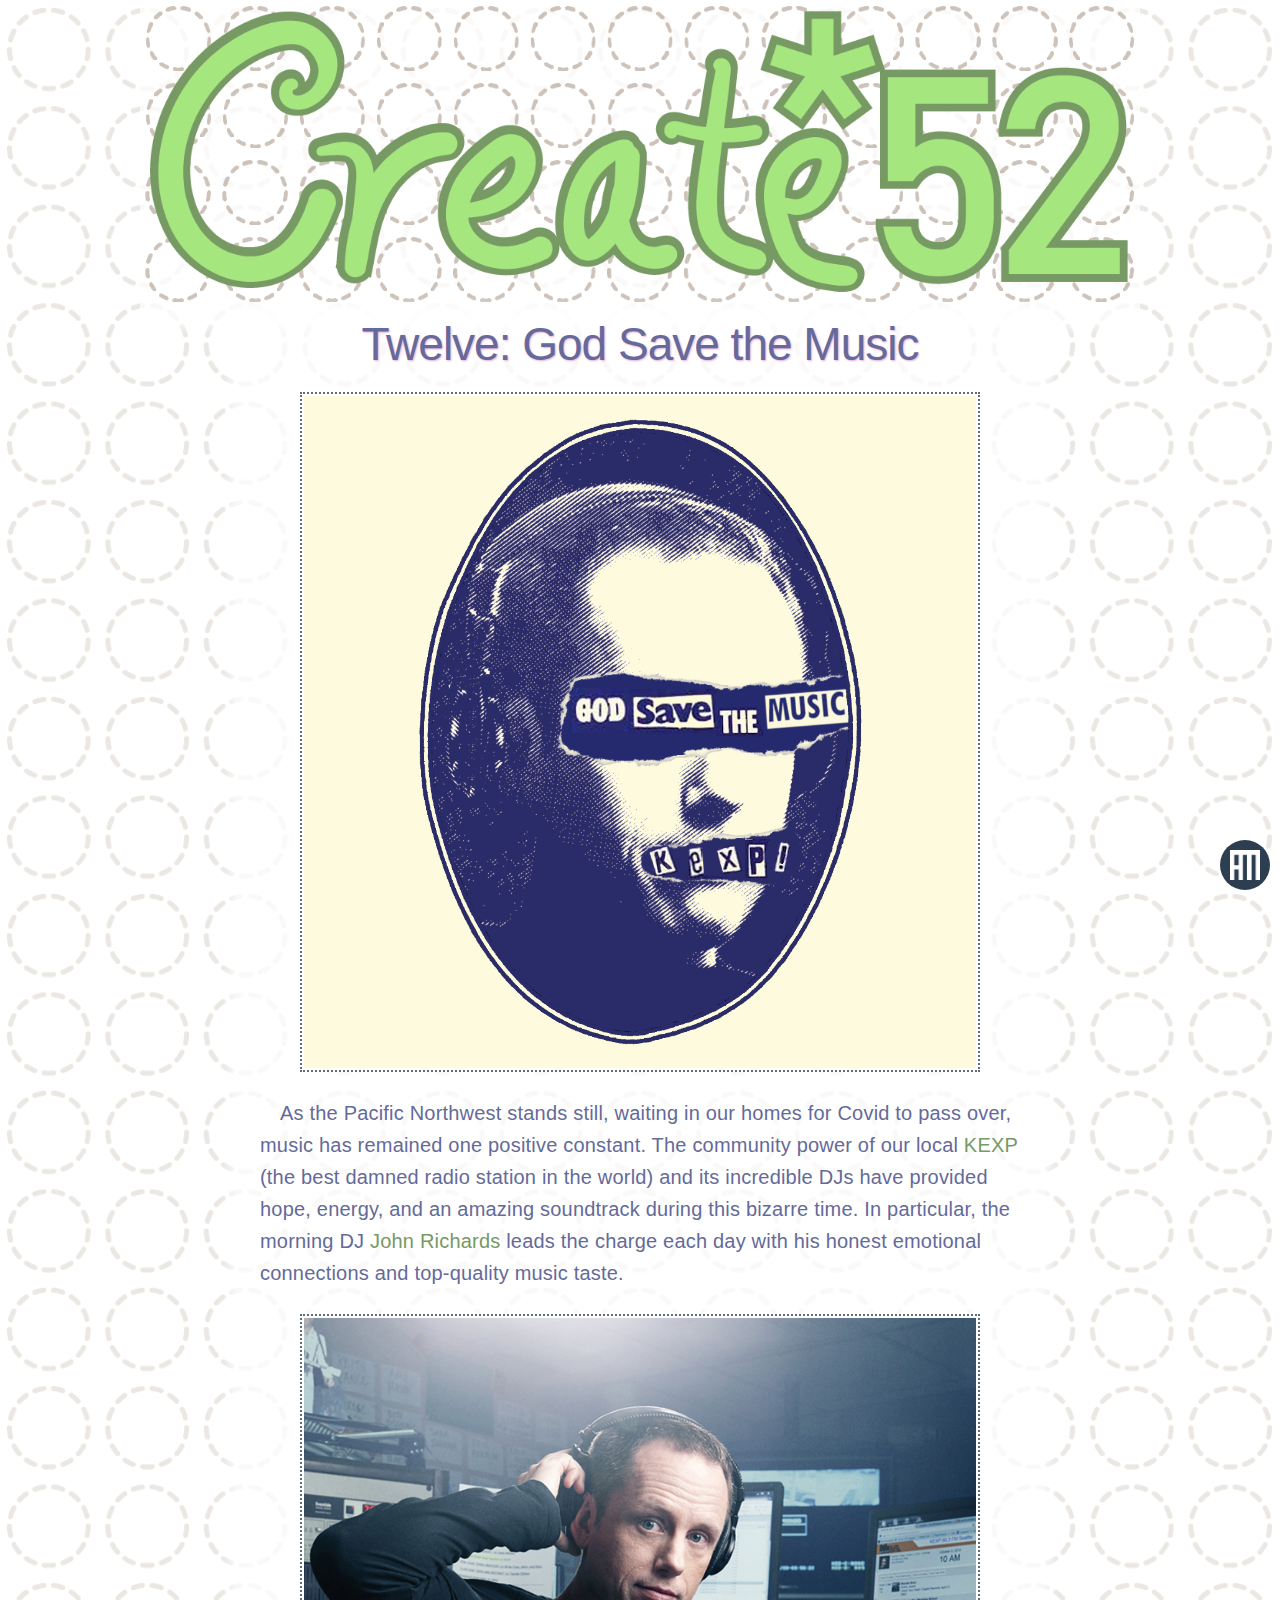
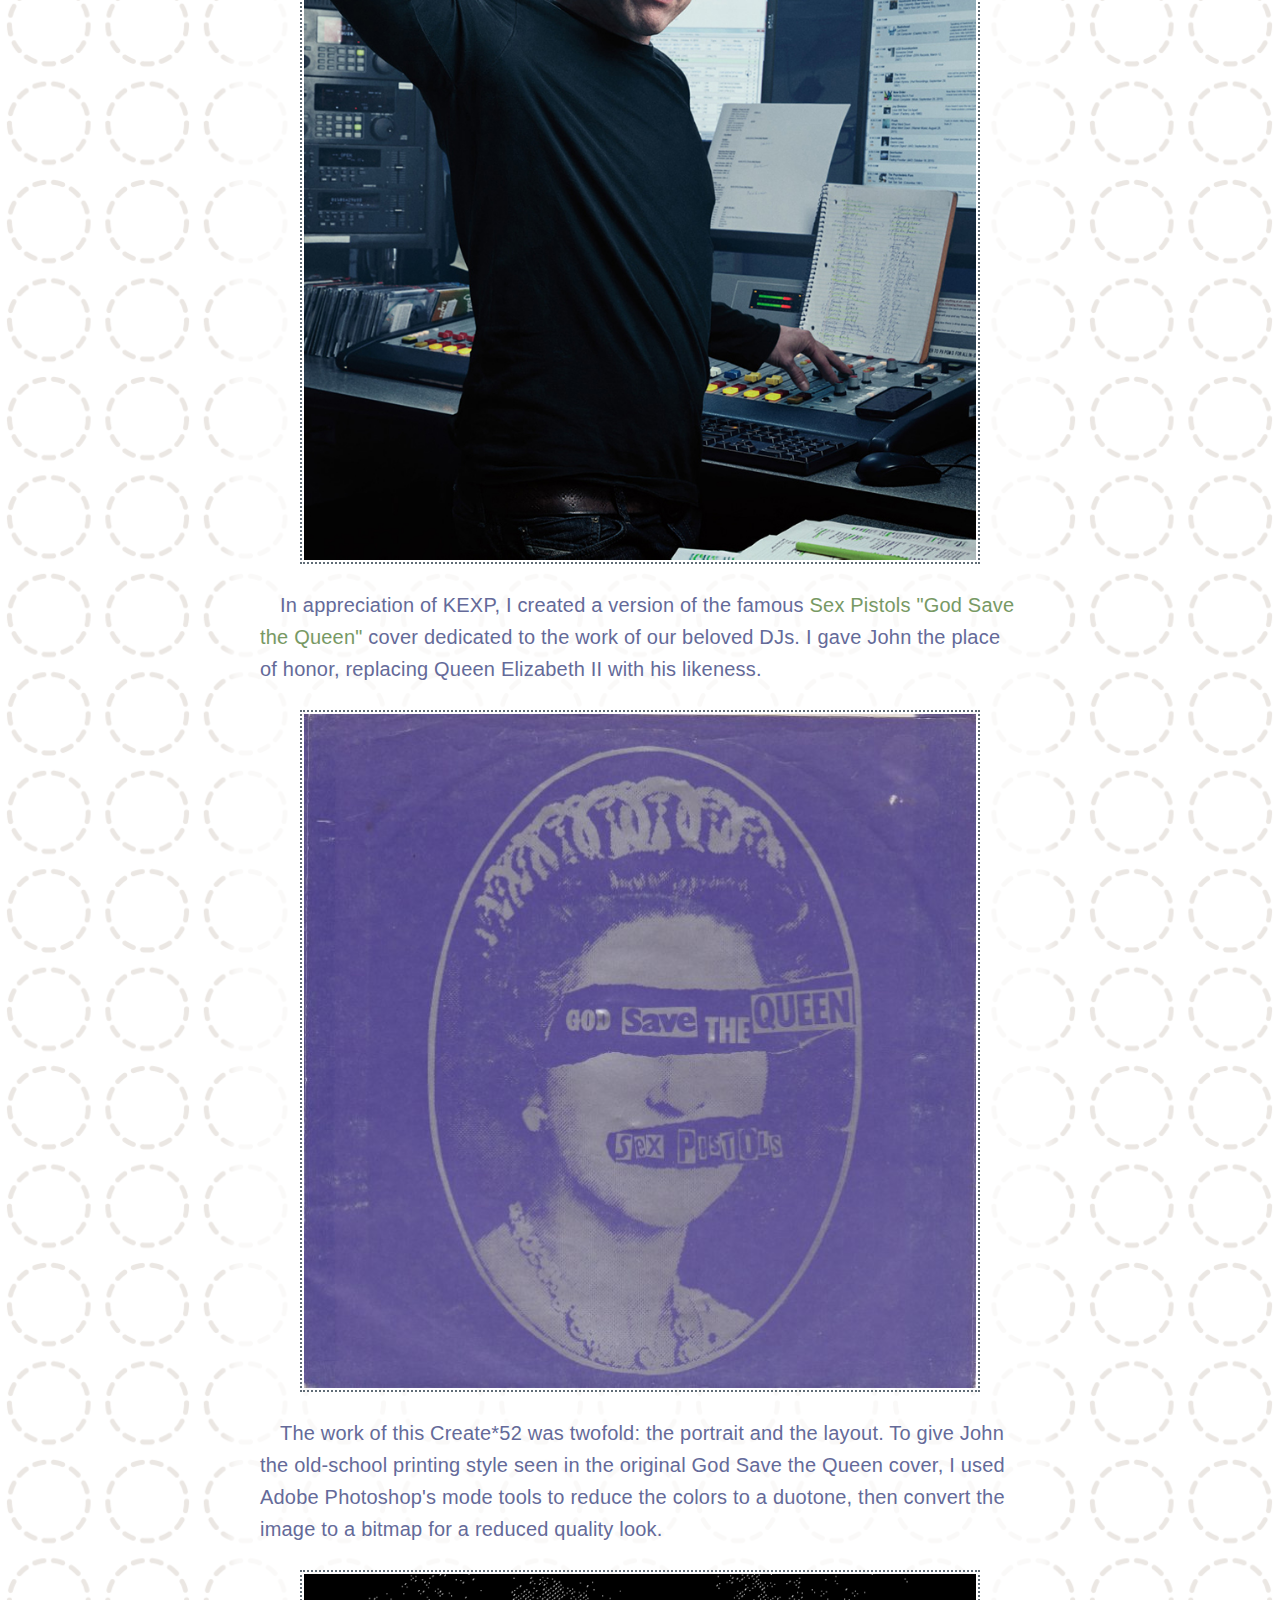
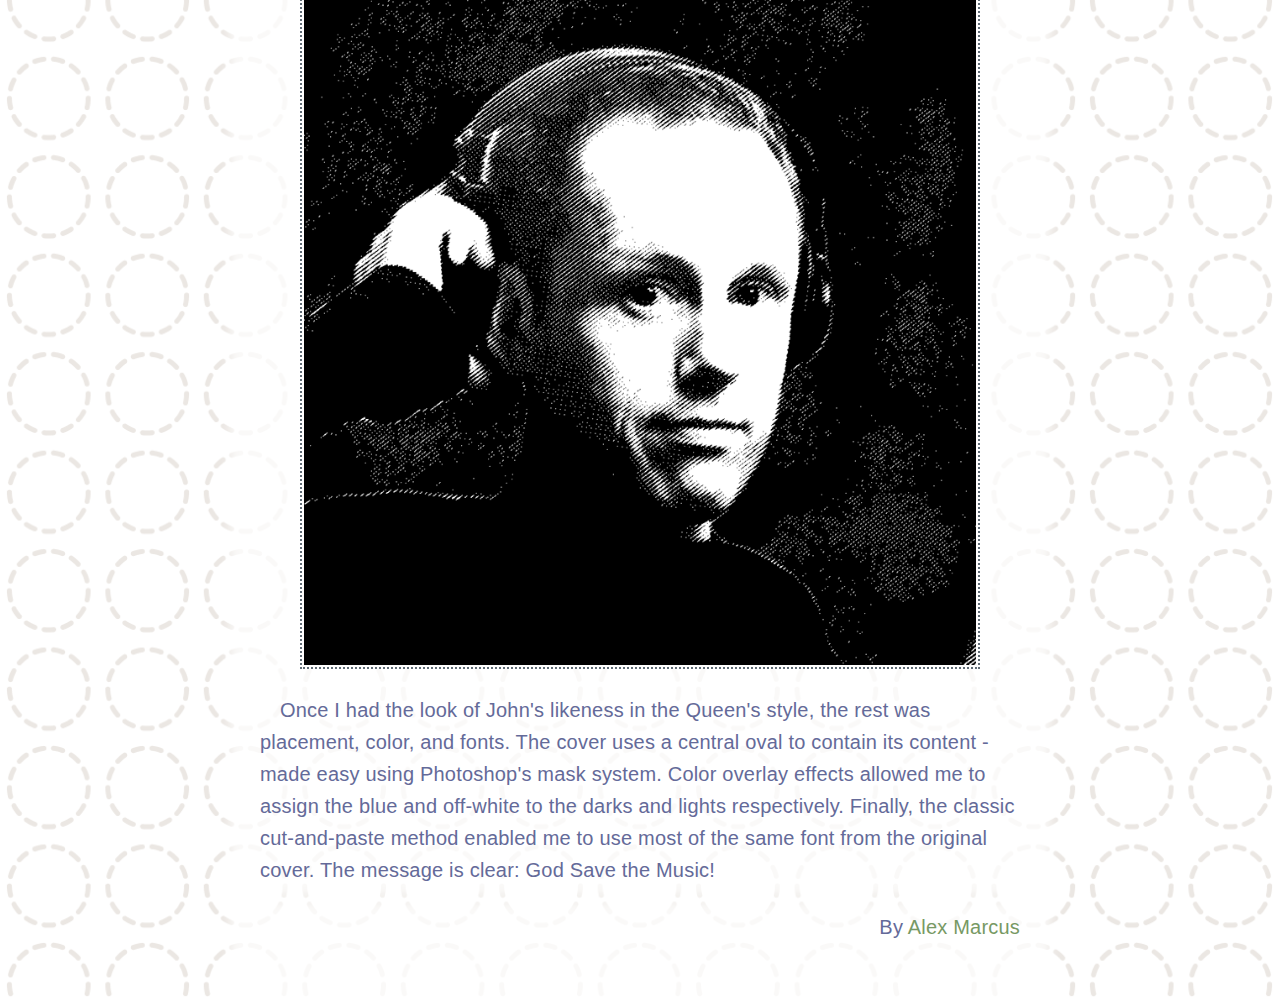
<file: twelve/index.html>
<!DOCTYPE html>
<html lang="en">
		<head>
			<meta charset="utf-8">
			<title>God Save the Music by Alex Marcus</title>
			<link rel="stylesheet" href="../style/milligram.css">
			<link rel="stylesheet" href="../style/main.css">
			<meta name="viewport" content="width=device-width, initial-scale=1">
			<meta name="description" content="Create*52 number twelve - God Save the Music">
			<meta name="author" content="Alex Marcus">
			<link rel="icon" type="image/png" href="../style/favicon-196x196.png" sizes="196x196">
			<link rel="icon" type="image/png" href="../style/favicon-96x96.png" sizes="96x96">
			<link rel="icon" type="image/png" href="../style/favicon-32x32.png" sizes="32x32">
			<link rel="icon" type="image/png" href="../style/favicon-16x16.png" sizes="16x16">
			<link rel="icon" type="image/png" href="../style/favicon-128.png" sizes="128x128">
			<!-- <script src="script.js"></script> -->
		</head>
		<body>
			<main class="wrapper">
				<header />
					<a href="../index.html"><img src="../style/logo.png" alt="Logo for Create 52" /></a>
				</header>
				<section class="container">
					<h1>Twelve: God Save the Music</h1>
					<figure>
						<img src="./export_square.png" alt="Graphic for God Save the Music" />
					</figure>
					<p>
						As the Pacific Northwest stands still, waiting in our homes for Covid to pass over, music has remained one positive constant.  The community power of our local <a href="https://www.kexp.org/" target="_blank">KEXP</a> (the best damned radio station in the world) and its incredible DJs have provided hope, energy, and an amazing soundtrack during this bizarre time.  In particular, the morning DJ <a href="https://www.kexp.org/djs/john-richards/" target="_blank">John Richards</a> leads the charge each day with his honest emotional connections and top-quality music taste.
					</p>
					<figure>
						<img src="./john.jpg" alt="Photo of KEXP DJ John Richards" />
					</figure>
					<p>
						In appreciation of KEXP, I created a version of the famous <a href="https://en.wikipedia.org/wiki/God_Save_the_Queen_(Sex_Pistols_song)" target="_blank">Sex Pistols "God Save the Queen"</a> cover dedicated to the work of our beloved DJs.  I gave John the place of honor, replacing Queen Elizabeth II with his likeness.
					</p>
					<figure>
						<img src="./reference.jpg" alt="Image of God Save the Queen single cover" />
					</figure>
					<p>
						The work of this Create*52 was twofold: the portrait and the layout.  To give John the old-school printing style seen in the original God Save the Queen cover, I used Adobe Photoshop's mode tools to reduce the colors to a duotone, then convert the image to a bitmap for a reduced quality look.
					</p>
					<figure>
						<img src="./John_modified.png" alt="Rendering of John Richards with styling" />
					</figure>
					<p>
						Once I had the look of John's likeness in the Queen's style, the rest was placement, color, and fonts.  The cover uses a central oval to contain its content - made easy using Photoshop's mask system.  Color overlay effects allowed me to assign the blue and off-white to the darks and lights respectively.  Finally, the classic cut-and-paste method enabled me to use most of the same font from the original cover.  The message is clear: God Save the Music!
					</p>
				</section>
				<footer class="container">
					<p>
						By <a href="https://alexmarc.us">Alex Marcus</a>
					</p>
					<br />
				</footer>
			</main>
			<nav class="fixedNav">
				<a href="/">
					<img src="../style/am.png" />
				</a>
			</nav>
		</body>
</html>
</file>
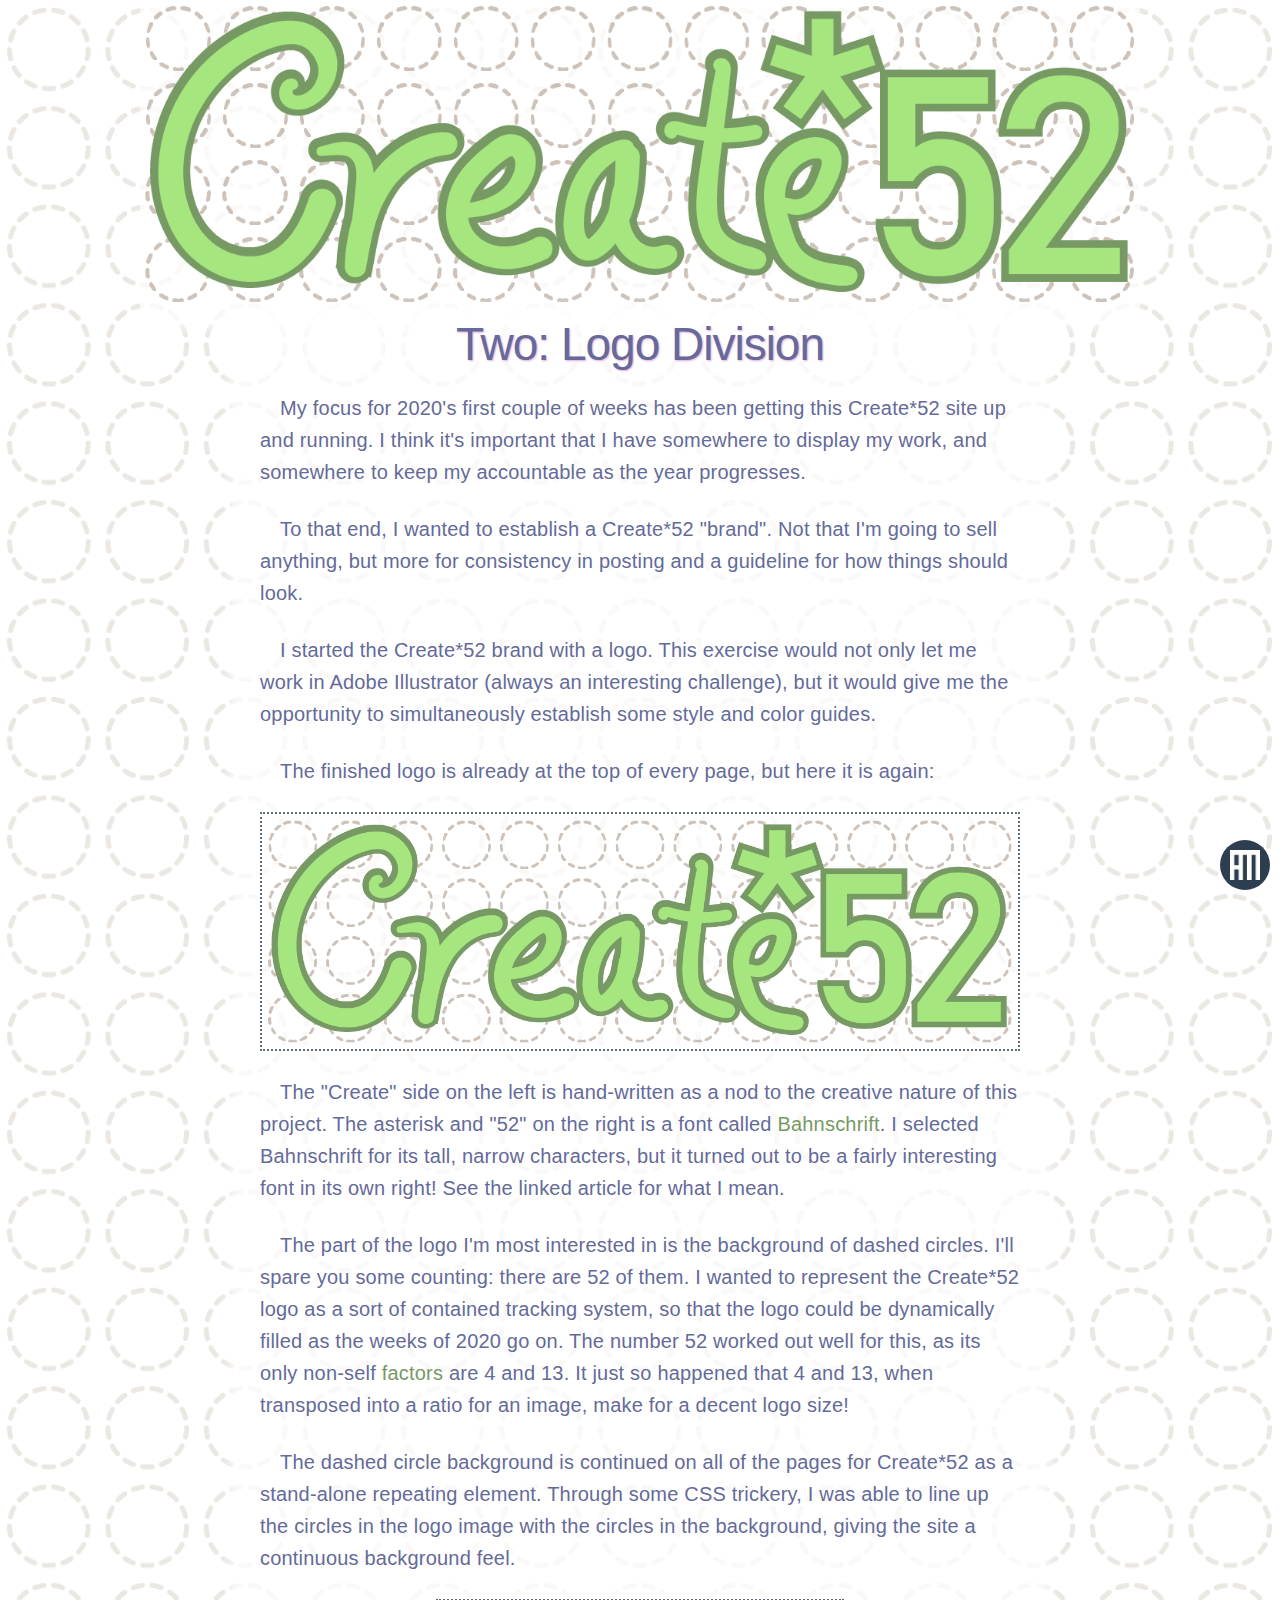
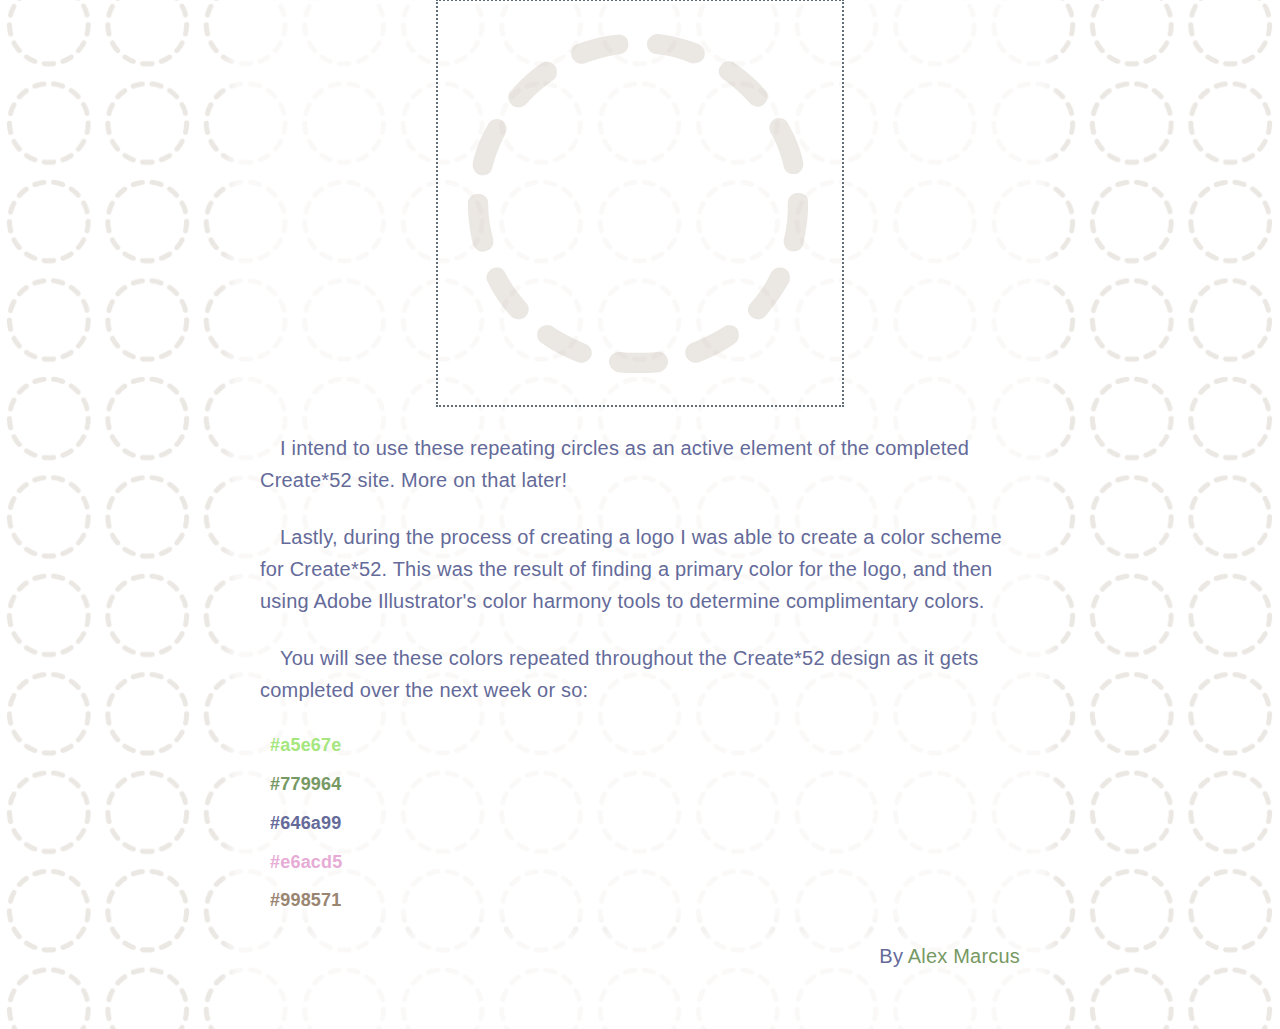
<file: two/index.html>
<!DOCTYPE html>
<html lang="en">
		<head>
			<meta charset="utf-8">
			<title>Logo Division by Alex Marcus</title>
			<link rel="stylesheet" href="../style/milligram.css">
			<link rel="stylesheet" href="../style/main.css">
			<meta name="viewport" content="width=device-width, initial-scale=1">
			<meta name="description" content="Create*52 number One - Logo Division">
			<meta name="author" content="Alex Marcus">
			<link rel="icon" type="image/png" href="../style/favicon-196x196.png" sizes="196x196">
			<link rel="icon" type="image/png" href="../style/favicon-96x96.png" sizes="96x96">
			<link rel="icon" type="image/png" href="../style/favicon-32x32.png" sizes="32x32">
			<link rel="icon" type="image/png" href="../style/favicon-16x16.png" sizes="16x16">
			<link rel="icon" type="image/png" href="../style/favicon-128.png" sizes="128x128">
			<!-- <script src="script.js"></script> -->
		</head>
		<body>
			<main class="wrapper">
				<header />
					<a href="../index.html"><img src="../style/logo.png" alt="Logo for Create 52" /></a>
				</header>
				<section class="container">
                    <h1>Two: Logo Division</h1>
					<p>
						My focus for 2020's first couple of weeks has been getting this Create*52 site up and running.  I think it's important that I have somewhere to display my work, and somewhere to keep my accountable as the year progresses.
                    </p>
                    <p>
                        To that end, I wanted to establish a Create*52 "brand".  Not that I'm going to sell anything, but more for consistency in posting and a guideline for how things should look.
                    </p>
                    <p>
                        I started the Create*52 brand with a logo.  This exercise would not only let me work in Adobe Illustrator (always an interesting challenge), but it would give me the opportunity to simultaneously establish some style and color guides.
                    </p>
                    <p>
                        The finished logo is already at the top of every page, but here it is again:
                    </p>
                    <img src="../style/logo.png" alt="Logo for Create 52, again" />
                    <p>
                        The "Create" side on the left is hand-written as a nod to the creative nature of this project.  The asterisk and "52" on the right is a font called <a href="https://docs.microsoft.com/en-us/typography/font-list/bahnschrift">Bahnschrift</a>.  I selected Bahnschrift for its tall, narrow characters, but it turned out to be a fairly interesting font in its own right!  See the linked article for what I mean.
                    </p>
                    <p>
                        The part of the logo I'm most interested in is the background of dashed circles.  I'll spare you some counting: there are 52 of them.  I wanted to represent the Create*52 logo as a sort of contained tracking system, so that the logo could be dynamically filled as the weeks of 2020 go on.  The number 52 worked out well for this, as its only non-self <a href="http://www.icoachmath.com/math_dictionary/Factor.html">factors</a> are 4 and 13.  It just so happened that 4 and 13, when transposed into a ratio for an image, make for a decent logo size!
                    </p>
                    <p>
                        The dashed circle background is continued on all of the pages for Create*52 as a stand-alone repeating element.  Through some CSS trickery, I was able to line up the circles in the logo image with the circles in the background, giving the site a continuous background feel.
                    </p>
                    <img src="../style/circle.png" alt="Circle background for Create 52" />
                    <p>
                        I intend to use these repeating circles as an active element of the completed Create*52 site.  More on that later!
                    </p>
                    <p>
                        Lastly, during the process of creating a logo I was able to create a color scheme for Create*52.  This was the result of finding a primary color for the logo, and then using Adobe Illustrator's color harmony tools to determine complimentary colors.
                    </p>
                    <p>
                        You will see these colors repeated throughout the Create*52 design as it gets completed over the next week or so:
                        <ul style="font-size: large; font-weight: bold; list-style: none; margin-left: 1rem;">
                            <li style="color: #a5e67e">#a5e67e</li>
                            <li style="color: #779964">#779964</li>
                            <li style="color: #646a99">#646a99</li>
                            <li style="color: #e6acd5">#e6acd5</li>
                            <li style="color: #998571">#998571</li>
                        </ul>
                    </p>
				</section>
				<footer class="container">
					<p>
						By <a href="https://alexmarc.us">Alex Marcus</a>
					</p>
					<br />
				</footer>
			</main>
			<nav class="fixedNav">
				<a href="/">
					<img src="../style/am.png" />
				</a>
			</nav>
		</body>
</html>
</file>
<file: style/milligram.css>
/*!
 * Milligram v1.3.0
 * https://milligram.github.io
 *
 * Copyright (c) 2017 CJ Patoilo
 * Licensed under the MIT license
 */

*,
*:after,
*:before {
  box-sizing: inherit;
}

html {
  box-sizing: border-box;
  font-size: 62.5%;
}

body {
  color: #606c76;
  font-family: 'Roboto', 'Helvetica Neue', 'Helvetica', 'Arial', sans-serif;
  font-size: 1.6em;
  font-weight: 300;
  letter-spacing: .01em;
  line-height: 1.6;
}

blockquote {
  border-left: 0.3rem solid #d1d1d1;
  margin-left: 0;
  margin-right: 0;
  padding: 1rem 1.5rem;
}

blockquote *:last-child {
  margin-bottom: 0;
}

.button,
button,
input[type='button'],
input[type='reset'],
input[type='submit'] {
  background-color: #9b4dca;
  border: 0.1rem solid #9b4dca;
  border-radius: .4rem;
  color: #fff;
  cursor: pointer;
  display: inline-block;
  font-size: 1.1rem;
  font-weight: 700;
  height: 3.8rem;
  letter-spacing: .1rem;
  line-height: 3.8rem;
  padding: 0 3.0rem;
  text-align: center;
  text-decoration: none;
  text-transform: uppercase;
  white-space: nowrap;
}

.button:focus, .button:hover,
button:focus,
button:hover,
input[type='button']:focus,
input[type='button']:hover,
input[type='reset']:focus,
input[type='reset']:hover,
input[type='submit']:focus,
input[type='submit']:hover {
  background-color: #606c76;
  border-color: #606c76;
  color: #fff;
  outline: 0;
}

.button[disabled],
button[disabled],
input[type='button'][disabled],
input[type='reset'][disabled],
input[type='submit'][disabled] {
  cursor: default;
  opacity: .5;
}

.button[disabled]:focus, .button[disabled]:hover,
button[disabled]:focus,
button[disabled]:hover,
input[type='button'][disabled]:focus,
input[type='button'][disabled]:hover,
input[type='reset'][disabled]:focus,
input[type='reset'][disabled]:hover,
input[type='submit'][disabled]:focus,
input[type='submit'][disabled]:hover {
  background-color: #9b4dca;
  border-color: #9b4dca;
}

.button.button-outline,
button.button-outline,
input[type='button'].button-outline,
input[type='reset'].button-outline,
input[type='submit'].button-outline {
  background-color: transparent;
  color: #9b4dca;
}

.button.button-outline:focus, .button.button-outline:hover,
button.button-outline:focus,
button.button-outline:hover,
input[type='button'].button-outline:focus,
input[type='button'].button-outline:hover,
input[type='reset'].button-outline:focus,
input[type='reset'].button-outline:hover,
input[type='submit'].button-outline:focus,
input[type='submit'].button-outline:hover {
  background-color: transparent;
  border-color: #606c76;
  color: #606c76;
}

.button.button-outline[disabled]:focus, .button.button-outline[disabled]:hover,
button.button-outline[disabled]:focus,
button.button-outline[disabled]:hover,
input[type='button'].button-outline[disabled]:focus,
input[type='button'].button-outline[disabled]:hover,
input[type='reset'].button-outline[disabled]:focus,
input[type='reset'].button-outline[disabled]:hover,
input[type='submit'].button-outline[disabled]:focus,
input[type='submit'].button-outline[disabled]:hover {
  border-color: inherit;
  color: #9b4dca;
}

.button.button-clear,
button.button-clear,
input[type='button'].button-clear,
input[type='reset'].button-clear,
input[type='submit'].button-clear {
  background-color: transparent;
  border-color: transparent;
  color: #9b4dca;
}

.button.button-clear:focus, .button.button-clear:hover,
button.button-clear:focus,
button.button-clear:hover,
input[type='button'].button-clear:focus,
input[type='button'].button-clear:hover,
input[type='reset'].button-clear:focus,
input[type='reset'].button-clear:hover,
input[type='submit'].button-clear:focus,
input[type='submit'].button-clear:hover {
  background-color: transparent;
  border-color: transparent;
  color: #606c76;
}

.button.button-clear[disabled]:focus, .button.button-clear[disabled]:hover,
button.button-clear[disabled]:focus,
button.button-clear[disabled]:hover,
input[type='button'].button-clear[disabled]:focus,
input[type='button'].button-clear[disabled]:hover,
input[type='reset'].button-clear[disabled]:focus,
input[type='reset'].button-clear[disabled]:hover,
input[type='submit'].button-clear[disabled]:focus,
input[type='submit'].button-clear[disabled]:hover {
  color: #9b4dca;
}

code {
  background: #f4f5f6;
  border-radius: .4rem;
  font-size: 86%;
  margin: 0 .2rem;
  padding: .2rem .5rem;
  white-space: nowrap;
}

pre {
  background: #f4f5f6;
  border-left: 0.3rem solid #9b4dca;
  overflow-y: hidden;
}

pre > code {
  border-radius: 0;
  display: block;
  padding: 1rem 1.5rem;
  white-space: pre;
}

hr {
  border: 0;
  border-top: 0.1rem solid #f4f5f6;
  margin: 3.0rem 0;
}

input[type='email'],
input[type='number'],
input[type='password'],
input[type='search'],
input[type='tel'],
input[type='text'],
input[type='url'],
textarea,
select {
  -webkit-appearance: none;
     -moz-appearance: none;
          appearance: none;
  background-color: transparent;
  border: 0.1rem solid #d1d1d1;
  border-radius: .4rem;
  box-shadow: none;
  box-sizing: inherit;
  height: 3.8rem;
  padding: .6rem 1.0rem;
  width: 100%;
}

input[type='email']:focus,
input[type='number']:focus,
input[type='password']:focus,
input[type='search']:focus,
input[type='tel']:focus,
input[type='text']:focus,
input[type='url']:focus,
textarea:focus,
select:focus {
  border-color: #9b4dca;
  outline: 0;
}

select {
  background: url('data:image/svg+xml;utf8,<svg xmlns="http://www.w3.org/2000/svg" height="14" viewBox="0 0 29 14" width="29"><path fill="#d1d1d1" d="M9.37727 3.625l5.08154 6.93523L19.54036 3.625"/></svg>') center right no-repeat;
  padding-right: 3.0rem;
}

select:focus {
  background-image: url('data:image/svg+xml;utf8,<svg xmlns="http://www.w3.org/2000/svg" height="14" viewBox="0 0 29 14" width="29"><path fill="#9b4dca" d="M9.37727 3.625l5.08154 6.93523L19.54036 3.625"/></svg>');
}

textarea {
  min-height: 6.5rem;
}

label,
legend {
  display: block;
  font-size: 1.6rem;
  font-weight: 700;
  margin-bottom: .5rem;
}

fieldset {
  border-width: 0;
  padding: 0;
}

input[type='checkbox'],
input[type='radio'] {
  display: inline;
}

.label-inline {
  display: inline-block;
  font-weight: normal;
  margin-left: .5rem;
}

.container {
  margin: 0 auto;
  max-width: 112.0rem;
  padding: 0 2.0rem;
  position: relative;
  width: 100%;
}

.row {
  display: flex;
  flex-direction: column;
  padding: 0;
  width: 100%;
}

.row.row-no-padding {
  padding: 0;
}

.row.row-no-padding > .column {
  padding: 0;
}

.row.row-wrap {
  flex-wrap: wrap;
}

.row.row-top {
  align-items: flex-start;
}

.row.row-bottom {
  align-items: flex-end;
}

.row.row-center {
  align-items: center;
}

.row.row-stretch {
  align-items: stretch;
}

.row.row-baseline {
  align-items: baseline;
}

.row .column {
  display: block;
  flex: 1 1 auto;
  margin-left: 0;
  max-width: 100%;
  width: 100%;
}

.row .column.column-offset-10 {
  margin-left: 10%;
}

.row .column.column-offset-20 {
  margin-left: 20%;
}

.row .column.column-offset-25 {
  margin-left: 25%;
}

.row .column.column-offset-33, .row .column.column-offset-34 {
  margin-left: 33.3333%;
}

.row .column.column-offset-50 {
  margin-left: 50%;
}

.row .column.column-offset-66, .row .column.column-offset-67 {
  margin-left: 66.6666%;
}

.row .column.column-offset-75 {
  margin-left: 75%;
}

.row .column.column-offset-80 {
  margin-left: 80%;
}

.row .column.column-offset-90 {
  margin-left: 90%;
}

.row .column.column-10 {
  flex: 0 0 10%;
  max-width: 10%;
}

.row .column.column-20 {
  flex: 0 0 20%;
  max-width: 20%;
}

.row .column.column-25 {
  flex: 0 0 25%;
  max-width: 25%;
}

.row .column.column-33, .row .column.column-34 {
  flex: 0 0 33.3333%;
  max-width: 33.3333%;
}

.row .column.column-40 {
  flex: 0 0 40%;
  max-width: 40%;
}

.row .column.column-50 {
  flex: 0 0 50%;
  max-width: 50%;
}

.row .column.column-60 {
  flex: 0 0 60%;
  max-width: 60%;
}

.row .column.column-66, .row .column.column-67 {
  flex: 0 0 66.6666%;
  max-width: 66.6666%;
}

.row .column.column-75 {
  flex: 0 0 75%;
  max-width: 75%;
}

.row .column.column-80 {
  flex: 0 0 80%;
  max-width: 80%;
}

.row .column.column-90 {
  flex: 0 0 90%;
  max-width: 90%;
}

.row .column .column-top {
  align-self: flex-start;
}

.row .column .column-bottom {
  align-self: flex-end;
}

.row .column .column-center {
  -ms-grid-row-align: center;
      align-self: center;
}

@media (min-width: 40rem) {
  .row {
    flex-direction: row;
    margin-left: -1.0rem;
    width: calc(100% + 2.0rem);
  }
  .row .column {
    margin-bottom: inherit;
    padding: 0 1.0rem;
  }
}

a {
  color: #9b4dca;
  text-decoration: none;
}

a:focus, a:hover {
  color: #606c76;
}

dl,
ol,
ul {
  list-style: none;
  margin-top: 0;
  padding-left: 0;
}

dl dl,
dl ol,
dl ul,
ol dl,
ol ol,
ol ul,
ul dl,
ul ol,
ul ul {
  font-size: 90%;
  margin: 1.5rem 0 1.5rem 3.0rem;
}

ol {
  list-style: decimal inside;
}

ul {
  list-style: circle inside;
}

.button,
button,
dd,
dt,
li {
  margin-bottom: 1.0rem;
}

fieldset,
input,
select,
textarea {
  margin-bottom: 1.5rem;
}

blockquote,
dl,
figure,
form,
ol,
p,
pre,
table,
ul {
  margin-bottom: 2.5rem;
}

table {
  border-spacing: 0;
  width: 100%;
}

td,
th {
  border-bottom: 0.1rem solid #e1e1e1;
  padding: 1.2rem 1.5rem;
  text-align: left;
}

td:first-child,
th:first-child {
  padding-left: 0;
}

td:last-child,
th:last-child {
  padding-right: 0;
}

b,
strong {
  font-weight: bold;
}

p {
  margin-top: 0;
}

h1,
h2,
h3,
h4,
h5,
h6 {
  font-weight: 300;
  letter-spacing: -.1rem;
  margin-bottom: 2.0rem;
  margin-top: 0;
}

h1 {
  font-size: 4.6rem;
  line-height: 1.2;
}

h2 {
  font-size: 3.6rem;
  line-height: 1.25;
}

h3 {
  font-size: 2.8rem;
  line-height: 1.3;
}

h4 {
  font-size: 2.2rem;
  letter-spacing: -.08rem;
  line-height: 1.35;
}

h5 {
  font-size: 1.8rem;
  letter-spacing: -.05rem;
  line-height: 1.5;
}

h6 {
  font-size: 1.6rem;
  letter-spacing: 0;
  line-height: 1.4;
}

img {
  max-width: 100%;
}

.clearfix:after {
  clear: both;
  content: ' ';
  display: table;
}

.float-left {
  float: left;
}

.float-right {
  float: right;
}

/*# sourceMappingURL=milligram.css.map */
</file>
<file: style/main.css>
body, html {
    margin: 0;
    padding: 0;
}

body {
    background-image: url('./circle.png');
    background-repeat: repeat;
    background-size: calc(100% / 13);
    color: #646a99;
    font-size: 2em;
}

a {
    color: #779964;

}

main.wrapper {
    display: block;
    overflow: hidden;
    position: relative;
    width: 100%;
    max-width: 1000px;
    margin: 0 auto;
}

.wrapper .container {
    display: block;

    width: 800px;
    max-width: 95vw;

    z-index: 1;

    margin: 0 auto;
    position: relative;
}

.wrapper header {
    width: 100%;
    padding: 0;
    margin: 0;
    text-align: center;
    position: relative;
}

pre {
    border-left: 0.3rem solid #646a99;
}

main > * {
    background: rgba(255, 255, 255, 0.75);
    -webkit-box-shadow: 0px 0px 10px 10px rgba(255,255,255,0.75);
    -moz-box-shadow: 0px 0px 10px 10px rgba(255,255,255,0.75);
    box-shadow: 0px 0px 10px 10px rgba(255,255,255,0.75);

}

h1, h2, h3, h4, h5 {
    text-shadow: 1px 1px 2px #e6acd5;
}

section {
    position: relative;
}

section h1 {
    text-align: center;
}

section img, section iframe {
    border: 2px dotted #606c76;
    padding: 2px;
    margin: 1em auto;
    display: block;
    margin-bottom: 2.5rem;
}

section p {
    text-indent: 1em;
}

section figure figcaption {
    margin: 0 auto;
    max-width: 80%;
    text-align: center;
    font-size: .75em;
}

section p.aside {
    font-style: italic;
    font-size: .75em;
}

section ol li {
    margin-left: 1em;
    margin-right: 1em;
}

footer {
    text-align: right;
}

nav.fixedNav {
    width: 50px;
    height: 50px;
    border-radius: 100%;
    font-size: 20px;
    line-height: 28px;
    background-color:#2c3e50;
    border-color:#2c3e50;
    position: fixed;
    right: 1rem;
    bottom: 1rem;
    z-index: 10;
}

nav.fixedNav a {
    width: 60%;
    display: block;
    margin: 0 auto;
    position: relative;
    top: 20%;
}

/* Tracker Styles */
#tracker ol {
    list-style: none; 
    counter-reset: li;
}

#tracker li {
    counter-increment: li;
    position: relative;
}

#tracker ol li::before {
    content: counter(li); 
    text-shadow: 1px 1px 2px #e6acd5;
    display: inline-block; 
    width: 1em; 
    margin-right: 1.5em; 
    margin-left: 1em;
    text-align: right; 
    direction: rtl;
}

#tracker ol li img {
    width: 1em;
    height: 1em;
    display: inline-block;
    border: none;
    margin: 0 1rem;
    position: absolute;
    left: -17px;
    top: 5px;
}
</file>
